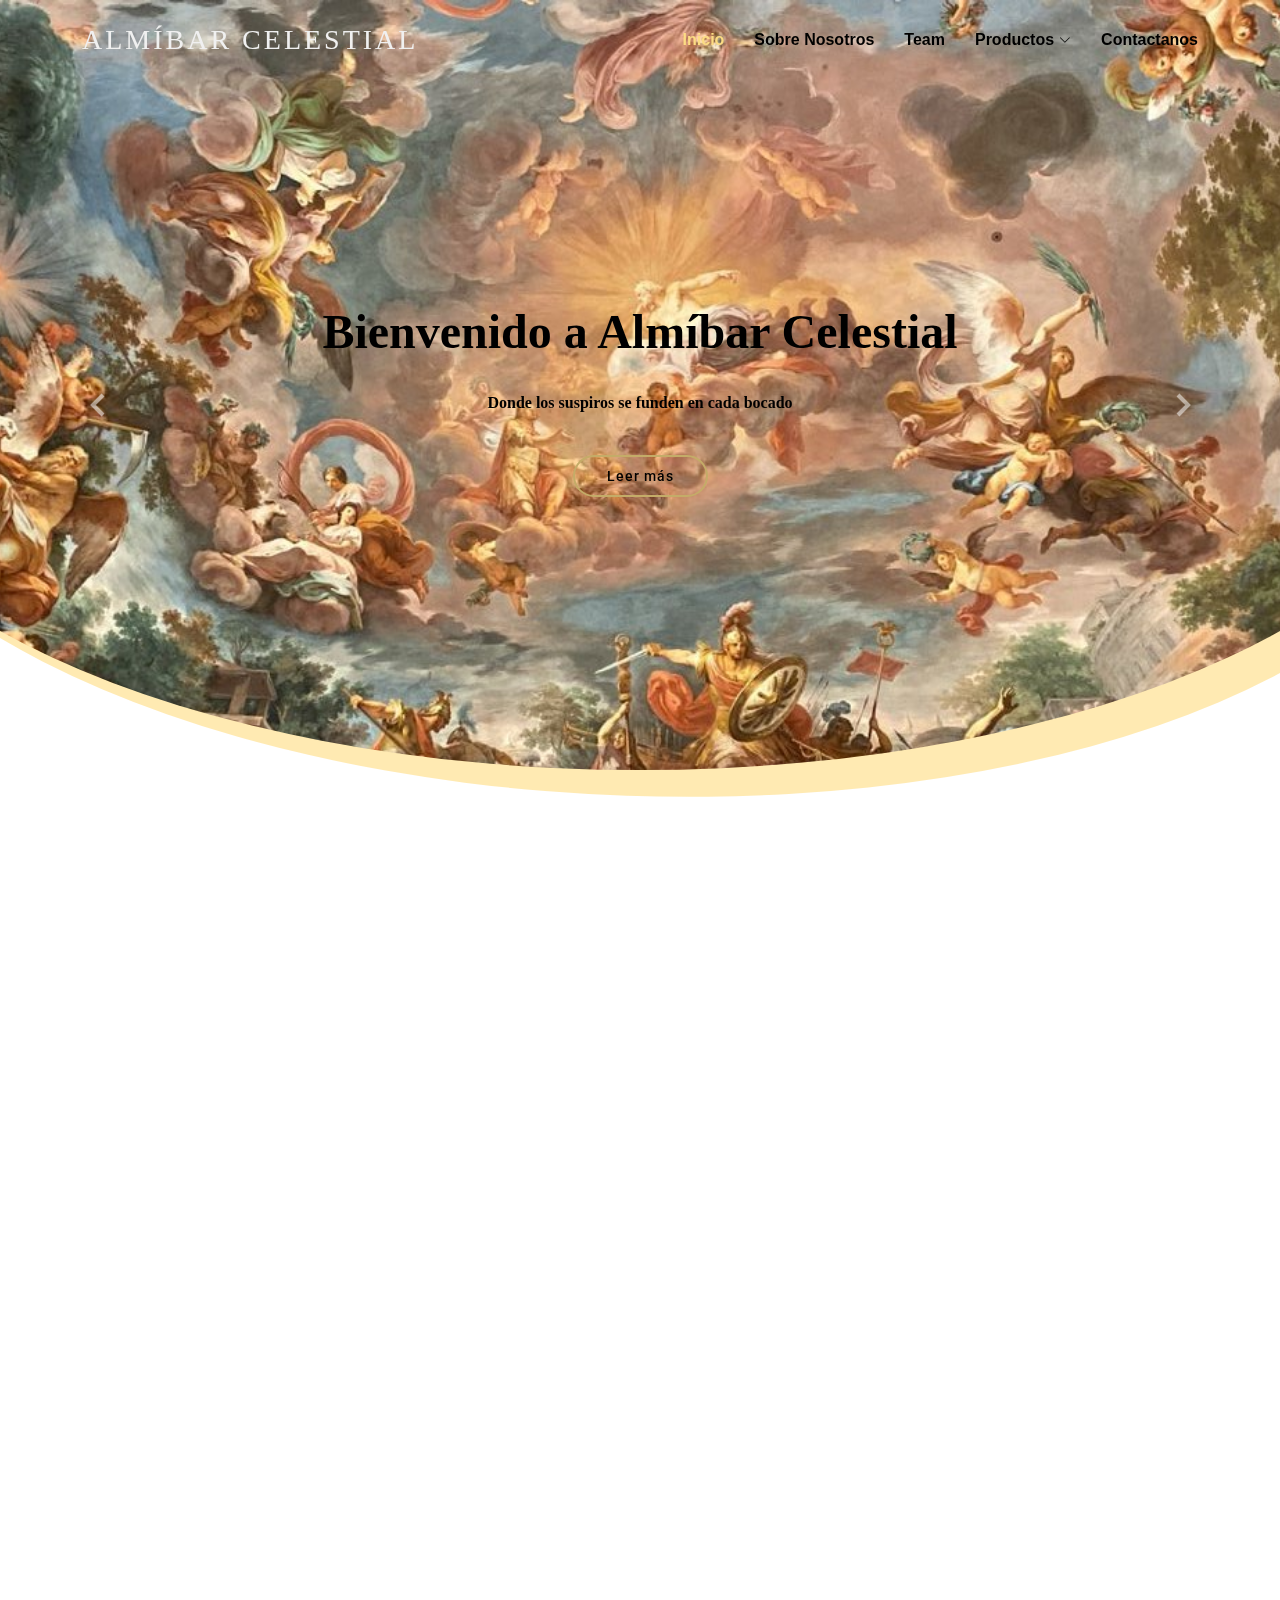
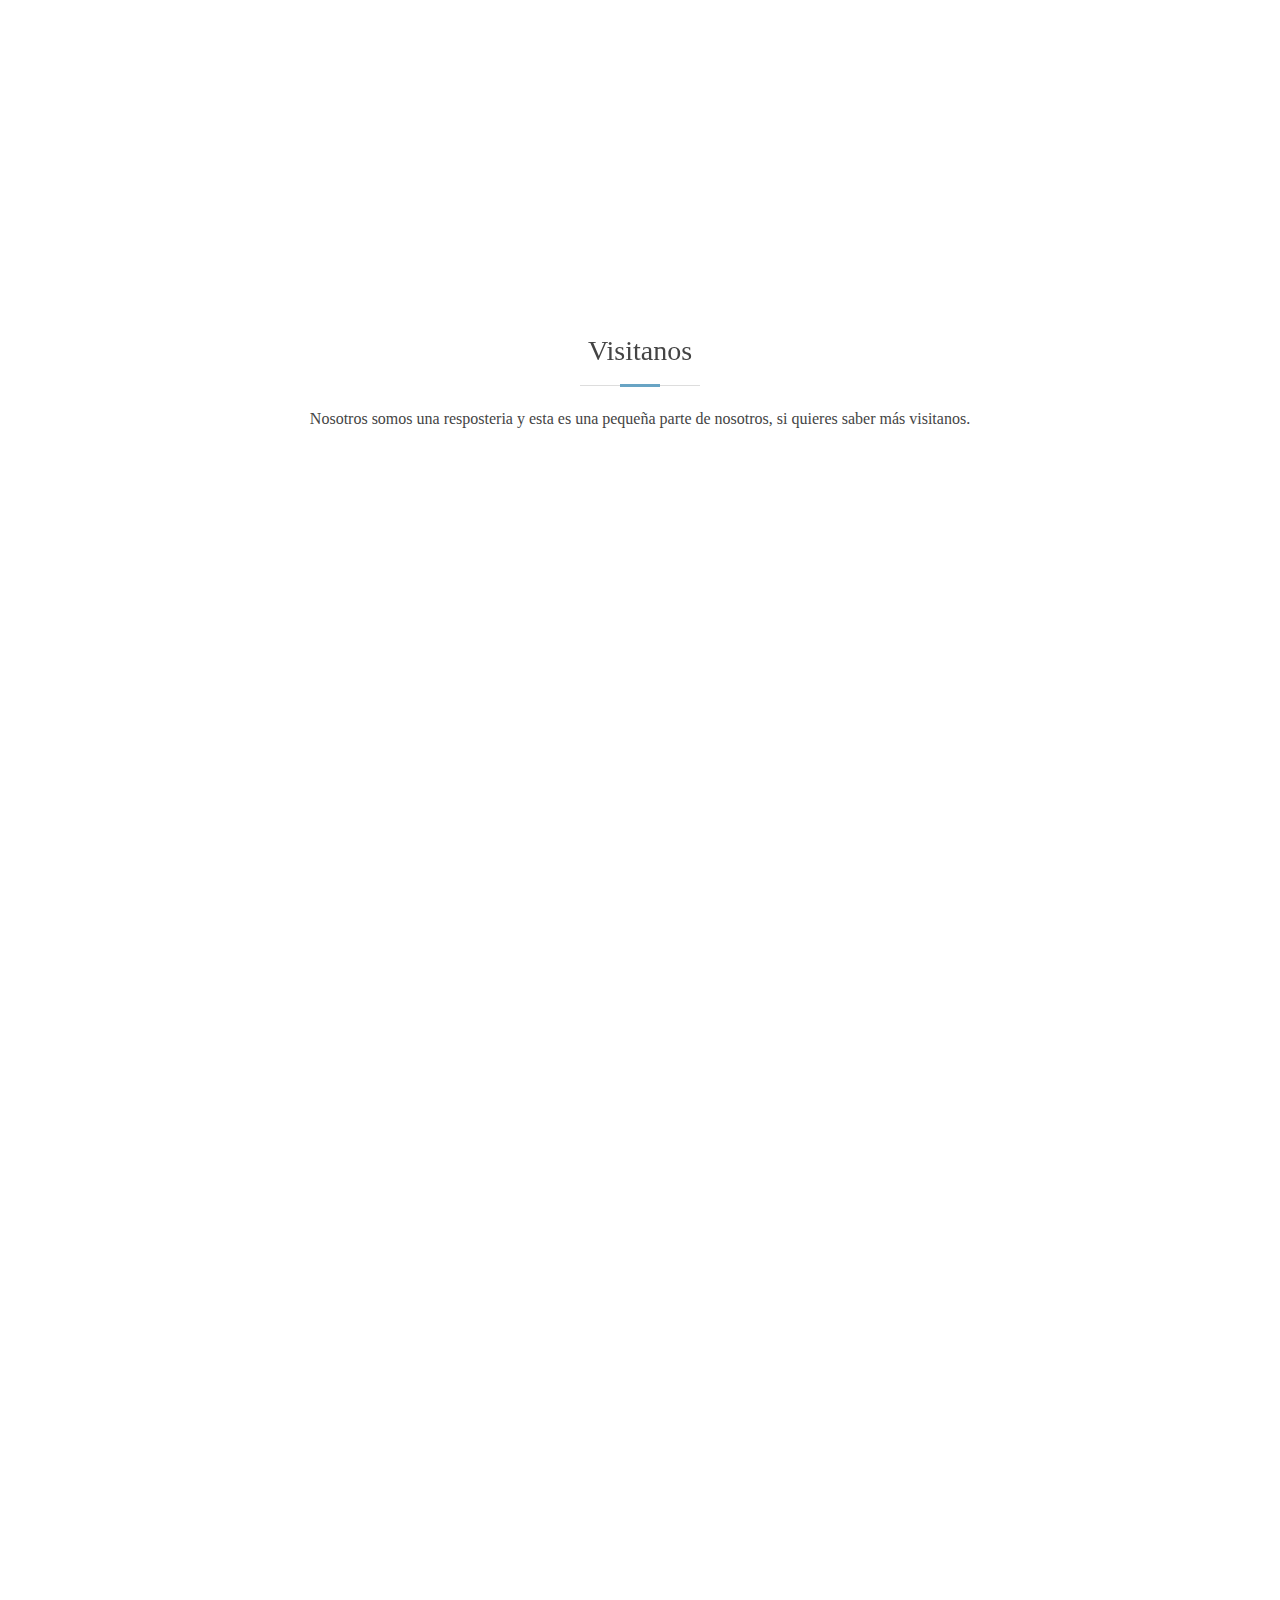
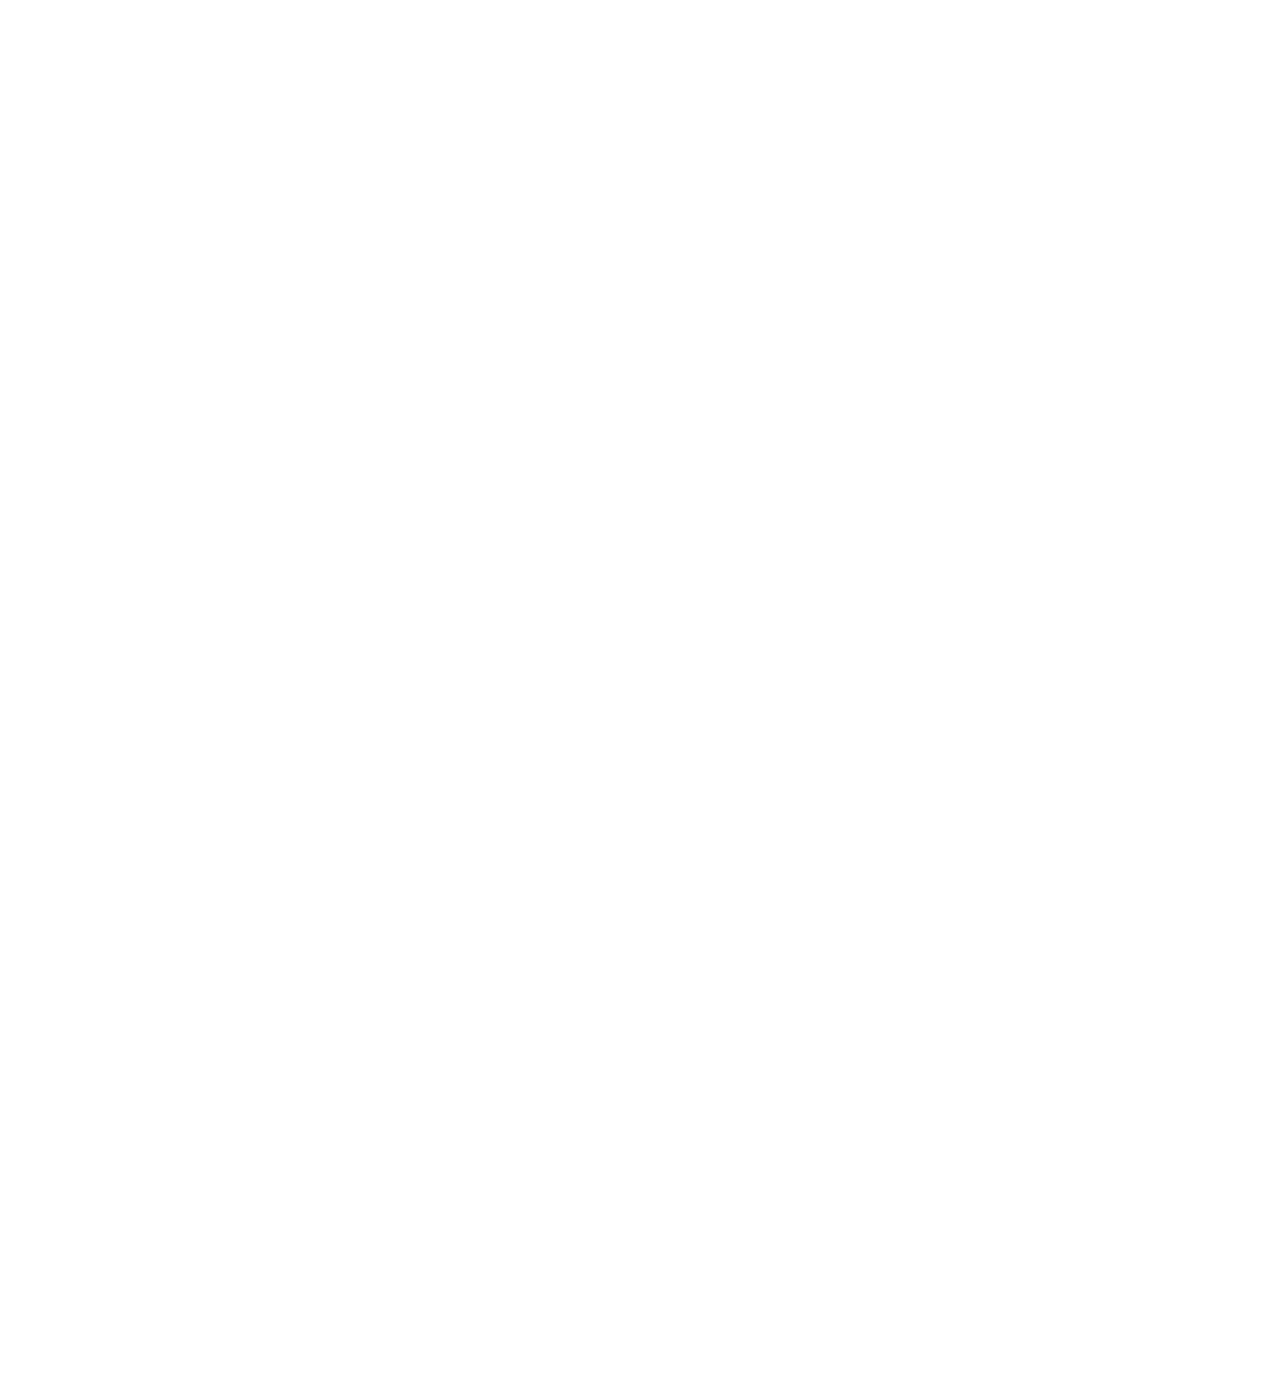
<file: index.html>
<!DOCTYPE html>
<html lang="en">

<head>
  <meta charset="utf-8">
  <meta content="width=device-width, initial-scale=1.0" name="viewport">

  <title>Almíbar Celestial</title>
  <meta content="" name="description">
  <meta content="" name="keywords">

  <!-- Favicons -->
  <link href="assets/img/logos/angel.png" rel="icon">
  <link href="assets/img/apple-touch-icon.png" rel="apple-touch-icon">

  <!-- Google Fonts -->
  <link href="https://fonts.googleapis.com/css?family=Open+Sans:300,300i,400,400i,600,600i,700,700i|Roboto:300,300i,400,400i,500,500i,700,700i&display=swap" rel="stylesheet">

  <!-- Vendor CSS Files -->
  <link href="assets/vendor/animate.css/animate.min.css" rel="stylesheet">
  <link href="assets/vendor/aos/aos.css" rel="stylesheet">
  <link href="assets/vendor/bootstrap/css/bootstrap.min.css" rel="stylesheet">
  <link href="assets/vendor/bootstrap-icons/bootstrap-icons.css" rel="stylesheet">
  <link href="assets/vendor/boxicons/css/boxicons.min.css" rel="stylesheet">
  <link href="assets/vendor/glightbox/css/glightbox.min.css" rel="stylesheet">
  <link href="assets/vendor/swiper/swiper-bundle.min.css" rel="stylesheet">

  <!-- Template Main CSS File -->
  <link href="assets/css/style.css" rel="stylesheet">

  <!-- =======================================================
  * Template Name: Moderna
  * Template URL: https://bootstrapmade.com/free-bootstrap-template-corporate-moderna/
  * Updated: May 7 2024 with Bootstrap v5.3.3
  * Author: BootstrapMade.com
  * License: https://bootstrapmade.com/license/
  ======================================================== -->
</head>

<body>

  <!-- ======= Header ======= -->
  <header id="header" class="fixed-top d-flex align-items-center header-transparent">
    <div class="container d-flex justify-content-between align-items-center">

      <div class="logo">
        <h1 class="text-light"><a href="index.html"><span>Almíbar Celestial</span></a></h1>
        <!-- Uncomment below if you prefer to use an image logo -->
        <!-- <a href="index.html"><img src="assets/img/logo.png" alt="" class="img-fluid"></a>-->
      </div>

      <nav id="navbar" class="navbar">
        <ul>
          <li><a class="active " href="index.html"><strong>Inicio</strong></a></li>
          <li><a href="about.html"><strong>Sobre Nosotros</strong></a></li>
          <li><a href="team.html"><strong>Team</strong></a></li>
          <li class="dropdown"><a href="#"><span><strong>Productos</strong></span> <i class="bi bi-chevron-down"></i></a>
            <ul>             
              <li><a href="reposteria.html">Reposteria</a></li>
              
              <li><a href="Bebidas.html">Bebidas</a></li>
            </ul>
          </li>
          <li><a href="contact.html"><strong>Contactanos</strong></a></li>
        </ul>
        <i class="bi bi-list mobile-nav-toggle"></i>
      </nav><!-- .navbar -->

    </div>
  </header><!-- End Header -->

  <!-- ======= Hero Section ======= -->
  <section id="hero" class="d-flex justify-cntent-center align-items-center">
    <div id="heroCarousel" class="container carousel carousel-fade" data-bs-ride="carousel" data-bs-interval="5000">

      <!-- Slide 1 -->
      <div class="carousel-item active">
        <div class="carousel-container">
          <h2 class="animate__animated animate__fadeInDown">Bienvenido a <span>Almíbar Celestial</span></h2>
          <p class="animate__animated animate__fadeInUp"><strong>Donde los suspiros se funden en cada bocado</strong></p>
          <a href="about.html" class="btn-get-started animate__animated animate__fadeInUp">Leer más<source><s></s></a>
        </div>
      </div>

      <!-- Slide 2 -->
      <div class="carousel-item">
        <div class="carousel-container">
          <h2 class="animate__animated animate__fadeInDown">¿Quién puede resistirse a su promesa de éxtasis en cada bocado?</h2>
          <p class="animate__animated animate__fadeInUp"><strong>Amante oscuro y apasionado, susurra secretos en cada mordisco. Sus capas, como hojas de un antiguo libro, cuentan historias de cacao y deseo</strong></p>
        
        </div>
      </div>

      <!-- Slide 3 -->
      <div class="carousel-item">
        <div class="carousel-container">
          <h2 class="animate__animated animate__fadeInDown">Memorias de la niñez</h2>
          <p class="animate__animated animate__fadeInUp"><strong>Pequeños tesoros dorados, crujen bajo la caricia de los dientes. Son como suspiros de la abuela, llenos de amor y nostalgia. Sus chispas de chocolate destellan como estrellas fugaces en la noche.</strong></p>
         
        </div>
      </div>

      <a class="carousel-control-prev" href="#heroCarousel" role="button" data-bs-slide="prev">
        <span class="carousel-control-prev-icon bx bx-chevron-left" aria-hidden="true"></span>
      </a>

      <a class="carousel-control-next" href="#heroCarousel" role="button" data-bs-slide="next">
        <span class="carousel-control-next-icon bx bx-chevron-right" aria-hidden="true"></span>
      </a>

    </div>
  </section><!-- End Hero -->

  <main id="main">

    <!-- ======= Services Section ======= -->
    <section class="services">
      <div class="container">

        <div class="row">
          <div class="col-md-6 col-lg-3 d-flex align-items-stretch" data-aos="fade-up">
            <div class="icon-box icon-box-pink">
              <div class="icon"><i class="bx bxl-dribbble"></i></div>
              <h4 class="title"><a href="">Experiencias inolvidables</a></h4>
              <p class="description">Cada plato tiene un sabor exótico todo gracias que nos basadmos en la cocina molecular</p>
            </div>
          </div>

          <div class="col-md-6 col-lg-3 d-flex align-items-stretch" data-aos="fade-up" data-aos-delay="100">
            <div class="icon-box icon-box-cyan">
              <div class="icon"><i class="bx bx-file"></i></div>
              <h4 class="title"><a href="">Excelente servio al cliente</a></h4>
              <p class="description">Contamos con los mejores profecioneles en la cocina que te haran sentir como un el Éden </p>
            </div>
          </div>

          <div class="col-md-6 col-lg-3 d-flex align-items-stretch" data-aos="fade-up" data-aos-delay="200">
            <div class="icon-box icon-box-green">
              <div class="icon"><i class="bx bx-tachometer"></i></div>
              <h4 class="title"><a href="">Lugares acondicionados para tracender en el tiempo</a></h4>
              <p class="description">Contamos con lugares únicos inspirados en la época del barroco donde más minimo detalle te sumerge en la temática</p>
            </div>
          </div>

          <div class="col-md-6 col-lg-3 d-flex align-items-stretch" data-aos="fade-up" data-aos-delay="200">
            <div class="icon-box icon-box-blue">
              <div class="icon"><i class="bx bx-world"></i></div>
              <h4 class="title"><a href="">Entretenimiento</a></h4>
              <p class="description">Ven y disfruta con toda tu familia un show donde podras apreciar obras de teatro, expocisión de arte y manualidades para todas las edades</p>
            </div>
          </div>

        </div>

      </div>
    </section><!-- End Services Section -->

    <!-- ======= Why Us Section ======= -->
    <section class="why-us section-bg" data-aos="fade-up" date-aos-delay="200">
      <div class="container">

        <div class="row">
          <div class="col-lg-6 video-box">
            <img src="assets/img/barroco.jpg" class="img-fluid" alt="">
            <a href="https://youtu.be/8EPg-bUF73I?si=EqlzN4CU5k4HfF-v" class="venobox play-btn mb-4" data-vbtype="video" data-autoplay="true"></a>
          </div>

          <div class="col-lg-6 d-flex flex-column justify-content-center p-5">

            <div class="icon-box">
              <div class="icon"><i class="bx bx-fingerprint"></i></div>
              <h4 class="title"><a href="">La historia</a></h4>
              <p class="description">Un mundo donde lo moderno y la época del barroco se unen para crear con el un combinación de sabores únicos, donde tu paladar viajara por el tiempo</p>
            </div>

            <div class="icon-box">
              <div class="icon"><i class="bx bx-gift"></i></div>
              <h4 class="title"><a href="">Diversión</a></h4>
              <p class="description">Nuestros postres no solo seran deliciosos sino tambien que te ensañaran de un pasado muy interesante, pues cada plato tiene su historia</p>
            </div>

          </div>
        </div>

      </div>
    </section><!-- End Why Us Section -->

    <!-- ======= Features Section ======= -->
    <section class="features">
      <div class="container">

        <div class="section-title">
          <h2>Visitanos</h2>
          <p>Nosotros somos una resposteria y esta es una pequeña parte de nosotros, si quieres saber más visitanos.</p>
        </div>

        <div class="row" data-aos="fade-up">
          <div class="col-md-5">
            <img src="assets/img/fondos/caracteristica1.jpg" class="img-fluid" alt="">
          </div>
          <div class="col-md-7 pt-4">
            <h3>El susurro del barroco</h3>
            <p class="fst-italic">
              En el corazón de Antioquia se alza un templo de dulzura,Almibar Celestial. Donde el arte se despierta en cada rincón,un oasis y cada espacio habla de un pasado BARROCO, un legado sin igual.Un lienzo de historia y pasión,donde nos bañamos de azúcar y creación.
            </p>
            <p>
              Con adornos unicos que te teletransporta y en cada bocado un relato despliega. Es el arte que despierta, que persiste, en el susurro del barroco, que nunca se entrega.
            </p>
          </div>
        </div>

        <div class="row" data-aos="fade-up">
          <div class="col-md-5 order-1 order-md-2">
            <img src="assets/img/productos/soufflé chocolate3.jpeg" class="img-fluid" alt="">
          </div>
          <div class="col-md-7 pt-5 order-2 order-md-1">
            <h3>Cielo divino</h3>
            <p class="fst-italic">
              Ángeles danzantes en el cielo bañado de cacao, con alas de chocolate,guiando a los amantes del dulce en una eterna felicidad. Las paredes cuentan historias, en cada detalle se esconde, un mundo de fantasía, donde el tiempo se suspende.Es un vals celestial, que los sueños alcanzan en un baile de sabores que el alma guía.
            </p>
            <p>
              Las paredes murmuran, de épocas doradas, y en cada esquina, un cuento de magia se teje. Es un cielo divino, de historias aladas, donde el tiempo se detiene, y el espíritu se regocija.

            </p>
                                                                                      
          </div>
        </div>

        <div class="row" data-aos="fade-up">
          <div class="col-md-5">
            <img src="assets/img/fondos/Aroma ninez.jpg" class="img-fluid" alt="">
          </div>
          <div class="col-md-7 pt-5">
            <h3>El aroma de mi niñez</h3>
            <p> El aroma de los pasteles, un himno a la tradición, invita a los sentidos a una dulce  devoción.
              Cada bocado es un viaje, por senderos de sabor, donde el alma se deleita y el corazón se enamora.
              </p>
            
          </div>
        </div>

        <div class="row" data-aos="fade-up">
          <div class="col-md-5 order-1 order-md-2">
            <img src="assets/img/fondos/resposteria.jpg" class="img-fluid" alt="">
          </div>
          <div class="col-md-7 pt-5 order-2 order-md-1">
            <h3>Santuarios de sueños</h3>
            <p class="fst-italic">
              Almibar Celestial, no es solo un lugar para comer,es un santuario de sueños, donde todos pueden soñar.Ven y descubre la magia, en cada rincón se respira, la historia y la belleza.
            </p>
             <p>
              En los jardines de la imaginación, donde las palabras florecen como rosas de versos, te ofrezco mis creaciones 
            </p>
          </div>
        </div>

      </div>
    </section><!-- End Features Section -->

  </main><!-- End #main -->

  <!-- ======= Footer ======= -->
  <footer id="footer" data-aos="fade-up" data-aos-easing="ease-in-out" data-aos-duration="500">

    <div class="footer-newsletter">
      <div class="container">
        <div class="row">
          <div class="col-lg-6">
            <h4>¿Quieres estar al tanto de nosotros?</h4>
            <p>Asi sabras de nuestros eventos especiales, productos exclusivos, descuentos y más.SOLO INGRESA TU CORREO</p>
          </div>
          <div class="col-lg-6">
            <form action="" method="post">
              <input type="email" name="email"><input type="submit" value="Suscribirse">
            </form>
          </div>
        </div>
      </div>
    </div>

    <div class="footer-top">
      <div class="container">
        <div class="row">

          <div class="col-lg-3 col-md-6 footer-links">
            <h4>Navegación</h4>
            <ul>
              <li><i class="bx bx-chevron-right"></i> <a href="index.html">Inicio</a></li>
              <li><i class="bx bx-chevron-right"></i> <a href="about.html">Sobre Nosotros</a></li>
              <li><i class="bx bx-chevron-right"></i> <a href="portfolio.html">Productos</a></li>
              <li><i class="bx bx-chevron-right"></i> <a href="contact.html">Contactanos</a></li>
              <li><i class="bx bx-chevron-right"></i> <a href="team.html">Servicios</a></li>
            </ul>
          </div>

          <div class="col-lg-3 col-md-6 footer-links">
            <h4>Nuestros Servicios</h4>
            <ul>
              <li><i class="bx bx-chevron-right"></i> <a href="#">Obras de teatro</a></li>
              <li><i class="bx bx-chevron-right"></i> <a href="#">Expocisón de arte</a></li>
              <li><i class="bx bx-chevron-right"></i> <a href="#">Manualidades en ceramica</a></li>
              <li><i class="bx bx-chevron-right"></i> <a href="#">Eventos especiales</a></li>
              <li><i class="bx bx-chevron-right"></i> <a href="#">Música en vivo</a></li>
            </ul>
          </div>

          <div class="col-lg-3 col-md-6 footer-contact">
            <h4>Contactanos</h4>
            <p>
              A108 Adam Street <br>
              New York, NY 535022<br>
              United States <br><br>
              <strong>Celular:</strong> 3233947760<br>
              <strong>Email:</strong> azapataric@cesde.net<br>
            </p>

          </div>

          <div class="col-lg-3 col-md-6 footer-info">
            <h3>Sobre Almíbar Celestial</h3>
            <p>Somos un lugar que quiere traer un poco del pasado en cada platillo presentado de manera única, todo esto pensado con un corazón emprendedor y detras de todo lo que ver hay una familia que quiere que te sientas en un palacio.</p>
            <div class="social-links mt-3">
              <a href="#" class="twitter"><i class="bx bxl-twitter"></i></a>
              <a href="#" class="facebook"><i class="bx bxl-facebook"></i></a>
              <a href="#" class="instagram"><i class="bx bxl-instagram"></i></a>
              <a href="#" class="linkedin"><i class="bx bxl-linkedin"></i></a>
            </div>
          </div>

        </div>
      </div>
    </div>

    <div class="container">
      <div class="copyright">
        &copy; Copyright <strong><span>Almíbar Celestial</span></strong>. All Rights Reserved
      </div>
      <div class="credits">
        <!-- All the links in the footer should remain intact. -->
        <!-- You can delete the links only if you purchased the pro version. -->
        <!-- Licensing information: https://bootstrapmade.com/license/ -->
        <!-- Purchase the pro version with working PHP/AJAX contact form: https://bootstrapmade.com/free-bootstrap-template-corporate-moderna/ -->
        Designed by <a href="https://bootstrapmade.com/">BootstrapMade</a>
      </div>
    </div>
  </footer><!-- End Footer -->

  <a href="#" class="back-to-top d-flex align-items-center justify-content-center"><i class="bi bi-arrow-up-short"></i></a>

  <!-- Vendor JS Files -->
  <script src="assets/vendor/purecounter/purecounter_vanilla.js"></script>
  <script src="assets/vendor/aos/aos.js"></script>
  <script src="assets/vendor/bootstrap/js/bootstrap.bundle.min.js"></script>
  <script src="assets/vendor/glightbox/js/glightbox.min.js"></script>
  <script src="assets/vendor/isotope-layout/isotope.pkgd.min.js"></script>
  <script src="assets/vendor/swiper/swiper-bundle.min.js"></script>
  <script src="assets/vendor/waypoints/noframework.waypoints.js"></script>
  <script src="assets/vendor/php-email-form/validate.js"></script>

  <!-- Template Main JS File -->
  <script src="assets/js/main.js"></script>

</body>

</html>
</file>
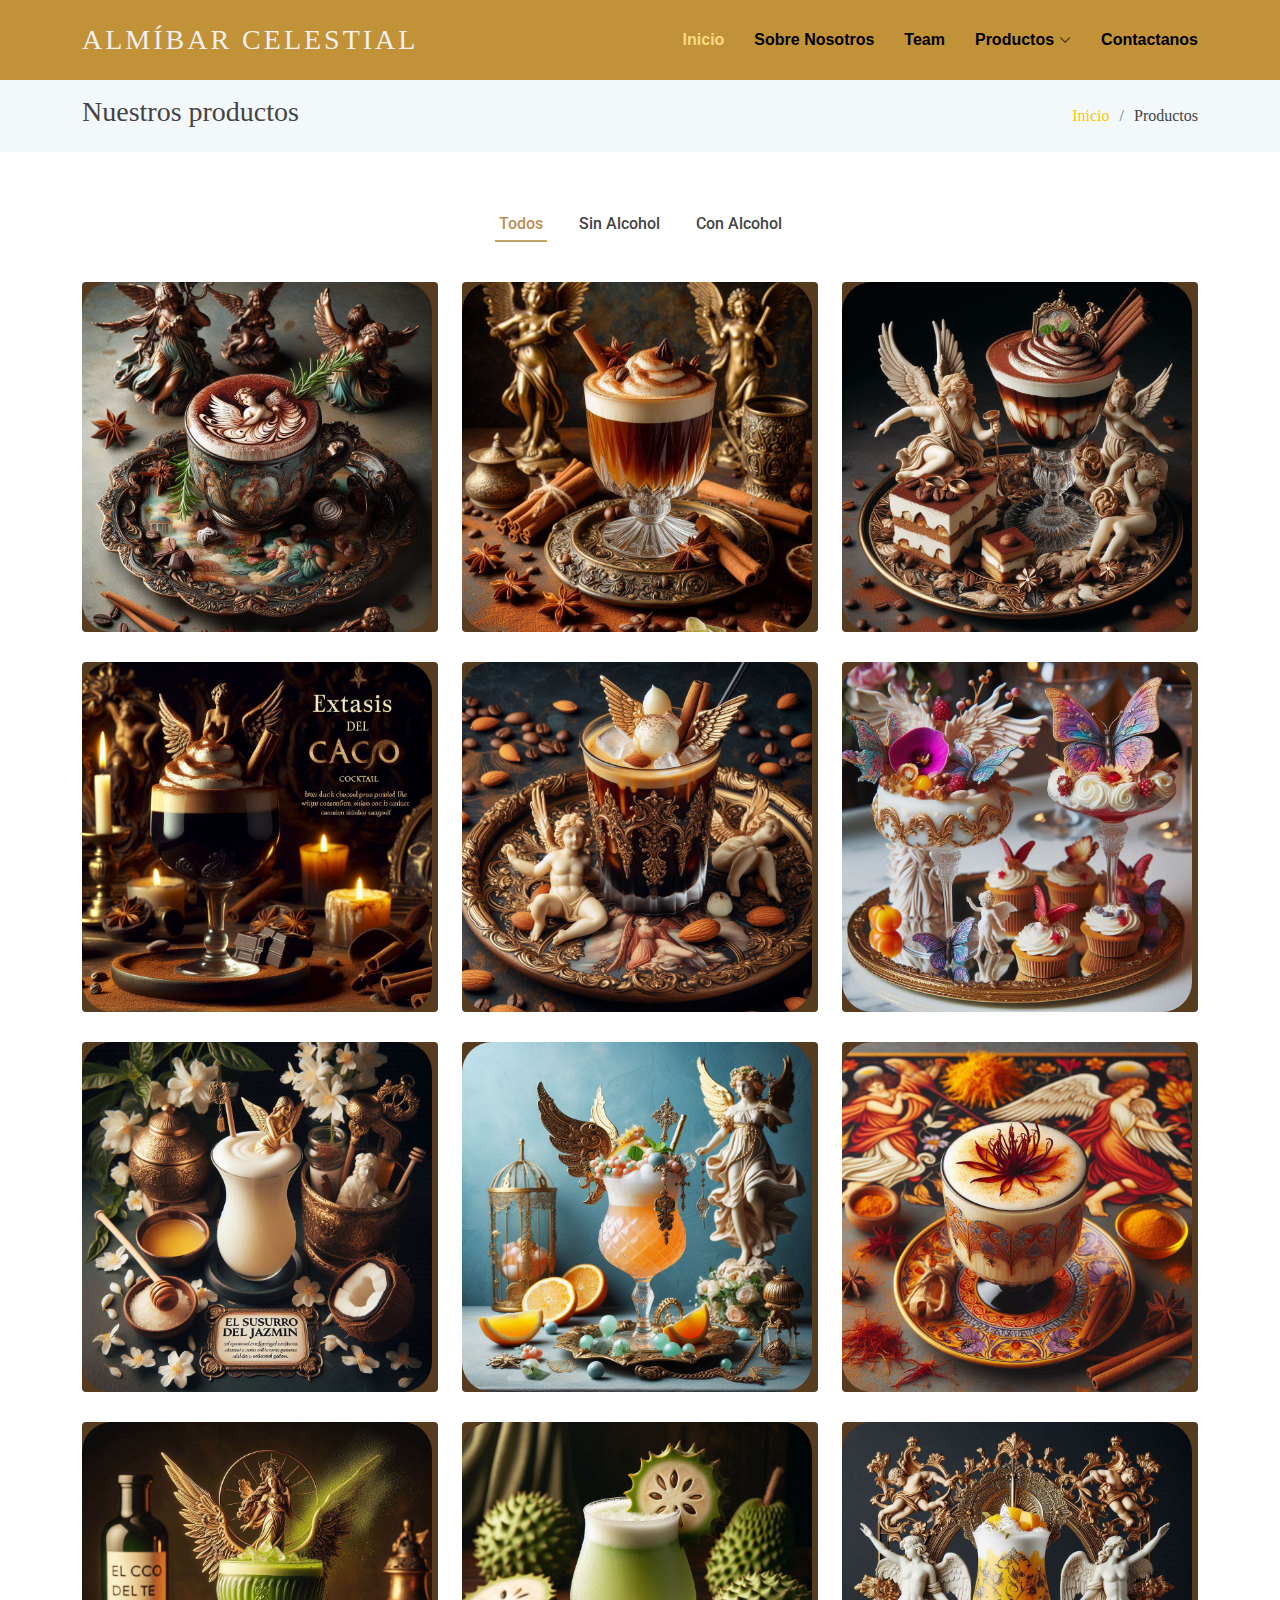
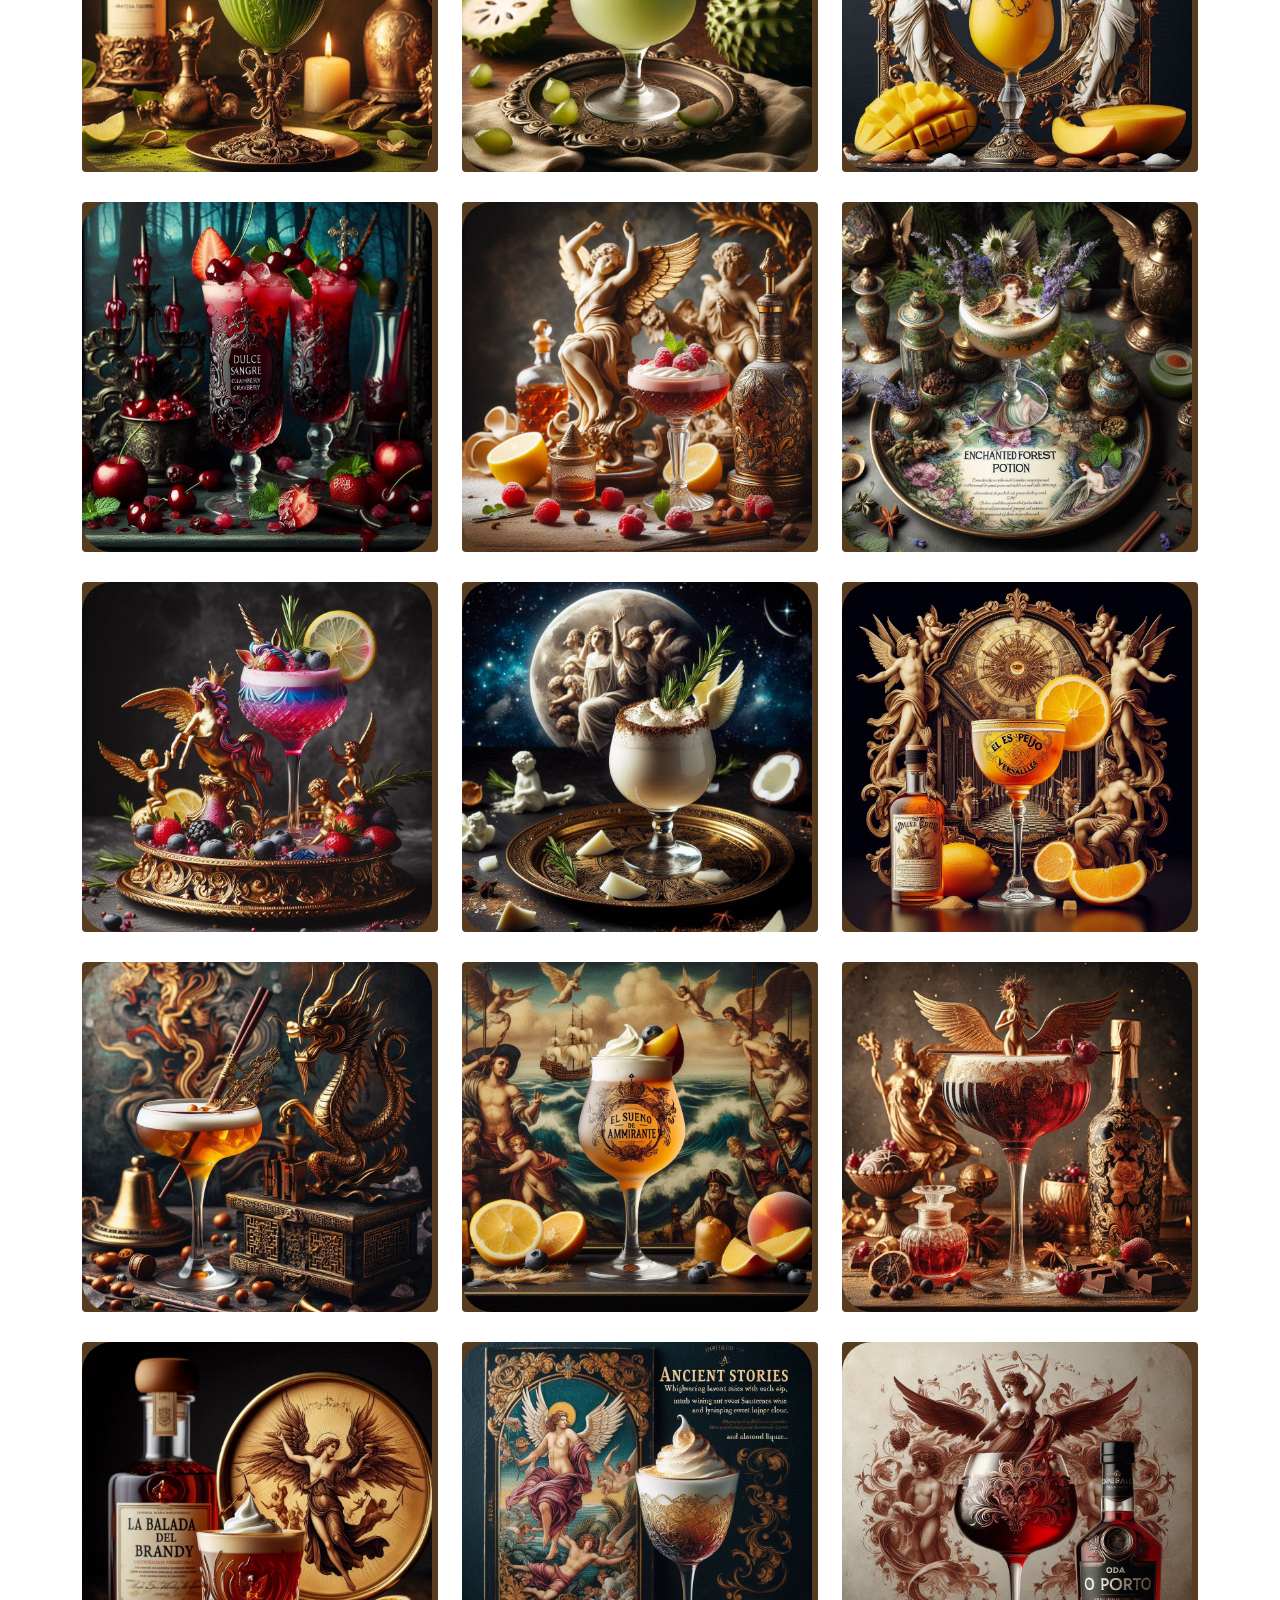
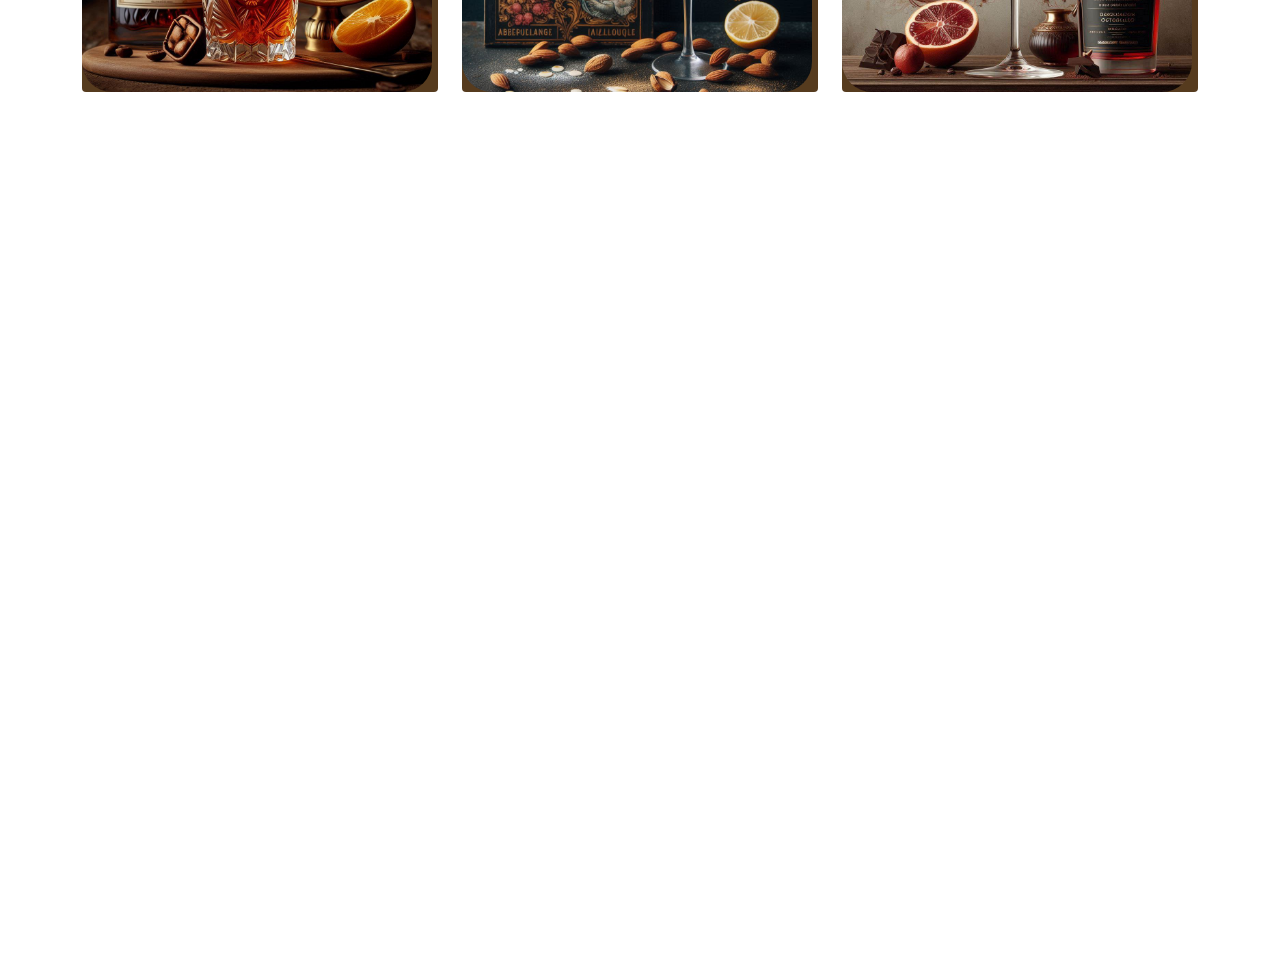
<file: Bebidas.html>
<!DOCTYPE html>
<html lang="en">

<head>
  <meta charset="utf-8">
  <meta content="width=device-width, initial-scale=1.0" name="viewport">

  <title>Reposteria - Almibar Celestial</title>
  <meta content="" name="description">
  <meta content="" name="keywords">

  <!-- Favicons -->
  <link href="assets/img/logos/angel.png" rel="icon">
  <link href="assets/img/apple-touch-icon.png" rel="apple-touch-icon">

  <!-- Google Fonts -->
  <link href="https://fonts.googleapis.com/css?family=Open+Sans:300,300i,400,400i,600,600i,700,700i|Roboto:300,300i,400,400i,500,500i,700,700i&display=swap" rel="stylesheet">

  <!-- Vendor CSS Files -->
  <link href="assets/vendor/animate.css/animate.min.css" rel="stylesheet">
  <link href="assets/vendor/aos/aos.css" rel="stylesheet">
  <link href="assets/vendor/bootstrap/css/bootstrap.min.css" rel="stylesheet">
  <link href="assets/vendor/bootstrap-icons/bootstrap-icons.css" rel="stylesheet">
  <link href="assets/vendor/boxicons/css/boxicons.min.css" rel="stylesheet">
  <link href="assets/vendor/glightbox/css/glightbox.min.css" rel="stylesheet">
  <link href="assets/vendor/swiper/swiper-bundle.min.css" rel="stylesheet">

  <!-- Template Main CSS File -->
  <link href="assets/css/style.css" rel="stylesheet">

  <!-- =======================================================
  * Template Name: Moderna
  * Template URL: https://bootstrapmade.com/free-bootstrap-template-corporate-moderna/
  * Updated: May 7 2024 with Bootstrap v5.3.3
  * Author: BootstrapMade.com
  * License: https://bootstrapmade.com/license/
  ======================================================== -->
</head>

<body>

  <!-- ======= Header ======= -->
  <header id="header" class="fixed-top d-flex align-items-center ">
    <div class="container d-flex justify-content-between align-items-center">

      <div class="logo">
        <h1 class="text-light"><a href="index.html"><span>Almíbar Celestial</span></a></h1>
        <!-- Uncomment below if you prefer to use an image logo -->
        <!-- <a href="index.html"><img src="assets/img/logo.png" alt="" class="img-fluid"></a>-->
      </div>

      <nav id="navbar" class="navbar">
        <ul>
          <li><a class="active " href="index.html"><strong>Inicio</strong></a></li>
          <li><a href="about.html"><strong>Sobre Nosotros</strong></a></li>
          <li><a href="team.html"><strong>Team</strong></a></li>
          <li class="dropdown"><a href="#"><span><strong>Productos</strong></span> <i class="bi bi-chevron-down"></i></a>
            <ul>             
              <li><a href="reposteria.html">Reposteria</a></li>
              
              <li><a href="Bebidas.html">Bebidas</a></li>
            </ul>
          </li>
          <li><a href="contact.html"><strong>Contactanos</strong></a></li>
        </ul>
        <i class="bi bi-list mobile-nav-toggle"></i>
      </nav><!-- .navbar -->
    </div>
  </header><!-- End Header -->

  <main id="main">

    <!-- ======= Our Portfolio Section ======= -->
    <section class="breadcrumbs">
      <div class="container">

        <div class="d-flex justify-content-between align-items-center">
          <h2>Nuestros productos</h2>
          <ol>
            <li><a href="index.html">Inicio</a></li>
            <li>Productos</li>
          </ol>
        </div>

      </div>
    </section><!-- End Our Portfolio Section -->

    <!-- ======= Portfolio Section ======= -->
    <section class="portfolio">
      <div class="container">

        <div class="row">
          <div class="col-lg-12">
            <ul id="portfolio-flters">
              <li data-filter="*" class="filter-active">Todos</li>
              <li data-filter=".filter-app">Sin Alcohol</li>
              <li data-filter=".filter-card">Con Alcohol</li>
             
            </ul>
          </div>
        </div>

        <div class="row portfolio-container" data-aos="fade-up" data-aos-easing="ease-in-out" data-aos-duration="500">

          <div class="col-lg-4 col-md-6 portfolio-wrap filter-app">
            <div class="portfolio-item">
              <img src="assets/img/productos/cafe mocha1.jpeg" class="img-fluid" alt="">
              <div class="portfolio-info">
                <h3>Café Mocha De Coco</h3>
                <div>
                  <a href="assets/img/productos/cafe mocha1.jpeg" data-gallery="portfolioGallery" class="portfolio-lightbox" title="Un café con leche caliente mezclado con chocolate y leche de coco."><i class="bx bx-plus"></i></a>
                  <a href="portfolio-details.html" title="Portfolio Details"><i class="bx bx-link"></i></a>
                </div>
              </div>
            </div>
          </div>

          <div class="col-lg-4 col-md-6 portfolio-wrap filter-app">
            <div class="portfolio-item">
              <img src="assets/img/productos/café especias1.jpeg" class="img-fluid" alt="">
              <div class="portfolio-info">
                <h3>Café De Especias</h3>
                <div>
                  <a href="assets/img/productos/café especias1.jpeg" data-gallery="portfolioGallery" class="portfolio-lightbox" title="o	Un café con leche caliente mezclado con chocolate y leche de coco."><i class="bx bx-plus"></i></a>
                  <a href="portfolio-details.html" title="Portfolio Details"><i class="bx bx-link"></i></a>
                </div>
              </div>
            </div>
          </div>

          <div class="col-lg-4 col-md-6 portfolio-wrap filter-app">
            <div class="portfolio-item">
              <img src="assets/img/productos/café tiramisu.jpeg" class="img-fluid" alt="">
              <div class="portfolio-info">
                <h3>Café de Tiramisú</h3>
                <div>
                  <a href="assets/img/productos/café tiramisu.jpeg" data-gallery="portfolioGallery" class="portfolio-lightbox" title="Una bebida inspirada en el famoso postre italiano, con café, licor de café y crema batida."><i class="bx bx-plus"></i></a>
                  <a href="portfolio-details.html" title="Portfolio Details"><i class="bx bx-link"></i></a>
                </div>
              </div>
            </div>
          </div>

          <div class="col-lg-4 col-md-6 portfolio-wrap filter-app">
            <div class="portfolio-item">
              <img src="assets/img/productos/cacao.jpg" class="img-fluid" alt="">
              <div class="portfolio-info">
                <h3>Éxtasis Del Cacao</h3>
                <div>
                  <a href="assets/img/productos/cacao.jpg" data-gallery="portfolioGallery" class="portfolio-lightbox" title="Un trago oscuro y profundo, como si estuvieras bebiendo la noche misma. El chocolate negro amargo se mezcla con la crema batida para crear una textura sedosa. La canela añade una calidez que recuerda a las velas encendidas en una velada barroca."><i class="bx bx-plus"></i></a>
                  <a href="portfolio-details.html" title="Portfolio Details"><i class="bx bx-link"></i></a>
                </div>
              </div>
            </div>
          </div>

          <div class="col-lg-4 col-md-6 portfolio-wrap filter-app">
            <div class="portfolio-item">
              <img src="assets/img/productos/cafe vainilla.jpeg" class="img-fluid" alt="">
              <div class="portfolio-info">
                <h3>Café Helado </h3>
                <div>
                  <a href="assets/img/productos/cafe vainilla.jpeg" data-gallery="portfolioGallery" class="portfolio-lightbox" title="Un café frío con sabor a vainilla y un toque de almendra"><i class="bx bx-plus"></i></a>
                  <a href="portfolio-details.html" title="Portfolio Details"><i class="bx bx-link"></i></a>
                </div>
              </div>
            </div>
          </div>

          <div class="col-lg-4 col-md-6 portfolio-wrap filter-app">
            <div class="portfolio-item">
              <img src="assets/img/productos/Mariposa.jpg" class="img-fluid" alt="">
              <div class="portfolio-info">
                <h3>Sinfonía De Mariposas</h3>
                <div>
                  <a href="assets/img/productos/Mariposa.jpg" data-gallery="portfolioGallery" class="portfolio-lightbox" title="La dulzura del maracuyá se entrelaza con la suavidad de la leche de almendras, mientras que la miel de agave añade un dulzor natural. La esencia de vainilla y el agua de rosas dan un toque floral que evoca los jardines barrocos."><i class="bx bx-plus"></i></a>
                  <a href="portfolio-details.html" title="Portfolio Details"><i class="bx bx-link"></i></a>
                </div>
              </div>
            </div>
          </div>

          <div class="col-lg-4 col-md-6 portfolio-wrap filter-app">
            <div class="portfolio-item">
              <img src="assets/img/productos/Jazmin.jpg" class="img-fluid" alt="">
              <div class="portfolio-info">
                <h3>El Susurro Del Jazmín</h3>
                <div>
                  <a href="assets/img/productos/Jazmin.jpg" data-gallery="portfolioGallery" class="portfolio-lightbox" title="Un té suave y refrescante que susurra secretos de los jardines orientales. La leche de coco aporta una textura cremosa, mientras que la miel de agave y la esencia de jazmín añaden un dulzor floral que evoca la elegancia barroca."><i class="bx bx-plus"></i></a>
                  <a href="portfolio-details.html" title="Portfolio Details"><i class="bx bx-link"></i></a>
                </div>
              </div>
            </div>
          </div>

          <div class="col-lg-4 col-md-6 portfolio-wrap filter-app">
            <div class="portfolio-item">
              <img src="assets/img/productos/limonada.jpg" class="img-fluid" alt="">
              <div class="portfolio-info">
                <h3>La Melodía del Limoncello</h3>
                <div>
                  <a href="assets/img/productos/limonada.jpg" data-gallery="portfolioGallery" class="portfolio-lightbox" title="Una bebida refrescante que resuena con la alegría de una melodía barroca. La limonada casera es el corazón de esta bebida, complementada por el burbujeo del agua mineral y la frescura del limón"><i class="bx bx-plus"></i></a>
                  <a href="portfolio-details.html" title="Portfolio Details"><i class="bx bx-link"></i></a>
                </div>
              </div>
            </div>
          </div>

          <div class="col-lg-4 col-md-6 portfolio-wrap filter-app">
            <div class="portfolio-item">
              <img src="assets/img/productos/azafran.jpg" class="img-fluid" alt="">
              <div class="portfolio-info">
                <h3>Misterio Del Azafrán</h3>
                <div>
                  <a href="assets/img/productos/azafran.jpg" data-gallery="portfolioGallery" class="portfolio-lightbox" title="Un de azafrán cálido y aromático que evoca los colores vibrantes y los patrones intrincados del arte barroco. La leche de soja añade una textura suave, mientras que la miel de agave y la canela proporcionan un dulzor y una calidez reconfortante."><i class="bx bx-plus"></i></a>
                  <a href="portfolio-details.html" title="Portfolio Details"><i class="bx bx-link"></i></a>
                </div>
              </div>
            </div>
          </div>

          <div class="col-lg-4 col-md-6 portfolio-wrap filter-app">
            <div class="portfolio-item">
              <img src="assets/img/productos/te.jpg" class="img-fluid" alt="">
              <div class="portfolio-info">
                <h3>El Eco del Té Matcha</h3>
                <div>
                  <a href="assets/img/productos/te.jpg" data-gallery="portfolioGallery" class="portfolio-lightbox" title="Un té verde intenso y energizante que resuena con la sofisticación del barroco. La miel de agave endulza el sabor natural del matcha, y la naranja aporta un toque cítrico fresco."><i class="bx bx-plus"></i></a>
                  <a href="portfolio-details.html" title="Portfolio Details"><i class="bx bx-link"></i></a>
                </div>
              </div>
            </div>
          </div>

          <div class="col-lg-4 col-md-6 portfolio-wrap filter-app">
            <div class="portfolio-item">
              <img src="assets/img/productos/guanabana.jpg" class="img-fluid" alt="">
              <div class="portfolio-info">
                <h3>Nevado</h3>
                <div>
                  <a href="assets/img/productos/guanabana.jpg" data-gallery="portfolioGallery" class="portfolio-lightbox" title=""><i class="bx bx-plus"></i></a>
                  <a href="portfolio-details.html" title="Portfolio Details"><i class="bx bx-link"></i></a>
                </div>
              </div>
            </div>
          </div>

          <div class="col-lg-4 col-md-6 portfolio-wrap filter-app">
            <div class="portfolio-item">
              <img src="assets/img/productos/cielo1.jpg" class="img-fluid" alt="">
              <div class="portfolio-info">
                <h3>Cielo En Mi Paladar</h3>
                <div>
                  <a href="assets/img/productos/cielo1.jpg" data-gallery="portfolioGallery" class="portfolio-lightbox" title="Un refresco que invita a explorar los sabores tropicales. El jugo de mango es el protagonista, con su sabor dulce y jugoso. Agua de coco añade una textura ligera y refrescante, mientras que la leche de almendras proporciona una cremosidad suave. La miel de agave y el cardamomo añaden un toque de dulzura y especias, creando una bebida que es tanto un deleite para los sentidos como un homenaje a la diversidad del mundo tropical."><i class="bx bx-plus"></i></a>
                  <a href="portfolio-details.html" title="Portfolio Details"><i class="bx bx-link"></i></a>
                </div>
              </div>
            </div>
          </div>

          <div class="col-lg-4 col-md-6 portfolio-wrap filter-app">
            <div class="portfolio-item">
              <img src="assets/img/productos/sangre1.jpg" class="img-fluid" alt="">
              <div class="portfolio-info">
                <h3>Dulce Sangre</h3>
                <div>
                  <a href="assets/img/productos/sangre1.jpg" data-gallery="portfolioGallery" class="portfolio-lightbox" title="Imagina un bosque encantado donde cada paso te lleva a descubrir nuevos sabores. El jugo de fresa es el cómo sorbo de sangre para un vampiro, con su dulzura y aroma intenso. La cereza añade un toque rojo vibrante y un sabor ligeramente ácido. El jugo de arándano contribuye con su sabor refrescante y su color oscuro. La menta fresca son los toques finales que completan esta bebida mágica"><i class="bx bx-plus"></i></a>
                  <a href="portfolio-details.html" title="Portfolio Details"><i class="bx bx-link"></i></a>
                </div>
              </div>
            </div>
          </div>
         
          <div class="col-lg-4 col-md-6 portfolio-wrap filter-card">
            <div class="portfolio-item">
              <img src="assets/img/productos/cognac1.jpg" class="img-fluid" alt="">
              <div class="portfolio-info">
                <h3>EL Canto Del Cognac</h3>
                <div>
                  <a href="assets/img/productos/cognac1.jpg" data-gallery="portfolioGallery" class="portfolio-lightbox" title="Mezcla el cognac y el licor de frambuesa. Agrega el jugo fresco de limón Un coctel que resuena con la elegancia del Barroco, donde cada sorbo es un verso que celebra la vida."><i class="bx bx-plus"></i></a>
                  <a href="portfolio-details.html" title="Portfolio Details"><i class="bx bx-link"></i></a>
                </div>
              </div>
            </div>
          </div>
       
          <div class="col-lg-4 col-md-6 portfolio-wrap filter-card">
            <div class="portfolio-item">
              <img src="assets/img/productos/posion del bosque.jpeg" class="img-fluid" alt="">
              <div class="portfolio-info">
                <h3>Poción De Bosque Encantado</h3>
                <div>
                  <a href="assets/img/productos/posion del bosque.jpeg" data-gallery="portfolioGallery" class="portfolio-lightbox" title="Una infusión de hierbas y especias con sabor a menta, lavanda y cardamomo."><i class="bx bx-plus"></i></a>
                  <a href="portfolio-details.html" title="Portfolio Details"><i class="bx bx-link"></i></a>
                </div>
              </div>
            </div>
          </div>

          <div class="col-lg-4 col-md-6 portfolio-wrap filter-card">
            <div class="portfolio-item">
              <img src="assets/img/productos/Coctel Unicornio1.jpeg" class="img-fluid" alt="">
              <div class="portfolio-info">
                <h3>Coctel De Unicornio</h3>
                <div>
                  <a href="assets/img/productos/Coctel Unicornio1.jpeg" data-gallery="portfolioGallery" class="portfolio-lightbox" title="Un cóctel vibrante con sabor a frutas del bosque, limón y un toque de ginebra."><i class="bx bx-plus"></i></a>
                  <a href="portfolio-details.html" title="Portfolio Details"><i class="bx bx-link"></i></a>
                </div>
              </div>
            </div>
          </div>

          <div class="col-lg-4 col-md-6 portfolio-wrap filter-card">
            <div class="portfolio-item">
              <img src="assets/img/productos/luna llena3.jpeg" class="img-fluid" alt="">
              <div class="portfolio-info">
                <h3>Brebaje De Luna Llena</h3>
                <div>
                  <a href="assets/img/productos/luna llena3.jpeg" data-gallery="portfolioGallery" class="portfolio-lightbox" title="Una bebida suave y cremosa con sabor a coco, chocolate blanco y ron."><i class="bx bx-plus"></i></a>
                  <a href="portfolio-details.html" title="Portfolio Details"><i class="bx bx-link"></i></a>
                </div>
              </div>
            </div>
          </div>

          
          <div class="col-lg-4 col-md-6 portfolio-wrap filter-card">
            <div class="portfolio-item">
              <img src="assets/img/productos/Espejo2.jpg" class="img-fluid" alt="">
              <div class="portfolio-info">
                <h3>Espejo Versalles</h3>
                <div>
                  <a href="assets/img/productos/Espejo2.jpg" data-gallery="portfolioGallery" class="portfolio-lightbox" title="Un reflejo dorado del licor de naranja con un opulento estilo barroco, este coctel te transportará a los salones lujosos con su toque de ron añejo donde la luz danzaba entre las sombras de granadina."><i class="bx bx-plus"></i></a>
                  <a href="portfolio-details.html" title="Portfolio Details"><i class="bx bx-link"></i></a>
                </div>
              </div>
            </div>
          </div>

          
          <div class="col-lg-4 col-md-6 portfolio-wrap filter-card">
            <div class="portfolio-item">
              <img src="assets/img/productos/dragon1.jpg" class="img-fluid" alt="">
              <div class="portfolio-info">
                <h3>La Danza Del Dragón</h3>
                <div>
                  <a href="assets/img/productos/dragon1.jpg" data-gallery="portfolioGallery" class="portfolio-lightbox" title="Donde el tequila domina, este coctel es una danza entre sabores exóticos del licor cereza negra y lo tropical la piña, un baile mortal entre lo dulce y picante."><i class="bx bx-plus"></i></a>
                  <a href="portfolio-details.html" title="Portfolio Details"><i class="bx bx-link"></i></a>
                </div>
              </div>
            </div>
          </div>

          
          <div class="col-lg-4 col-md-6 portfolio-wrap filter-card">
            <div class="portfolio-item">
              <img src="assets/img/productos/Admirante2.jpg" class="img-fluid" alt="">
              <div class="portfolio-info">
                <h3>El Sueño Del Almirate</h3>
                <div>
                  <a href="assets/img/productos/Admirante2.jpg" data-gallery="portfolioGallery" class="portfolio-lightbox" title="Un viaje por los mares lejanos de vodka en busca del tesoro más preciado: un coctel que combina la frescura del limón con la suavidad del licor de melocotón y la riqueza del mar con una tormenta de crema irlandesa."><i class="bx bx-plus"></i></a>
                  <a href="portfolio-details.html" title="Portfolio Details"><i class="bx bx-link"></i></a>
                </div>
              </div>
            </div>
          </div>

          
          <div class="col-lg-4 col-md-6 portfolio-wrap filter-card">
            <div class="portfolio-item">
              <img src="assets/img/productos/Vino dorado2.jpg" class="img-fluid" alt="">
              <div class="portfolio-info">
                <h3>El Verso Del Vino Dorado</h3>
                <div>
                  <a href="assets/img/productos/Vino dorado2.jpg" data-gallery="portfolioGallery" class="portfolio-lightbox" title="Mezcla el vino tinto espumoso y el licor de chocolate Un coctel que celebra la opulencia del Barroco con un toque de dulzura y un aroma a especias que evoca los banquetes reales"><i class="bx bx-plus"></i></a>
                  <a href="portfolio-details.html" title="Portfolio Details"><i class="bx bx-link"></i></a>
                </div>
              </div>
            </div>
          </div>

          <div class="col-lg-4 col-md-6 portfolio-wrap filter-card">
            <div class="portfolio-item">
              <img src="assets/img/productos/Balada1.jpg" class="img-fluid" alt="">
              <div class="portfolio-info">
                <h3>Balada Del Brandy</h3>
                <div>
                  <a href="assets/img/productos/Balada1.jpg" data-gallery="portfolioGallery" class="portfolio-lightbox" title="Un coctel que combina la riqueza del brandy con la intensidad del café y la dulzura del arce, como una melodía que fluye a través del tiempo."><i class="bx bx-plus"></i></a>
                  <a href="portfolio-details.html" title="Portfolio Details"><i class="bx bx-link"></i></a>
                </div>
              </div>
            </div>
          </div>

          <div class="col-lg-4 col-md-6 portfolio-wrap filter-card">
            <div class="portfolio-item">
              <img src="assets/img/productos/susurro2.jpg" class="img-fluid" alt="">
              <div class="portfolio-info">
                <h3>Susurro</h3>
                <div>
                  <a href="assets/img/productos/susurro2.jpg" data-gallery="portfolioGallery" class="portfolio-lightbox" title="Un coctel que susurra historias antiguas con cada sorbo, donde los sabores se entrelazan en una danza lírica donde mezcla el vino Sauternes dulce y el licor de almendras. Agrega la crema batida espesa."><i class="bx bx-plus"></i></a>
                  <a href="portfolio-details.html" title="Portfolio Details"><i class="bx bx-link"></i></a>
                </div>
              </div>
            </div>
          </div>

          <div class="col-lg-4 col-md-6 portfolio-wrap filter-card">
            <div class="portfolio-item">
              <img src="assets/img/productos/Oporto.jpg" class="img-fluid" alt="">
              <div class="portfolio-info">
                <h3>La Oda Al Oporto</h3>
                <div>
                  <a href="assets/img/productos/Oporto.jpg" data-gallery="portfolioGallery" class="portfolio-lightbox" title="Un coctel que rinde homenaje a los poetas barrocos con un sabor profundo y complejo que te envuelve en un abrazo cálido mezclando el Oporto tinto dulce y el licor de chocolate negro."><i class="bx bx-plus"></i></a>
                  <a href="portfolio-details.html" title="Portfolio Details"><i class="bx bx-link"></i></a>
                </div>
              </div>
            </div>
          </div>
         
        </div>

      </div>
    </section><!-- End Portfolio Section -->

  </main><!-- End #main -->

  <!-- ======= Footer ======= -->
  <footer id="footer" data-aos="fade-up" data-aos-easing="ease-in-out" data-aos-duration="500">

    <div class="footer-newsletter">
      <div class="container">
        <div class="row">
          <div class="col-lg-6">
            <h4>¿Quieres estar al tanto de nosotros?</h4>
            <p>Asi sabras de nuestros eventos especiales, productos exclusivos, descuentos y más.SOLO INGRESA TU CORREO</p>
          </div>
          <div class="col-lg-6">
            <form action="" method="post">
              <input type="email" name="email"><input type="submit" value="Suscribirse">
            </form>
          </div>
        </div>
      </div>
    </div>

    <div class="footer-top">
      <div class="container">
        <div class="row">

          <div class="col-lg-3 col-md-6 footer-links">
            <h4>Navegación</h4>
            <ul>
              <li><i class="bx bx-chevron-right"></i> <a href="index.html">Inicio</a></li>
              <li><i class="bx bx-chevron-right"></i> <a href="about.html">Sobre Nosotros</a></li>
              <li><i class="bx bx-chevron-right"></i> <a href="portfolio.html">Productos</a></li>
              <li><i class="bx bx-chevron-right"></i> <a href="contact.html">Contactanos</a></li>
              <li><i class="bx bx-chevron-right"></i> <a href="team.html">Servicios</a></li>
            </ul>
          </div>

          <div class="col-lg-3 col-md-6 footer-links">
            <h4>Nuestros Servicios</h4>
            <ul>
              <li><i class="bx bx-chevron-right"></i> <a href="#">Obras de teatro</a></li>
              <li><i class="bx bx-chevron-right"></i> <a href="#">Expocisón de arte</a></li>
              <li><i class="bx bx-chevron-right"></i> <a href="#">Manualidades en ceramica</a></li>
              <li><i class="bx bx-chevron-right"></i> <a href="#">Eventos especiales</a></li>
              <li><i class="bx bx-chevron-right"></i> <a href="#">Música en vivo</a></li>
            </ul>
          </div>

          <div class="col-lg-3 col-md-6 footer-contact">
            <h4>Contactanos</h4>
            <p>
              A108 Adam Street <br>
              New York, NY 535022<br>
              United States <br><br>
              <strong>Celular:</strong> 3233947760<br>
              <strong>Email:</strong> azapataric@cesde.net<br>
            </p>

          </div>

          <div class="col-lg-3 col-md-6 footer-info">
            <h3>Sobre Almíbar Celestial</h3>
            <p>Somos un lugar que quiere traer un poco del pasado en cada platillo presentado de manera única, todo esto pensado con un corazón emprendedor y detras de todo lo que ver hay una familia que quiere que te sientas en un palacio.</p>
            <div class="social-links mt-3">
              <a href="#" class="twitter"><i class="bx bxl-twitter"></i></a>
              <a href="#" class="facebook"><i class="bx bxl-facebook"></i></a>
              <a href="#" class="instagram"><i class="bx bxl-instagram"></i></a>
              <a href="#" class="linkedin"><i class="bx bxl-linkedin"></i></a>
            </div>
          </div>

        </div>
      </div>
    </div>

    <div class="container">
      <div class="copyright">
        &copy; Copyright <strong><span>Almíbar Celestial</span></strong>. All Rights Reserved
      </div>
      <div class="credits">
        <!-- All the links in the footer should remain intact. -->
        <!-- You can delete the links only if you purchased the pro version. -->
        <!-- Licensing information: https://bootstrapmade.com/license/ -->
        <!-- Purchase the pro version with working PHP/AJAX contact form: https://bootstrapmade.com/free-bootstrap-template-corporate-moderna/ -->
        Designed by <a href="https://bootstrapmade.com/">BootstrapMade</a>
      </div>
    </div>
  </footer><!-- End Footer -->

  <a href="#" class="back-to-top d-flex align-items-center justify-content-center"><i class="bi bi-arrow-up-short"></i></a>

  <!-- Vendor JS Files -->
  <script src="assets/vendor/purecounter/purecounter_vanilla.js"></script>
  <script src="assets/vendor/aos/aos.js"></script>
  <script src="assets/vendor/bootstrap/js/bootstrap.bundle.min.js"></script>
  <script src="assets/vendor/glightbox/js/glightbox.min.js"></script>
  <script src="assets/vendor/isotope-layout/isotope.pkgd.min.js"></script>
  <script src="assets/vendor/swiper/swiper-bundle.min.js"></script>
  <script src="assets/vendor/waypoints/noframework.waypoints.js"></script>
  <script src="assets/vendor/php-email-form/validate.js"></script>

  <!-- Template Main JS File -->
  <script src="assets/js/main.js"></script>

</body>

</html>
</file>
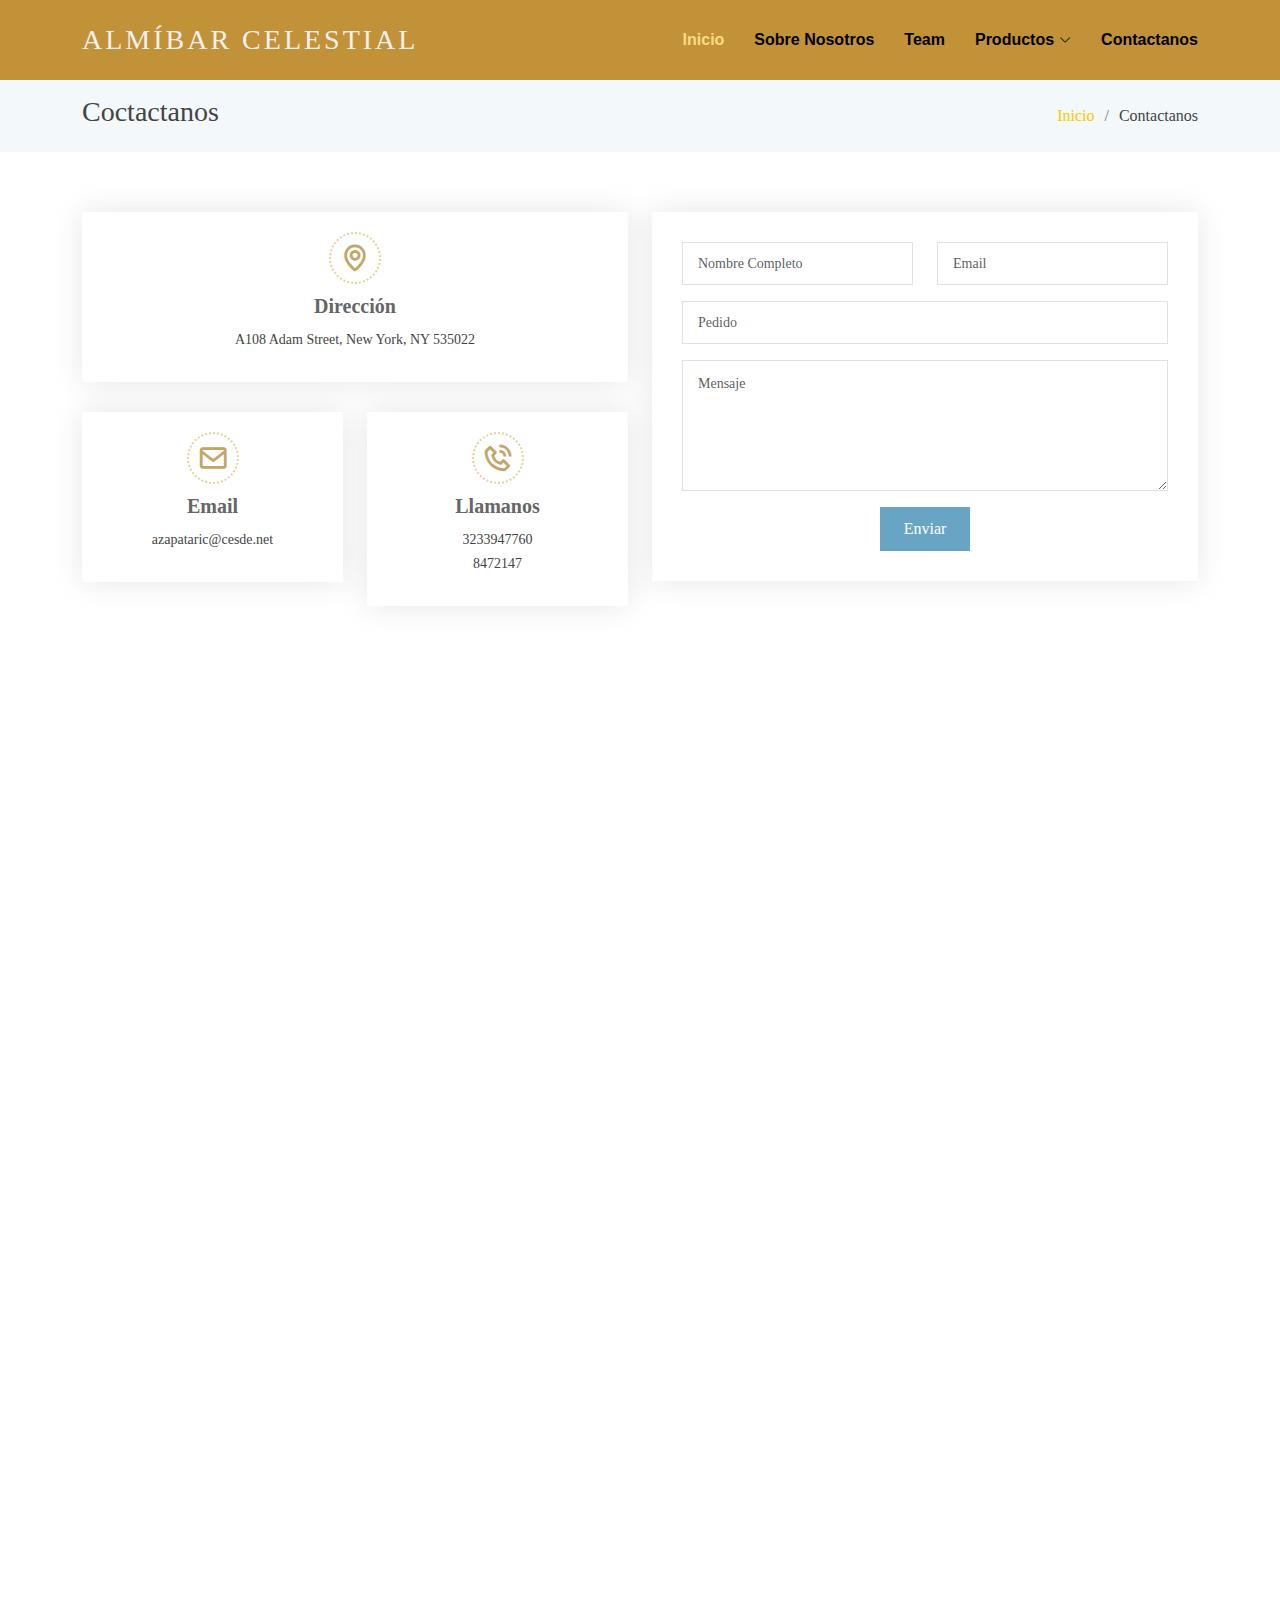
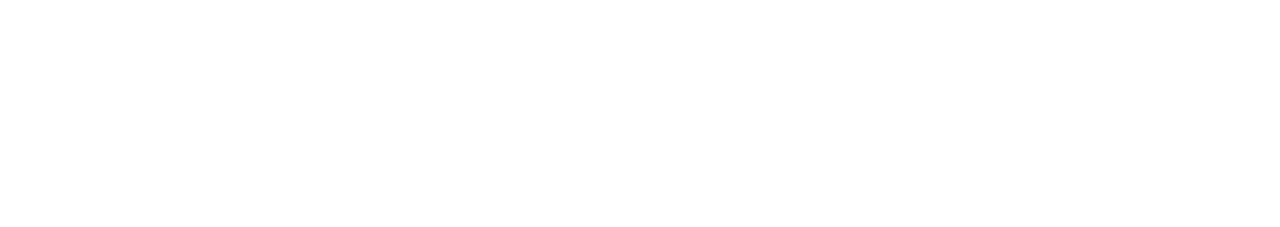
<file: contact.html>
<!DOCTYPE html>
<html lang="en">

<head>
  <meta charset="utf-8">
  <meta content="width=device-width, initial-scale=1.0" name="viewport">

  <title>Contactanos - Almibar Celestial</title>
  <meta content="" name="description">
  <meta content="" name="keywords">

  <!-- Favicons -->
  <link href="assets/img/logos/angel.png" rel="icon">
  <link href="assets/img/apple-touch-icon.png" rel="apple-touch-icon">

  <!-- Google Fonts -->
  <link href="https://fonts.googleapis.com/css?family=Open+Sans:300,300i,400,400i,600,600i,700,700i|Roboto:300,300i,400,400i,500,500i,700,700i&display=swap" rel="stylesheet">

  <!-- Vendor CSS Files -->
  <link href="assets/vendor/animate.css/animate.min.css" rel="stylesheet">
  <link href="assets/vendor/aos/aos.css" rel="stylesheet">
  <link href="assets/vendor/bootstrap/css/bootstrap.min.css" rel="stylesheet">
  <link href="assets/vendor/bootstrap-icons/bootstrap-icons.css" rel="stylesheet">
  <link href="assets/vendor/boxicons/css/boxicons.min.css" rel="stylesheet">
  <link href="assets/vendor/glightbox/css/glightbox.min.css" rel="stylesheet">
  <link href="assets/vendor/swiper/swiper-bundle.min.css" rel="stylesheet">

  <!-- Template Main CSS File -->
  <link href="assets/css/style.css" rel="stylesheet">

  <!-- =======================================================
  * Template Name: Moderna
  * Template URL: https://bootstrapmade.com/free-bootstrap-template-corporate-moderna/
  * Updated: May 7 2024 with Bootstrap v5.3.3
  * Author: BootstrapMade.com
  * License: https://bootstrapmade.com/license/
  ======================================================== -->
</head>

<body>

  <!-- ======= Header ======= -->
  <header id="header" class="fixed-top d-flex align-items-center ">
    <div class="container d-flex justify-content-between align-items-center">

      <div class="logo">
        <h1 class="text-light"><a href="index.html"><span>Almíbar Celestial</span></a></h1>
        <!-- Uncomment below if you prefer to use an image logo -->
        <!-- <a href="index.html"><img src="assets/img/logo.png" alt="" class="img-fluid"></a>-->
      </div>
      <nav id="navbar" class="navbar">
        <ul>
          <li><a class="active " href="index.html"><strong>Inicio</strong></a></li>
          <li><a href="about.html"><strong>Sobre Nosotros</strong></a></li>
          <li><a href="team.html"><strong>Team</strong></a></li>

          <li class="dropdown"><a href="#"><span><strong>Productos</strong></span> <i class="bi bi-chevron-down"></i></a>
            <ul>             
              <li><a href="reposteria.html">Reposteria</a></li>
             
              <li><a href="Bebidas.html">Bebidas</a></li>
            </ul>
          </li>
          <li><a href="contact.html"><strong>Contactanos</strong></a></li>
        </ul>
        <i class="bi bi-list mobile-nav-toggle"></i>
      </nav><!-- .navbar -->

    </div>
  </header><!-- End Header -->

  <main id="main">

    <!-- ======= Contact Section ======= -->
    <section class="breadcrumbs">
      <div class="container">

        <div class="d-flex justify-content-between align-items-center">
          <h2>Coctactanos</h2>
          <ol>
            <li><a href="index.html">Inicio</a></li>
            <li>Contactanos</li>
          </ol>
        </div>

      </div>
    </section><!-- End Contact Section -->

    <!-- ======= Contact Section ======= -->
    <section class="contact" data-aos="fade-up" data-aos-easing="ease-in-out" data-aos-duration="500">
      <div class="container">

        <div class="row">

          <div class="col-lg-6">

            <div class="row">
              <div class="col-md-12">
                <div class="info-box">
                  <i class="bx bx-map"></i>
                  <h3>Dirección</h3>
                  <p>A108 Adam Street, New York, NY 535022</p>
                </div>
              </div>
              <div class="col-md-6">
                <div class="info-box">
                  <i class="bx bx-envelope"></i>
                  <h3>Email </h3>
                  <p> azapataric@cesde.net
                </div>
              </div>
              <div class="col-md-6">
                <div class="info-box">
                  <i class="bx bx-phone-call"></i>
                  <h3>Llamanos</h3>
                  <p>3233947760<br>8472147</p>
                </div>
              </div>
            </div>

          </div>

          <div class="col-lg-6">
            <form action="forms/contact.php" method="post" role="form" class="php-email-form">
              <div class="row">
                <div class="col-md-6 form-group">
                  <input type="text" name="name" class="form-control" id="name" placeholder="Nombre Completo" required>
                </div>
                <div class="col-md-6 form-group mt-3 mt-md-0">
                  <input type="email" class="form-control" name="email" id="email" placeholder="Email" required>
                </div>
              </div>
              <div class="form-group mt-3">
                <input type="text" class="form-control" name="subject" id="subject" placeholder="Pedido" required>
              </div>
              <div class="form-group mt-3">
                <textarea class="form-control" name="message" rows="5" placeholder="Mensaje" required></textarea>
              </div>
              <div class="my-3">
                <div class="loading">Cargando</div>
                <div class="error-message"></div>
                <div class="sent-message">Su mensaje a sido enviado,gracias por escogernos!</div>
              </div>
              <div class="text-center"><button type="submit">Enviar</button></div>
            </form>
          </div>

        </div>

      </div>
    </section><!-- End Contact Section -->

    <!-- ======= Map Section ======= -->
    <section class="map mt-2">
      <div class="container-fluid p-0">
        <iframe src="https://www.google.com/maps/embed?pb=!1m18!1m12!1m3!1d3024.2219901290355!2d-74.00369368400567!3d40.71312937933185!2m3!1f0!2f0!3f0!3m2!1i1024!2i768!4f13.1!3m3!1m2!1s0x89c25a23e28c1191%3A0x49f75d3281df052a!2s150%20Park%20Row%2C%20New%20York%2C%20NY%2010007%2C%20USA!5e0!3m2!1sen!2sbg!4v1579767901424!5m2!1sen!2sbg" frameborder="0" style="border:0;" allowfullscreen=""></iframe>
      </div>
    </section><!-- End Map Section -->

  </main><!-- End #main -->

  <footer id="footer" data-aos="fade-up" data-aos-easing="ease-in-out" data-aos-duration="500">

    <div class="footer-newsletter">
      <div class="container">
        <div class="row">
          <div class="col-lg-6">
            <h4>¿Quieres estar al tanto de nosotros?</h4>
            <p>Asi sabras de nuestros eventos especiales, productos exclusivos, descuentos y más.SOLO INGRESA TU CORREO</p>
          </div>
          <div class="col-lg-6">
            <form action="" method="post">
              <input type="email" name="email"><input type="submit" value="Suscribirse">
            </form>
          </div>
        </div>
      </div>
    </div>

    <div class="footer-top">
      <div class="container">
        <div class="row">

          <div class="col-lg-3 col-md-6 footer-links">
            <h4>Navegación</h4>
            <ul>
              <li><i class="bx bx-chevron-right"></i> <a href="index.html">Inicio</a></li>
              <li><i class="bx bx-chevron-right"></i> <a href="about.html">Sobre Nosotros</a></li>
              <li><i class="bx bx-chevron-right"></i> <a href="portfolio.html">Productos</a></li>
              <li><i class="bx bx-chevron-right"></i> <a href="contact.html">Contactanos</a></li>
              <li><i class="bx bx-chevron-right"></i> <a href="team.html">Servicios</a></li>
            </ul>
          </div>

          <div class="col-lg-3 col-md-6 footer-links">
            <h4>Nuestros Servicios</h4>
            <ul>
              <li><i class="bx bx-chevron-right"></i> <a href="#">Obras de teatro</a></li>
              <li><i class="bx bx-chevron-right"></i> <a href="#">Expocisón de arte</a></li>
              <li><i class="bx bx-chevron-right"></i> <a href="#">Manualidades en ceramica</a></li>
              <li><i class="bx bx-chevron-right"></i> <a href="#">Eventos especiales</a></li>
              <li><i class="bx bx-chevron-right"></i> <a href="#">Música en vivo</a></li>
            </ul>
          </div>

          <div class="col-lg-3 col-md-6 footer-contact">
            <h4>Contactanos</h4>
            <p>
              A108 Adam Street <br>
              New York, NY 535022<br>
              United States <br><br>
              <strong>Celular:</strong> 3233947760<br>
              <strong>Email:</strong> azapataric@cesde.net<br>
            </p>

          </div>

          <div class="col-lg-3 col-md-6 footer-info">
            <h3>Sobre Almíbar Celestial</h3>
            <p>Somos un lugar que quiere traer un poco del pasado en cada platillo presentado de manera única, todo esto pensado con un corazón emprendedor y detras de todo lo que ver hay una familia que quiere que te sientas en un palacio.</p>
            <div class="social-links mt-3">
              <a href="#" class="twitter"><i class="bx bxl-twitter"></i></a>
              <a href="#" class="facebook"><i class="bx bxl-facebook"></i></a>
              <a href="#" class="instagram"><i class="bx bxl-instagram"></i></a>
              <a href="#" class="linkedin"><i class="bx bxl-linkedin"></i></a>
            </div>
          </div>

        </div>
      </div>
    </div>

    <div class="container">
      <div class="copyright">
        &copy; Copyright <strong><span>Almíbar Celestial</span></strong>. All Rights Reserved
      </div>
      <div class="credits">
        <!-- All the links in the footer should remain intact. -->
        <!-- You can delete the links only if you purchased the pro version. -->
        <!-- Licensing information: https://bootstrapmade.com/license/ -->
        <!-- Purchase the pro version with working PHP/AJAX contact form: https://bootstrapmade.com/free-bootstrap-template-corporate-moderna/ -->
        Designed by <a href="https://bootstrapmade.com/">BootstrapMade</a>
      </div>
    </div>
  </footer><!-- End Footer -->

  <a href="#" class="back-to-top d-flex align-items-center justify-content-center"><i class="bi bi-arrow-up-short"></i></a>

  <!-- Vendor JS Files -->
  <script src="assets/vendor/purecounter/purecounter_vanilla.js"></script>
  <script src="assets/vendor/aos/aos.js"></script>
  <script src="assets/vendor/bootstrap/js/bootstrap.bundle.min.js"></script>
  <script src="assets/vendor/glightbox/js/glightbox.min.js"></script>
  <script src="assets/vendor/isotope-layout/isotope.pkgd.min.js"></script>
  <script src="assets/vendor/swiper/swiper-bundle.min.js"></script>
  <script src="assets/vendor/waypoints/noframework.waypoints.js"></script>
  <script src="assets/vendor/php-email-form/validate.js"></script>

  <!-- Template Main JS File -->
  <script src="assets/js/main.js"></script>

</body>

</html>
</file>
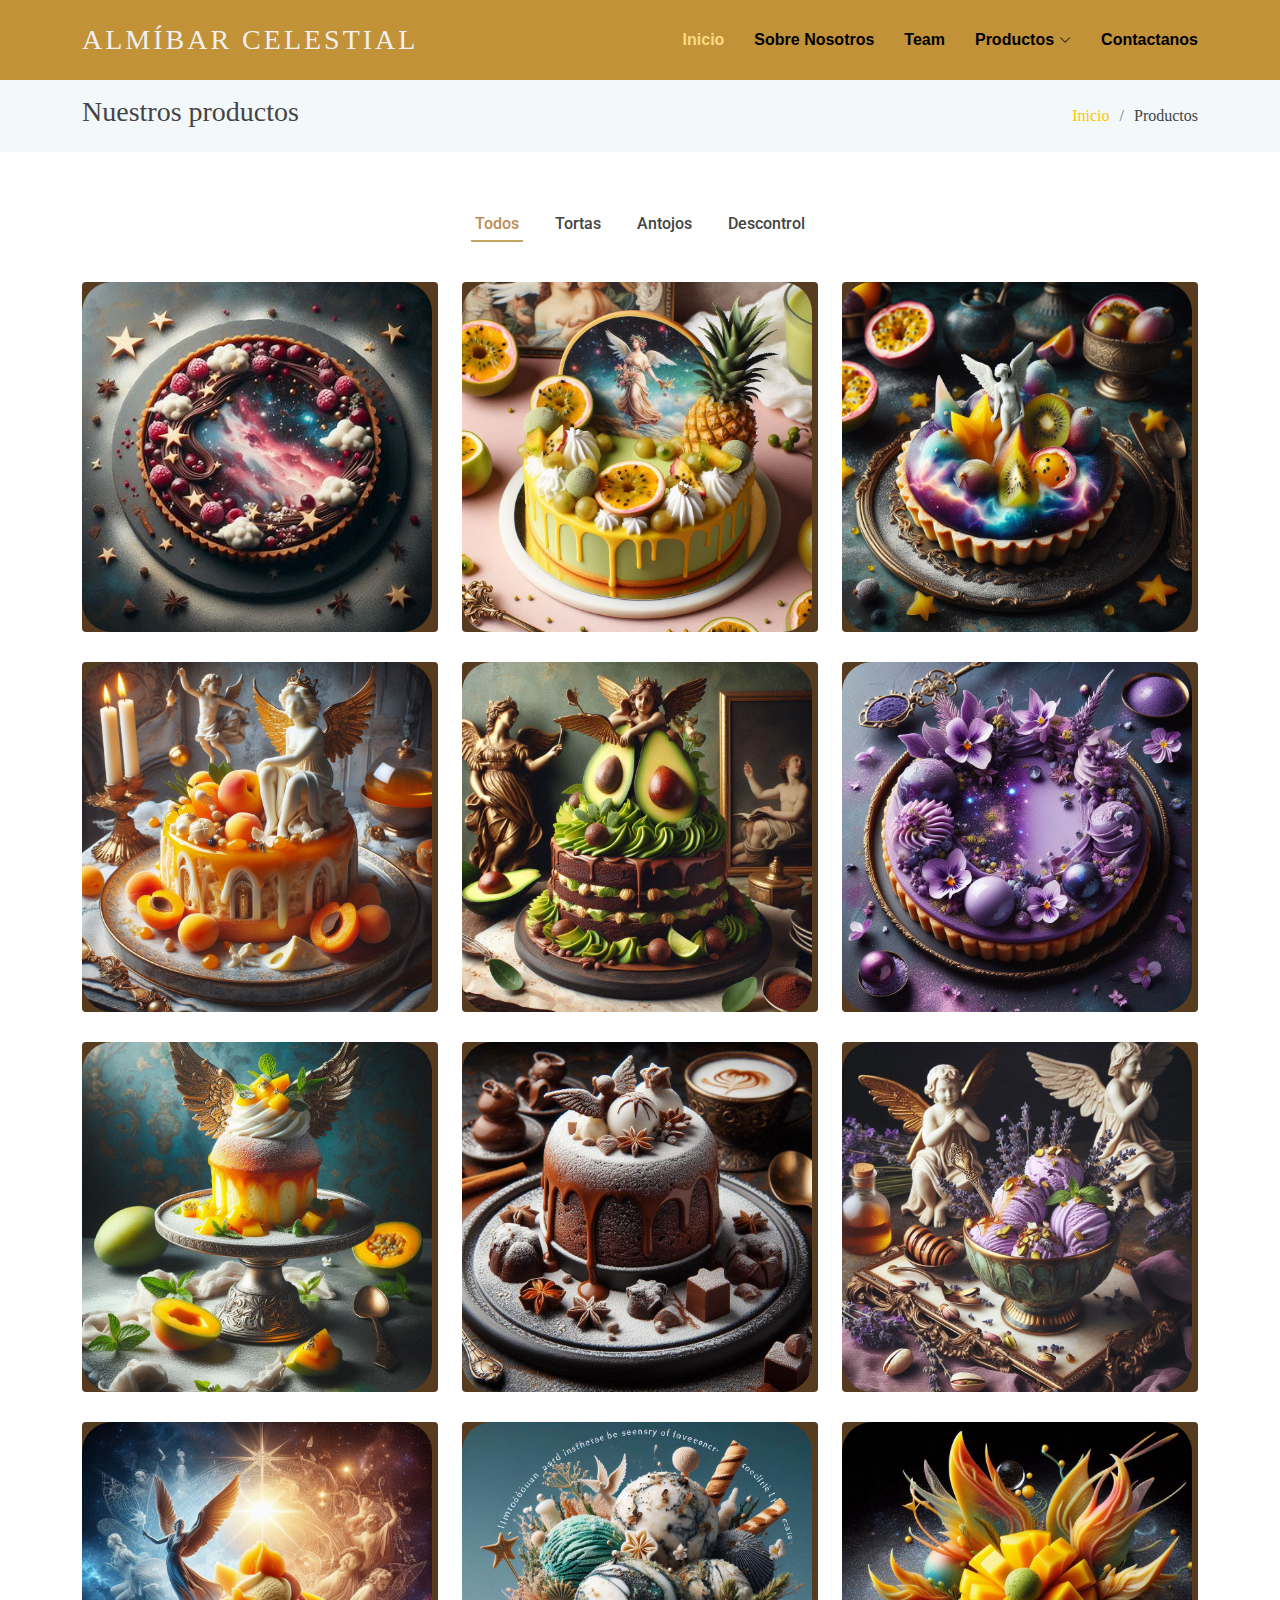
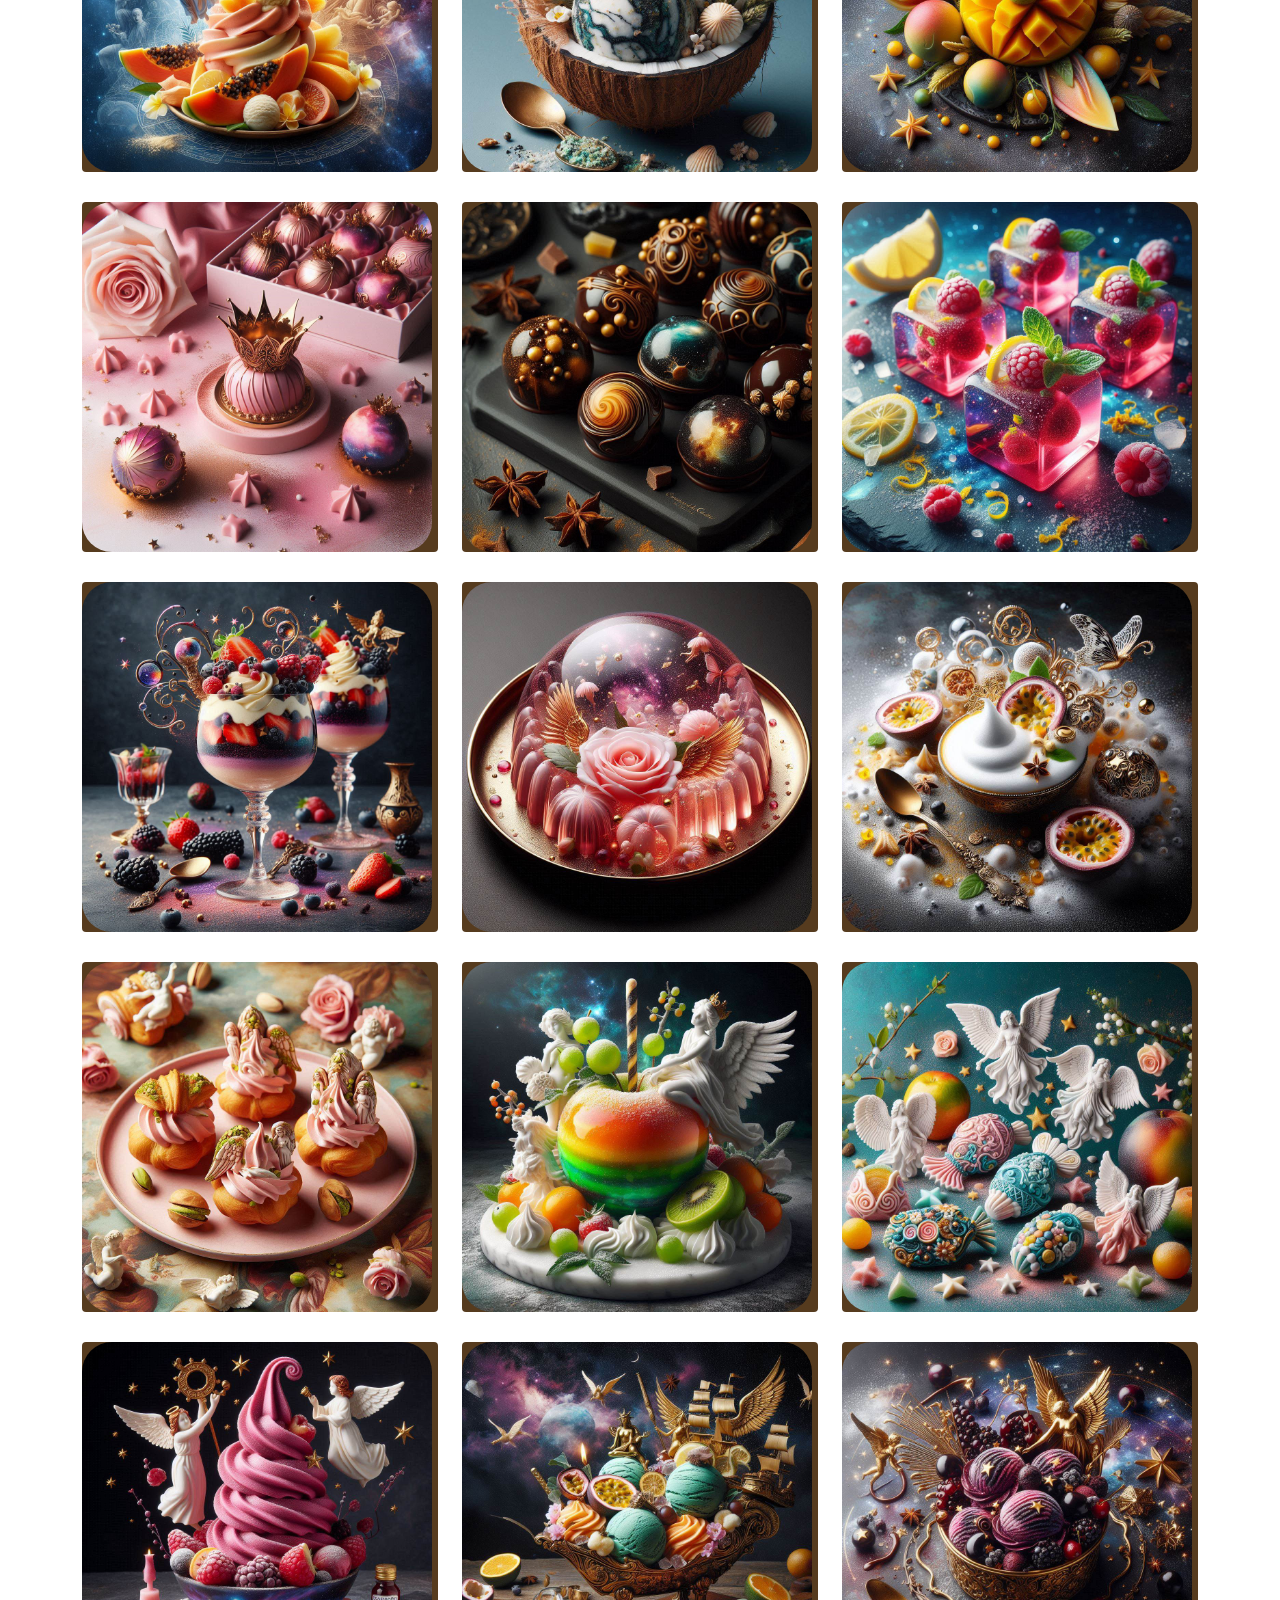
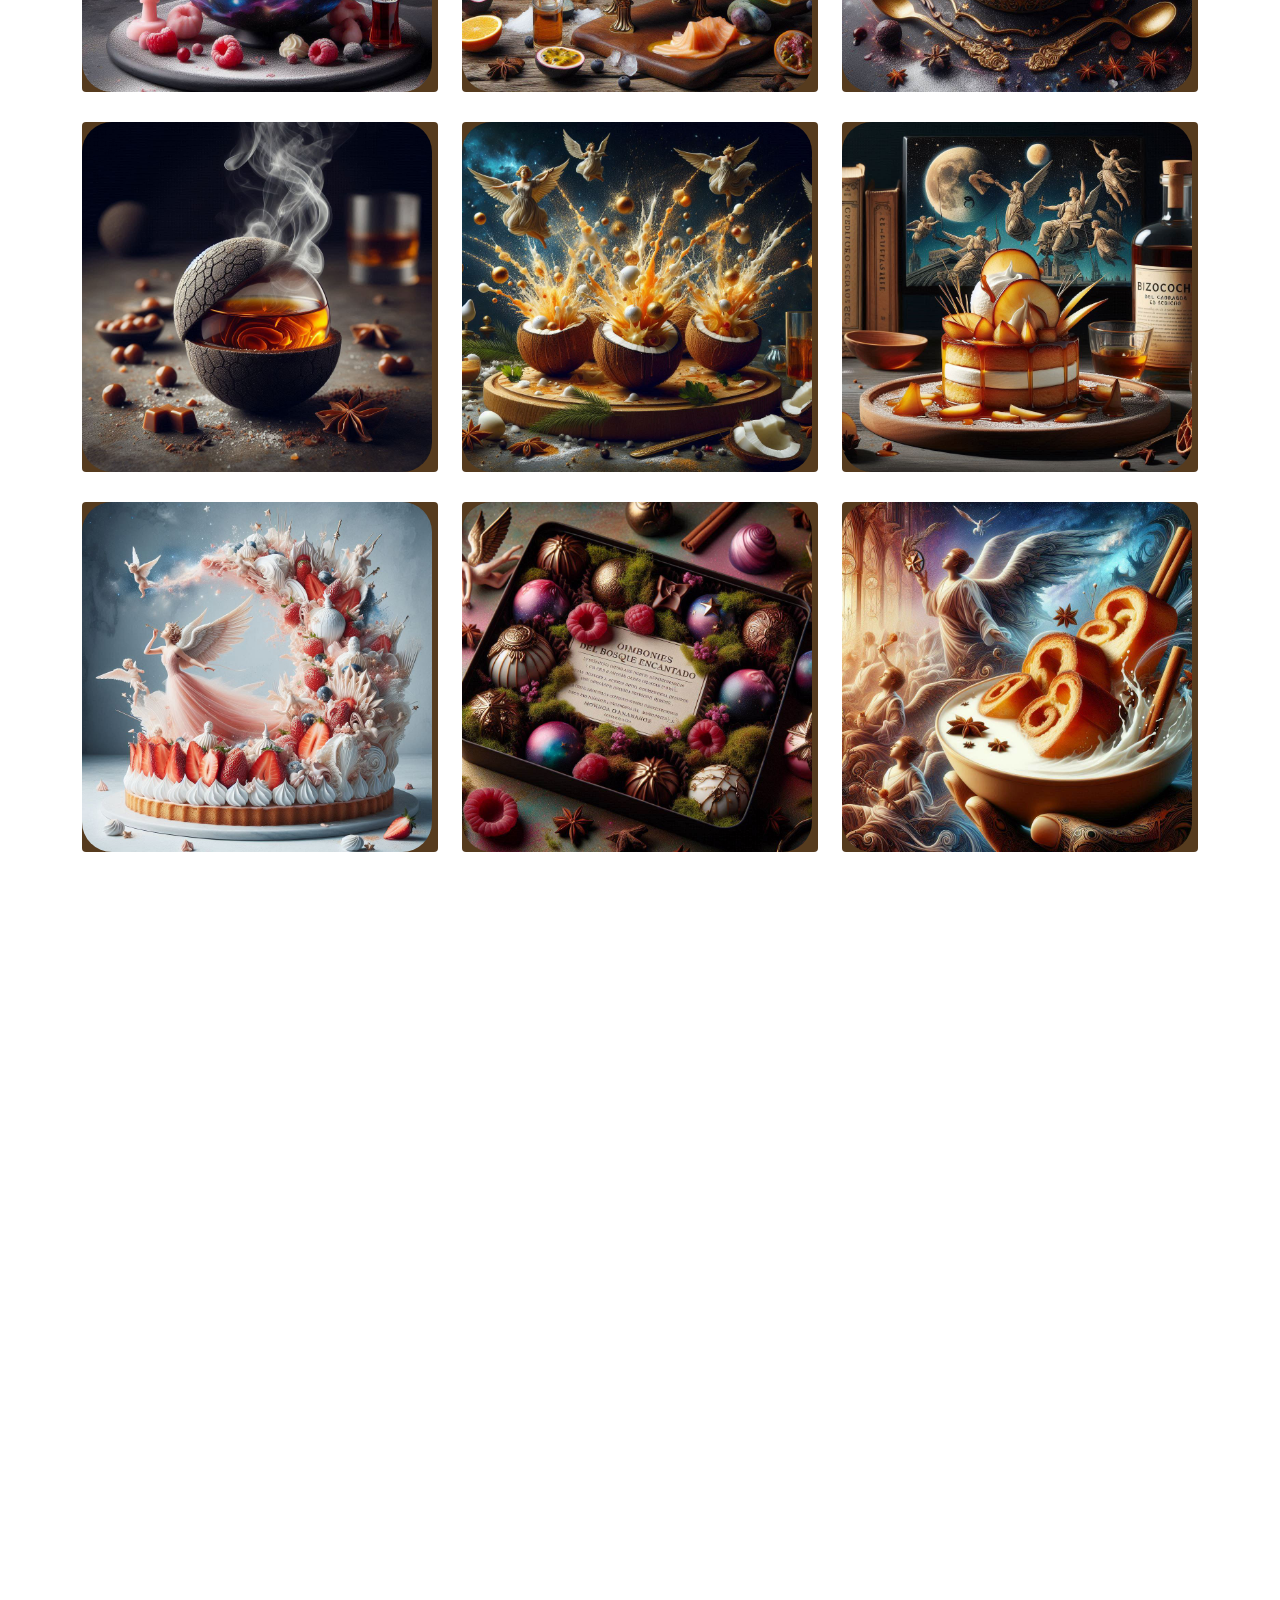
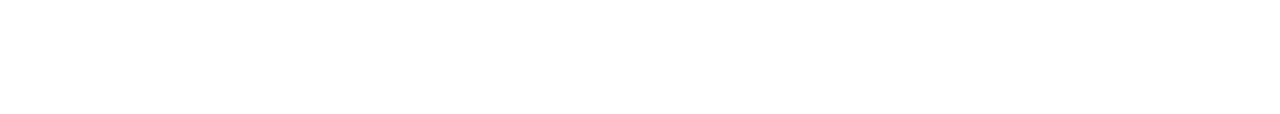
<file: reposteria.html>
<!DOCTYPE html>
<html lang="en">

<head>
  <meta charset="utf-8">
  <meta content="width=device-width, initial-scale=1.0" name="viewport">

  <title>Reposteria - Almibar Celestial</title>
  <meta content="" name="description">
  <meta content="" name="keywords">

  <!-- Favicons -->
  <link href="assets/img/logos/angel.png" rel="icon">
  <link href="assets/img/apple-touch-icon.png" rel="apple-touch-icon">

  <!-- Google Fonts -->
  <link href="https://fonts.googleapis.com/css?family=Open+Sans:300,300i,400,400i,600,600i,700,700i|Roboto:300,300i,400,400i,500,500i,700,700i&display=swap" rel="stylesheet">

  <!-- Vendor CSS Files -->
  <link href="assets/vendor/animate.css/animate.min.css" rel="stylesheet">
  <link href="assets/vendor/aos/aos.css" rel="stylesheet">
  <link href="assets/vendor/bootstrap/css/bootstrap.min.css" rel="stylesheet">
  <link href="assets/vendor/bootstrap-icons/bootstrap-icons.css" rel="stylesheet">
  <link href="assets/vendor/boxicons/css/boxicons.min.css" rel="stylesheet">
  <link href="assets/vendor/glightbox/css/glightbox.min.css" rel="stylesheet">
  <link href="assets/vendor/swiper/swiper-bundle.min.css" rel="stylesheet">

  <!-- Template Main CSS File -->
  <link href="assets/css/style.css" rel="stylesheet">

  <!-- =======================================================
  * Template Name: Moderna
  * Template URL: https://bootstrapmade.com/free-bootstrap-template-corporate-moderna/
  * Updated: May 7 2024 with Bootstrap v5.3.3
  * Author: BootstrapMade.com
  * License: https://bootstrapmade.com/license/
  ======================================================== -->
</head>

<body>

  <!-- ======= Header ======= -->
  <header id="header" class="fixed-top d-flex align-items-center ">
    <div class="container d-flex justify-content-between align-items-center">

      <div class="logo">
        <h1 class="text-light"><a href="index.html"><span>Almíbar Celestial</span></a></h1>
        <!-- Uncomment below if you prefer to use an image logo -->
        <!-- <a href="index.html"><img src="assets/img/logo.png" alt="" class="img-fluid"></a>-->
      </div>

      <nav id="navbar" class="navbar">
        <ul>
          <li><a class="active " href="index.html"><strong>Inicio</strong></a></li>
          <li><a href="about.html"><strong>Sobre Nosotros</strong></a></li>
          <li><a href="team.html"><strong>Team</strong></a></li>
    
          <li class="dropdown"><a href="#"><span><strong>Productos</strong></span> <i class="bi bi-chevron-down"></i></a>
            <ul>             
              <li><a href="reposteria.html">Reposteria</a></li>
              
              <li><a href="Bebidas.html">Bebidas</a></li>
            </ul>
          </li>
          <li><a href="contact.html"><strong>Contactanos</strong></a></li>
        </ul>
        <i class="bi bi-list mobile-nav-toggle"></i>
      </nav><!-- .navbar -->
    </div>
  </header><!-- End Header -->

  <main id="main">

    <!-- ======= Our Portfolio Section ======= -->
    <section class="breadcrumbs">
      <div class="container">

        <div class="d-flex justify-content-between align-items-center">
          <h2>Nuestros productos</h2>
          <ol>
            <li><a href="index.html">Inicio</a></li>
            <li>Productos</li>
          </ol>
        </div>

      </div>
    </section><!-- End Our Portfolio Section -->

    <!-- ======= Portfolio Section ======= -->
    <section class="portfolio">
      <div class="container">

        <div class="row">
          <div class="col-lg-12">
            <ul id="portfolio-flters">
              <li data-filter="*" class="filter-active">Todos</li>
              <li data-filter=".filter-app">Tortas</li>
              <li data-filter=".filter-card">Antojos</li>
              <li data-filter=".filter-web">Descontrol</li>
            </ul>
          </div>
        </div>

        <div class="row portfolio-container" data-aos="fade-up" data-aos-easing="ease-in-out" data-aos-duration="500">

          <div class="col-lg-4 col-md-6 portfolio-wrap filter-app">
            <div class="portfolio-item">
              <img src="assets/img/productos/tarta chocolate2.jpeg" class="img-fluid" alt="">
              <div class="portfolio-info">
                <h3>Dulces Destellos</h3>
                <div>
                  <a href="assets/img/productos/tarta chocolate2.jpeg" data-gallery="portfolioGallery" class="portfolio-lightbox" title="Una base de bizcocho de chocolate intenso, rellena con una mermelada de frambuesa con un toque de pimienta rosa"><i class="bx bx-plus"></i></a>
                  <a href="portfolio-details.html" title="Portfolio Details"><i class="bx bx-link"></i></a>
                </div>
              </div>
            </div>
          </div>

          <div class="col-lg-4 col-md-6 portfolio-wrap filter-app">
            <div class="portfolio-item">
              <img src="assets/img/productos/Pastel de Té Macha1.jpeg" class="img-fluid" alt="">
              <div class="portfolio-info">
                <h3>Angel Tropical</h3>
                <div>
                  <a href="assets/img/productos/Pastel de Té Macha1.jpeg" data-gallery="portfolioGallery" class="portfolio-lightbox" title="Un pastel verde vibrante de té matcha, cubierto con una crema de coco suave y decorado con trozos de piña, maracuyá y lichis. Una explosión de sabores y colores1."><i class="bx bx-plus"></i></a>
                  <a href="portfolio-details.html" title="Portfolio Details"><i class="bx bx-link"></i></a>
                </div>
              </div>
            </div>
          </div>

          <div class="col-lg-4 col-md-6 portfolio-wrap filter-app">
            <div class="portfolio-item">
              <img src="assets/img/productos/nebulosa 1.jpeg" class="img-fluid" alt="">
              <div class="portfolio-info">
                <h3>Nebulosa</h3>
                <div>
                  <a href="assets/img/productos/nebulosa 1.jpeg" data-gallery="portfolioGallery" class="portfolio-lightbox" title="Pequeñas tartaletas con un relleno de frutas exóticas y un glaseado brillante que evoca los colores de una nebulosa."><i class="bx bx-plus"></i></a>
                  <a href="portfolio-details.html" title="Portfolio Details"><i class="bx bx-link"></i></a>
                </div>
              </div>
            </div>
          </div>

          <div class="col-lg-4 col-md-6 portfolio-wrap filter-app">
            <div class="portfolio-item">
              <img src="assets/img/productos/Torta queso1.jpeg" class="img-fluid" alt="">
              <div class="portfolio-info">
                <h3>Queso Celestial</h3>
                <div>
                  <a href="assets/img/productos/Torta queso1.jpeg" data-gallery="portfolioGallery" class="portfolio-lightbox" title="Una torta con un sabor único gracias a la combinación del queso de cabra y los albaricoques."><i class="bx bx-plus"></i></a>
                  <a href="portfolio-details.html" title="Portfolio Details"><i class="bx bx-link"></i></a>
                </div>
              </div>
            </div>
          </div>

          <div class="col-lg-4 col-md-6 portfolio-wrap filter-app">
            <div class="portfolio-item">
              <img src="assets/img/productos/torta aguacate1.jpeg" class="img-fluid" alt="">
              <div class="portfolio-info">
                <h3>No todo es lo que parece</h3>
                <div>
                  <a href="assets/img/productos/torta aguacate1.jpeg" data-gallery="portfolioGallery" class="portfolio-lightbox" title="Una torta húmeda y rica en sabor con la cremosidad del aguacate y el intenso sabor del chocolate."><i class="bx bx-plus"></i></a>
                  <a href="portfolio-details.html" title="Portfolio Details"><i class="bx bx-link"></i></a>
                </div>
              </div>
            </div>
          </div>

          <div class="col-lg-4 col-md-6 portfolio-wrap filter-app">
            <div class="portfolio-item">
              <img src="assets/img/productos/tarta violeta.jpeg" class="img-fluid" alt="">
              <div class="portfolio-info">
                <h3>Mundo Violeta</h3>
                <div>
                  <a href="assets/img/productos/tarta violeta.jpeg" data-gallery="portfolioGallery" class="portfolio-lightbox" title="Una tarta de violeta con un toque de pistacho en la masa y una crema de violeta suave."><i class="bx bx-plus"></i></a>
                  <a href="portfolio-details.html" title="Portfolio Details"><i class="bx bx-link"></i></a>
                </div>
              </div>
            </div>
          </div>

          <div class="col-lg-4 col-md-6 portfolio-wrap filter-app">
            <div class="portfolio-item">
              <img src="assets/img/productos/Soufflé Maracuya 1.jpeg" class="img-fluid" alt="">
              <div class="portfolio-info">
                <h3>soufflé Tropical</h3>
                <div>
                  <a href="assets/img/productos/Soufflé Maracuya 1.jpeg" data-gallery="portfolioGallery" class="portfolio-lightbox" title="Un soufflé ligero y aireado de maracuyá, servido con una salsa de mango fresco y hojas de albahaca. La acidez del maracuyá se equilibra con la dulzura del mango y la frescura de la albahaca."><i class="bx bx-plus"></i></a>
                  <a href="portfolio-details.html" title="Portfolio Details"><i class="bx bx-link"></i></a>
                </div>
              </div>
            </div>
          </div>

          <div class="col-lg-4 col-md-6 portfolio-wrap filter-app">
            <div class="portfolio-item">
              <img src="assets/img/productos/soufflé chocolate1.jpeg" class="img-fluid" alt="">
              <div class="portfolio-info">
                <h3>Soufflé chocolatoso airado</h3>
                <div>
                  <a href="assets/img/productos/soufflé chocolate1.jpeg" data-gallery="portfolioGallery" class="portfolio-lightbox" title="Un soufflé suave y cremoso con un aire helado de chocolate que se derrite al contacto con la lengua."><i class="bx bx-plus"></i></a>
                  <a href="portfolio-details.html" title="Portfolio Details"><i class="bx bx-link"></i></a>
                </div>
              </div>
            </div>
          </div>

         
          <div class="col-lg-4 col-md-6 portfolio-wrap filter-card">
            <div class="portfolio-item">
              <img src="assets/img/productos/helado lavanda.jpeg" class="img-fluid" alt="">
              <div class="portfolio-info">
                <h3>Helado Lavanda</h3>
                <div>
                  <a href="assets/img/productos/helado lavanda.jpeg" data-gallery="portfolioGallery" class="portfolio-lightbox" title="Un helado suave y floral de lavanda, endulzado con miel de abeja y adornado con pistachos tostados. Una combinación delicada y sofisticada."><i class="bx bx-plus"></i></a>
                  <a href="portfolio-details.html" title="Portfolio Details"><i class="bx bx-link"></i></a>
                </div>
              </div>
            </div>
          </div>
       
          <div class="col-lg-4 col-md-6 portfolio-wrap filter-card">
            <div class="portfolio-item">
              <img src="assets/img/productos/Helado papaya.jpg" class="img-fluid" alt="">
              <div class="portfolio-info">
                <h3>Resplandor del Sol Naciente</h3>
                <div>
                  <a href="assets/img/productos/Helado papaya.jpg" data-gallery="portfolioGallery" class="portfolio-lightbox" title="Experimenta el renacer diario con este helado que combina la dulzura tropical de la papaya con el sabor ácido y refrescante del tamarindo, simbolizando la luz y esperanza del nuevo día."><i class="bx bx-plus"></i></a>
                  <a href="portfolio-details.html" title="Portfolio Details"><i class="bx bx-link"></i></a>
                </div>
              </div>
            </div>
          </div>

          <div class="col-lg-4 col-md-6 portfolio-wrap filter-card">
            <div class="portfolio-item">
              <img src="assets/img/productos/Sinfonia1.jpg" class="img-fluid" alt="">
              <div class="portfolio-info">
                <h3>Sinfonía del Mar Profundo</h3>
                <div>
                  <a href="assets/img/productos/Sinfonia1.jpg" data-gallery="portfolioGallery" class="portfolio-lightbox" title="Sumérgete en las profundidades del océano con este helado que combina el dulzor tropical del coco con el sabor salado y terroso de las algas marinas, creando una experiencia sensorial inolvidable."><i class="bx bx-plus"></i></a>
                  <a href="portfolio-details.html" title="Portfolio Details"><i class="bx bx-link"></i></a>
                </div>
              </div>
            </div>
          </div>

          <div class="col-lg-4 col-md-6 portfolio-wrap filter-card">
            <div class="portfolio-item">
              <img src="assets/img/productos/mango y wasabi1.jpeg" class="img-fluid" alt="">
              <div class="portfolio-info">
                <h3>Spicy Mango</h3>
                <div>
                  <a href="assets/img/productos/mango y wasabi1.jpeg" data-gallery="portfolioGallery" class="portfolio-lightbox" title="Pequeñas esferas de mango con un toque picante de wasabi en el centro."><i class="bx bx-plus"></i></a>
                  <a href="portfolio-details.html" title="Portfolio Details"><i class="bx bx-link"></i></a>
                </div>
              </div>
            </div>
          </div>

          
          <div class="col-lg-4 col-md-6 portfolio-wrap filter-card">
            <div class="portfolio-item">
              <img src="assets/img/productos/Trufas de Rosa Real.jpeg" class="img-fluid" alt="">
              <div class="portfolio-info">
                <h3>Rosa Real</h3>
                <div>
                  <a href="assets/img/productos/Trufas de Rosa Real.jpeg" data-gallery="portfolioGallery" class="portfolio-lightbox" title="Pequeñas esferas de mango con un toque picante de wasabi en el centro."><i class="bx bx-plus"></i></a>
                  <a href="portfolio-details.html" title="Portfolio Details"><i class="bx bx-link"></i></a>
                </div>
              </div>
            </div>
          </div>

          
          <div class="col-lg-4 col-md-6 portfolio-wrap filter-card">
            <div class="portfolio-item">
              <img src="assets/img/productos/bombon negro4.jpeg" class="img-fluid" alt="">
              <div class="portfolio-info">
                <h3>Trufas De Jengibre</h3>
                <div>
                  <a href="assets/img/productos/bombon negro4.jpeg" data-gallery="portfolioGallery" class="portfolio-lightbox" title="Trufas rellenas de una ganache de jengibre y cubiertos con chocolate negro."><i class="bx bx-plus"></i></a>
                  <a href="portfolio-details.html" title="Portfolio Details"><i class="bx bx-link"></i></a>
                </div>
              </div>
            </div>
          </div>

          
          <div class="col-lg-4 col-md-6 portfolio-wrap filter-card">
            <div class="portfolio-item">
              <img src="assets/img/productos/Cristales de Fambuesa 1.jpeg" class="img-fluid" alt="">
              <div class="portfolio-info">
                <h3>Cristales de Frambuesa</h3>
                <div>
                  <a href="assets/img/productos/Cristales de Fambuesa 1.jpeg" data-gallery="portfolioGallery" class="portfolio-lightbox" title="Pequeños cristales de frambuesa con un toque de menta y un centro líquido de limón y de ralladura para decorar."><i class="bx bx-plus"></i></a>
                  <a href="portfolio-details.html" title="Portfolio Details"><i class="bx bx-link"></i></a>
                </div>
              </div>
            </div>
          </div>

          
          <div class="col-lg-4 col-md-6 portfolio-wrap filter-card">
            <div class="portfolio-item">
              <img src="assets/img/productos/frutas del bosque.jpeg" class="img-fluid" alt="">
              <div class="portfolio-info">
                <h3>Bosque Balsamico</h3>
                <div>
                  <a href="assets/img/productos/frutas del bosque.jpeg" data-gallery="portfolioGallery" class="portfolio-lightbox" title="Una espuma ligera y aireada con sabor a frutas del bosque y un toque de vinagre balsámico"><i class="bx bx-plus"></i></a>
                  <a href="portfolio-details.html" title="Portfolio Details"><i class="bx bx-link"></i></a>
                </div>
              </div>
            </div>
          </div>

          <div class="col-lg-4 col-md-6 portfolio-wrap filter-card">
            <div class="portfolio-item">
              <img src="assets/img/productos/gelatina rosa1.jpeg" class="img-fluid" alt="">
              <div class="portfolio-info">
                <h3>Rosas Mágicas</h3>
                <div>
                  <a href="assets/img/productos/gelatina rosa1.jpeg" data-gallery="portfolioGallery" class="portfolio-lightbox" title="Una gelatina delicada con sabor a rosas y un toque de pimienta rosa"><i class="bx bx-plus"></i></a>
                  <a href="portfolio-details.html" title="Portfolio Details"><i class="bx bx-link"></i></a>
                </div>
              </div>
            </div>
          </div>

          <div class="col-lg-4 col-md-6 portfolio-wrap filter-card">
            <div class="portfolio-item">
              <img src="assets/img/productos/espuma maracuya1.jpeg" class="img-fluid" alt="">
              <div class="portfolio-info">
                <h3>Espuma Marauya</h3>
                <div>
                  <a href="assets/img/productos/espuma maracuya1.jpeg" data-gallery="portfolioGallery" class="portfolio-lightbox" title="Una espuma ligera con sabor a maracuyá y un toque de cardamomo"><i class="bx bx-plus"></i></a>
                  <a href="portfolio-details.html" title="Portfolio Details"><i class="bx bx-link"></i></a>
                </div>
              </div>
            </div>
          </div>

          <div class="col-lg-4 col-md-6 portfolio-wrap filter-card">
            <div class="portfolio-item">
              <img src="assets/img/productos/profiteroles 1.jpeg" class="img-fluid" alt="">
              <div class="portfolio-info">
                <h3>Profiterol</h3>
                <div>
                  <a href="assets/img/productos/profiteroles 1.jpeg" data-gallery="portfolioGallery" class="portfolio-lightbox" title="Pequeños profiteroles rellenos de crema de rosas y decorados con pistachos picados. Una combinación floral y crujiente que te transportará a un jardín de ensueño"><i class="bx bx-plus"></i></a>
                  <a href="portfolio-details.html" title="Portfolio Details"><i class="bx bx-link"></i></a>
                </div>
              </div>
            </div>
          </div>
          
          <div class="col-lg-4 col-md-6 portfolio-wrap filter-card">
            <div class="portfolio-item">
              <img src="assets/img/productos/amanecer1.jpg" class="img-fluid" alt="">
              <div class="portfolio-info">
                <h3>Amanecer Tropical</h3>
                <div>
                  <a href="assets/img/productos/amanecer1.jpg" data-gallery="portfolioGallery" class="portfolio-lightbox" title="El confite de Kiwi y Naranja es como el amanecer en una isla paradisíaca. El kiwi con su sabor ácido se mezcla con la dulzura natural de la naranja, resultando en un confite que despierta tus sentidos"><i class="bx bx-plus"></i></a>
                  <a href="portfolio-details.html" title="Portfolio Details"><i class="bx bx-link"></i></a>
                </div>
              </div>
            </div>
          </div>

          <div class="col-lg-4 col-md-6 portfolio-wrap filter-card">
            <div class="portfolio-item">
              <img src="assets/img/productos/vacaciones.jpg" class="img-fluid" alt="">
              <div class="portfolio-info">
                <h3>Vacaciones</h3>
                <div>
                  <a href="assets/img/productos/vacaciones.jpg" data-gallery="portfolioGallery" class="portfolio-lightbox" title="Un confite de Piña y Limón que invita a un viaje a las playas tropicales con cada bocado. La piña dulce y jugosa se combina con el cítrico fresco del limón, y un toque de menta añade una brisa refrescante."><i class="bx bx-plus"></i></a>
                  <a href="portfolio-details.html" title="Portfolio Details"><i class="bx bx-link"></i></a>
                </div>
              </div>
            </div>
          </div>

          <div class="col-lg-4 col-md-6 portfolio-wrap filter-web">
            <div class="portfolio-item">
              <img src="assets/img/productos/helado frambuesa.jpeg" class="img-fluid" alt="">
              <div class="portfolio-info">
                <h3>Helado De Frambuesa</h3>
                <div>
                  <a href="assets/img/productos/helado frambuesa1.jpeg" data-gallery="portfolioGallery" class="portfolio-lightbox" title="Helado suave con sabor a frambuesa y un toque de licor de frambuesa Chambord"><i class="bx bx-plus"></i></a>
                  <a href="portfolio-details.html" title="Portfolio Details"><i class="bx bx-link"></i></a>
                </div>
              </div>
            </div>
          </div>

          <div class="col-lg-4 col-md-6 portfolio-wrap filter-web">
            <div class="portfolio-item">
              <img src="assets/img/productos/siete mares.jpg" class="img-fluid" alt="">
              <div class="portfolio-info">
                <h3>Bebida De Los Sietes Mares</h3>
                <div>
                  <a href="assets/img/productos/siete mares.jpg" data-gallery="portfolioGallery" class="portfolio-lightbox" title="Navega por los mares tropicales con este helado que combina el dulzor intenso del licor de maracuyá con el sabor salado y terroso del salmón, creando una experiencia sensorial única."><i class="bx bx-plus"></i></a>
                  <a href="portfolio-details.html" title="Portfolio Details"><i class="bx bx-link"></i></a>
                </div>
              </div>
            </div>
          </div>

          <div class="col-lg-4 col-md-6 portfolio-wrap filter-web">
            <div class="portfolio-item">
              <img src="assets/img/productos/noche estelar.jpg" class="img-fluid" alt="">
              <div class="portfolio-info">
                <h3>Elixir De La Noche Estelar</h3>
                <div>
                  <a href="assets/img/productos/noche estelar.jpg" data-gallery="portfolioGallery" class="portfolio-lightbox" title="Sumérgete en la oscuridad del cielo nocturno con este helado que combina el sabor profundo del licor de cereza negra con el rico y decadente chocolate negro."><i class="bx bx-plus"></i></a>
                  <a href="portfolio-details.html" title="Portfolio Details"><i class="bx bx-link"></i></a>
                </div>
              </div>
            </div>
          </div>

          <div class="col-lg-4 col-md-6 portfolio-wrap filter-web">
            <div class="portfolio-item">
              <img src="assets/img/productos/esfera de whisky1.jpeg" class="img-fluid" alt="">
              <div class="portfolio-info">
                <h3>Whisky Ahumado</h3>
                <div>
                  <a href="assets/img/productos/esfera de whisky1.jpeg" data-gallery="portfolioGallery" class="portfolio-lightbox" title="Pequeñas esferas de chocolate con whisky ahumado con un centro líquido de caramelo salado."><i class="bx bx-plus"></i></a>
                  <a href="portfolio-details.html" title="Portfolio Details"><i class="bx bx-link"></i></a>
                </div>
              </div>
            </div>
          </div>

          <div class="col-lg-4 col-md-6 portfolio-wrap filter-web">
            <div class="portfolio-item">
              <img src="assets/img/productos/coco explosión2.jpeg" class="img-fluid" alt="">
              <div class="portfolio-info">
                <h3>Coco Explosivo</h3>
                <div>
                  <a href="assets/img/productos/coco explosión2.jpeg" data-gallery="portfolioGallery" class="portfolio-lightbox" title="Web 1"><i class="bx bx-plus"></i></a>
                  <a href="portfolio-details.html" title="Portfolio Details"><i class="bx bx-link"></i></a>
                </div>
              </div>
            </div>
          </div>

          <div class="col-lg-4 col-md-6 portfolio-wrap filter-web">
            <div class="portfolio-item">
              <img src="assets/img/productos/bebida del sabio2.jpg" class="img-fluid" alt="">
              <div class="portfolio-info">
                <h3>Bebida Del Sabio</h3>
                <div>
                  <a href="assets/img/productos/bebida del sabio2.jpg" data-gallery="portfolioGallery" class="portfolio-lightbox" title="Un bizcocho Borracho con Mascarpon y Manzana Caramelezada que invita a saborear la sabiduría de los antiguos. El jarabe de ron infunde cada mordisco con un toque de historia, mientras que el queso mascarpone y la manzana caramelizada añaden una dulzura que resuena en el alma."><i class="bx bx-plus"></i></a>
                  <a href="portfolio-details.html" title="Portfolio Details"><i class="bx bx-link"></i></a>
                </div>
              </div>
            </div>
          </div>

          <div class="col-lg-4 col-md-6 portfolio-wrap filter-web">
            <div class="portfolio-item">
              <img src="assets/img/productos/Danza1.jpg" class="img-fluid" alt="">
              <div class="portfolio-info">
                <h3>Danza De La Rosa</h3>
                <div>
                  <a href="assets/img/productos/Danza1.jpg" data-gallery="portfolioGallery" class="portfolio-lightbox" title="La tarta Fraisier es una danza delicada entre el bizcocho genovés y el almíbar de Kirsch, con fresas frescas y merengue italiano que bailan en tu paladar, dejando un sabor que perdura en el recuerdo"><i class="bx bx-plus"></i></a>
                  <a href="portfolio-details.html" title="Portfolio Details"><i class="bx bx-link"></i></a>
                </div>
              </div>
            </div>
          </div>

          <div class="col-lg-4 col-md-6 portfolio-wrap filter-web">
            <div class="portfolio-item">
              <img src="assets/img/productos/Licor Moho.jpg" class="img-fluid" alt="">
              <div class="portfolio-info">
                <h3>Licor De Moho</h3>
                <div>
                  <a href="assets/img/productos/Licor Moho.jpg" data-gallery="portfolioGallery" class="portfolio-lightbox" title="Los Bombones de Frambuesa al Aroma de Licor de Moho son como pequeños regalos del bosque encantado. La frambuesa y el licor de moho se fusionan en un dulce misterioso que despierta la imaginación."><i class="bx bx-plus"></i></a>
                  <a href="portfolio-details.html" title="Portfolio Details"><i class="bx bx-link"></i></a>
                </div>
              </div>
            </div>
          </div>
          
          <div class="col-lg-4 col-md-6 portfolio-wrap filter-web">
            <div class="portfolio-item">
              <img src="assets/img/productos/legado.jpg" class="img-fluid" alt="">
              <div class="portfolio-info">
                <h3>Legado de la Torrijas</h3>
                <div>
                  <a href="assets/img/productos/legado.jpg" data-gallery="portfolioGallery" class="portfolio-lightbox" title="Las Torrijas de Leche y Vino son un legado ancestral que se renueva con cada generación. Bañadas en leche y vino, con canela y cardamomo, estas torrijas son un homenaje a la tradición culinaria"><i class="bx bx-plus"></i></a>
                  <a href="portfolio-details.html" title="Portfolio Details"><i class="bx bx-link"></i></a>
                </div>
              </div>
            </div>
          </div>

        </div>

      </div>
    </section><!-- End Portfolio Section -->

  </main><!-- End #main -->

  <!-- ======= Footer ======= -->
  <footer id="footer" data-aos="fade-up" data-aos-easing="ease-in-out" data-aos-duration="500">

    <div class="footer-newsletter">
      <div class="container">
        <div class="row">
          <div class="col-lg-6">
            <h4>¿Quieres estar al tanto de nosotros?</h4>
            <p>Asi sabras de nuestros eventos especiales, productos exclusivos, descuentos y más.SOLO INGRESA TU CORREO</p>
          </div>
          <div class="col-lg-6">
            <form action="" method="post">
              <input type="email" name="email"><input type="submit" value="Suscribirse">
            </form>
          </div>
        </div>
      </div>
    </div>

    <div class="footer-top">
      <div class="container">
        <div class="row">

          <div class="col-lg-3 col-md-6 footer-links">
            <h4>Navegación</h4>
            <ul>
              <li><i class="bx bx-chevron-right"></i> <a href="index.html">Inicio</a></li>
              <li><i class="bx bx-chevron-right"></i> <a href="about.html">Sobre Nosotros</a></li>
              <li><i class="bx bx-chevron-right"></i> <a href="portfolio.html">Productos</a></li>
              <li><i class="bx bx-chevron-right"></i> <a href="contact.html">Contactanos</a></li>
              <li><i class="bx bx-chevron-right"></i> <a href="team.html">Servicios</a></li>
            </ul>
          </div>

          <div class="col-lg-3 col-md-6 footer-links">
            <h4>Nuestros Servicios</h4>
            <ul>
              <li><i class="bx bx-chevron-right"></i> <a href="#">Obras de teatro</a></li>
              <li><i class="bx bx-chevron-right"></i> <a href="#">Expocisón de arte</a></li>
              <li><i class="bx bx-chevron-right"></i> <a href="#">Manualidades en ceramica</a></li>
              <li><i class="bx bx-chevron-right"></i> <a href="#">Eventos especiales</a></li>
              <li><i class="bx bx-chevron-right"></i> <a href="#">Música en vivo</a></li>
            </ul>
          </div>

          <div class="col-lg-3 col-md-6 footer-contact">
            <h4>Contactanos</h4>
            <p>
              A108 Adam Street <br>
              New York, NY 535022<br>
              United States <br><br>
              <strong>Celular:</strong> 3233947760<br>
              <strong>Email:</strong> azapataric@cesde.net<br>
            </p>

          </div>

          <div class="col-lg-3 col-md-6 footer-info">
            <h3>Sobre Almíbar Celestial</h3>
            <p>Somos un lugar que quiere traer un poco del pasado en cada platillo presentado de manera única, todo esto pensado con un corazón emprendedor y detras de todo lo que ver hay una familia que quiere que te sientas en un palacio.</p>
            <div class="social-links mt-3">
              <a href="#" class="twitter"><i class="bx bxl-twitter"></i></a>
              <a href="#" class="facebook"><i class="bx bxl-facebook"></i></a>
              <a href="#" class="instagram"><i class="bx bxl-instagram"></i></a>
              <a href="#" class="linkedin"><i class="bx bxl-linkedin"></i></a>
            </div>
          </div>

        </div>
      </div>
    </div>

    <div class="container">
      <div class="copyright">
        &copy; Copyright <strong><span>Almíbar Celestial</span></strong>. All Rights Reserved
      </div>
      <div class="credits">
        <!-- All the links in the footer should remain intact. -->
        <!-- You can delete the links only if you purchased the pro version. -->
        <!-- Licensing information: https://bootstrapmade.com/license/ -->
        <!-- Purchase the pro version with working PHP/AJAX contact form: https://bootstrapmade.com/free-bootstrap-template-corporate-moderna/ -->
        Designed by <a href="https://bootstrapmade.com/">BootstrapMade</a>
      </div>
    </div>
  </footer><!-- End Footer -->

  <a href="#" class="back-to-top d-flex align-items-center justify-content-center"><i class="bi bi-arrow-up-short"></i></a>

  <!-- Vendor JS Files -->
  <script src="assets/vendor/purecounter/purecounter_vanilla.js"></script>
  <script src="assets/vendor/aos/aos.js"></script>
  <script src="assets/vendor/bootstrap/js/bootstrap.bundle.min.js"></script>
  <script src="assets/vendor/glightbox/js/glightbox.min.js"></script>
  <script src="assets/vendor/isotope-layout/isotope.pkgd.min.js"></script>
  <script src="assets/vendor/swiper/swiper-bundle.min.js"></script>
  <script src="assets/vendor/waypoints/noframework.waypoints.js"></script>
  <script src="assets/vendor/php-email-form/validate.js"></script>

  <!-- Template Main JS File -->
  <script src="assets/js/main.js"></script>

</body>

</html>
</file>
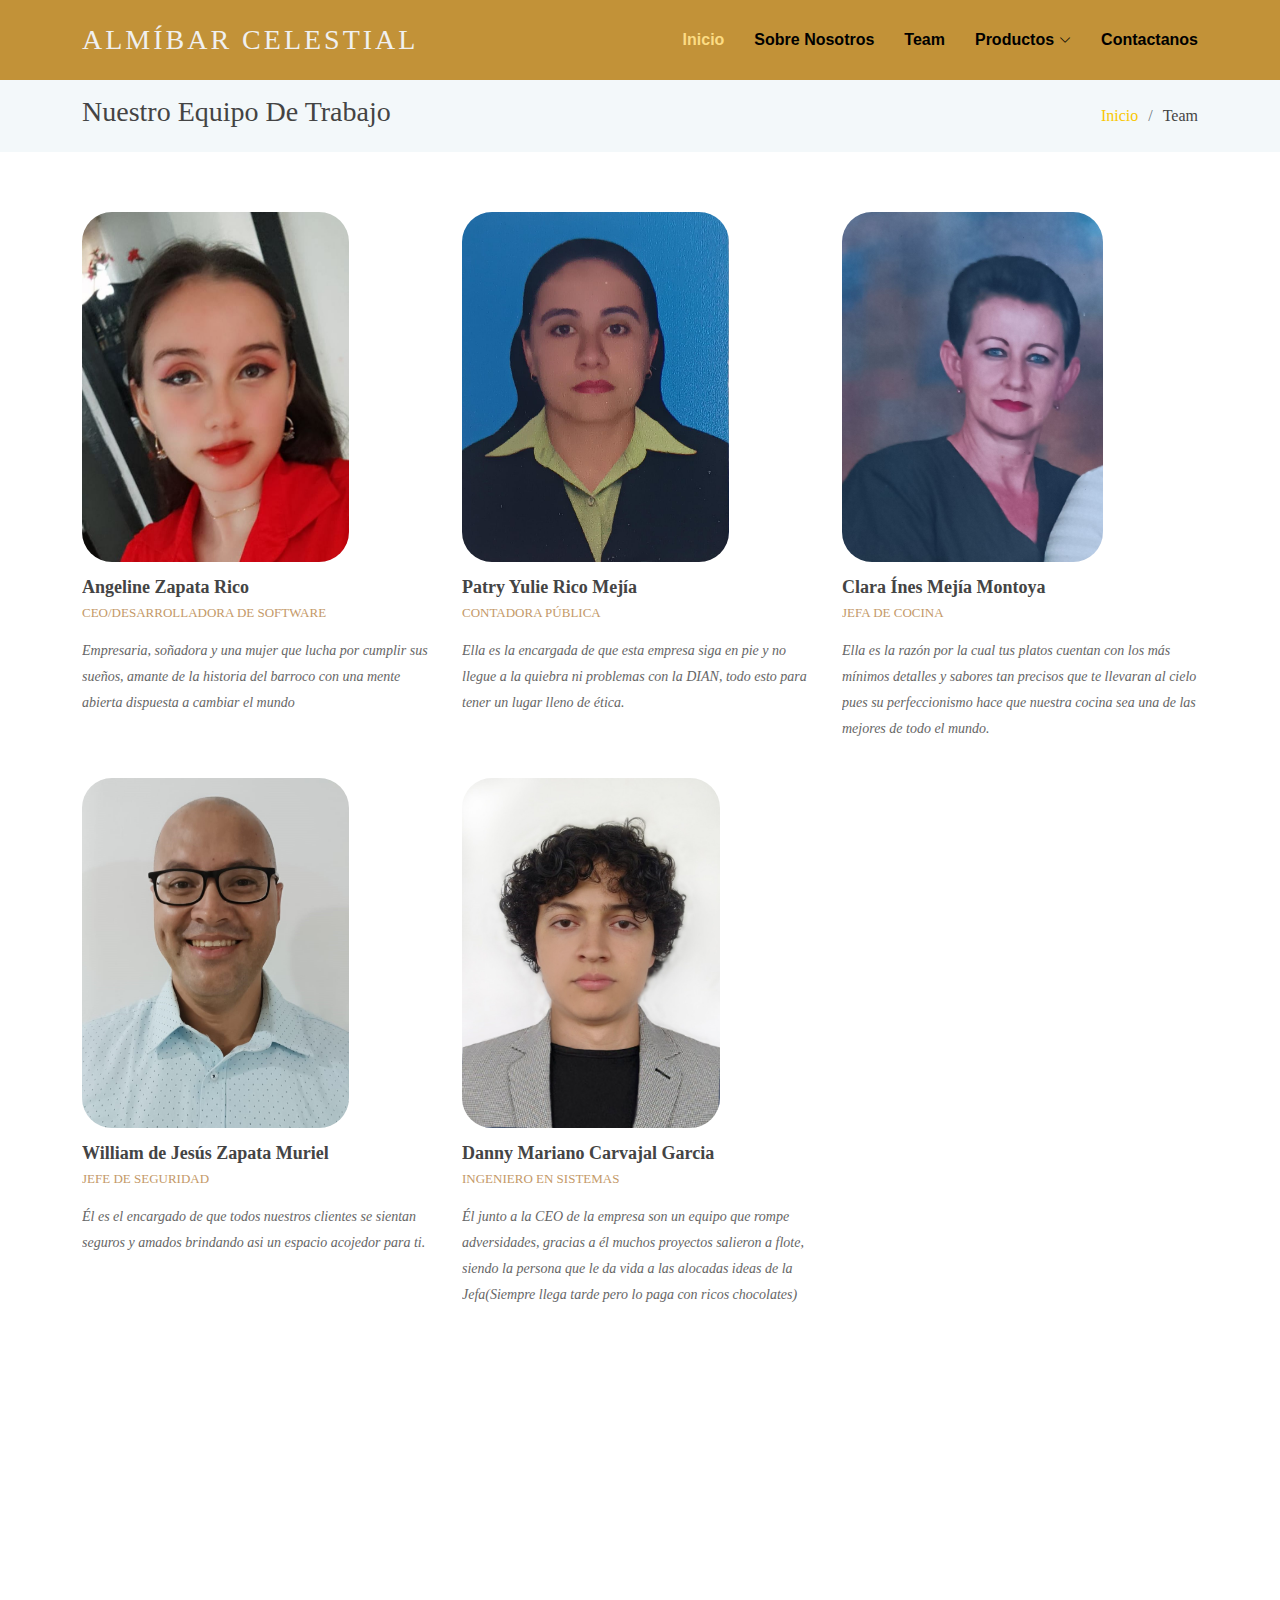
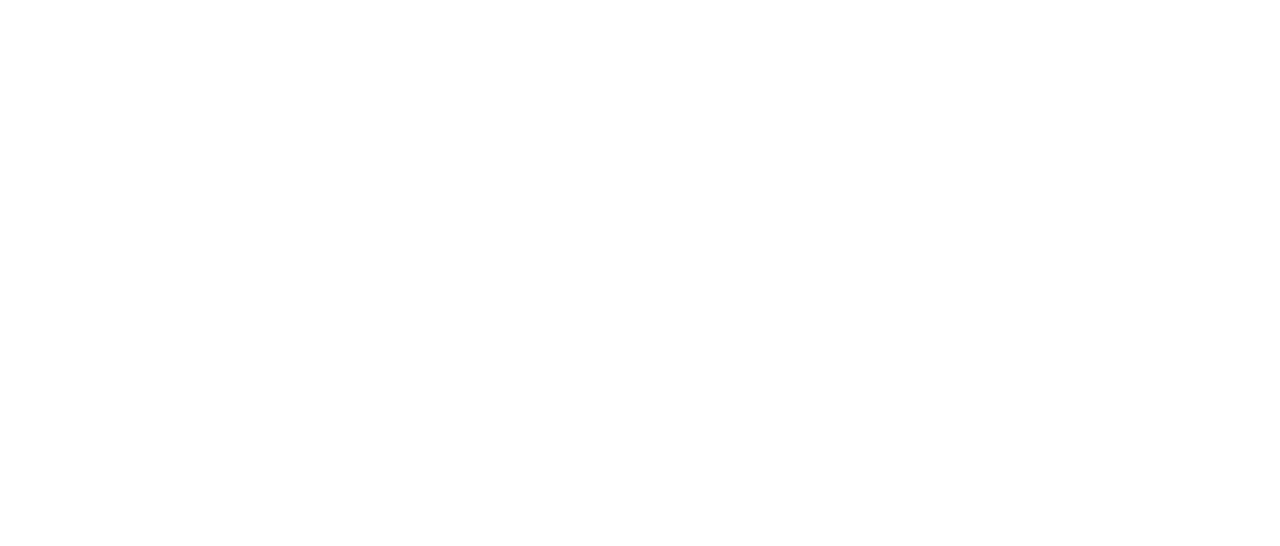
<file: team.html>
<!DOCTYPE html>
<html lang="en">

<head>
  <meta charset="utf-8">
  <meta content="width=device-width, initial-scale=1.0" name="viewport">

  <title>Team - Almíbar Celestial</title>
  <meta content="" name="description">
  <meta content="" name="keywords">

  <!-- Favicons -->
  <link href="assets/img/favicon.png" rel="icon">
  <link href="assets/img/apple-touch-icon.png" rel="apple-touch-icon">

  <!-- Google Fonts -->
  <link href="https://fonts.googleapis.com/css?family=Open+Sans:300,300i,400,400i,600,600i,700,700i|Roboto:300,300i,400,400i,500,500i,700,700i&display=swap" rel="stylesheet">

  <!-- Vendor CSS Files -->
  <link href="assets/vendor/animate.css/animate.min.css" rel="stylesheet">
  <link href="assets/vendor/aos/aos.css" rel="stylesheet">
  <link href="assets/vendor/bootstrap/css/bootstrap.min.css" rel="stylesheet">
  <link href="assets/vendor/bootstrap-icons/bootstrap-icons.css" rel="stylesheet">
  <link href="assets/vendor/boxicons/css/boxicons.min.css" rel="stylesheet">
  <link href="assets/vendor/glightbox/css/glightbox.min.css" rel="stylesheet">
  <link href="assets/vendor/swiper/swiper-bundle.min.css" rel="stylesheet">

  <!-- Template Main CSS File -->
  <link href="assets/css/style.css" rel="stylesheet">

  <!-- =======================================================
  * Template Name: Moderna
  * Template URL: https://bootstrapmade.com/free-bootstrap-template-corporate-moderna/
  * Updated: May 7 2024 with Bootstrap v5.3.3
  * Author: BootstrapMade.com
  * License: https://bootstrapmade.com/license/
  ======================================================== -->
</head>

<body>

  <!-- ======= Header ======= -->
  <header id="header" class="fixed-top d-flex align-items-center ">
    <div class="container d-flex justify-content-between align-items-center">

      <div class="logo">
        <h1 class="text-light"><a href="index.html"><span>Almíbar Celestial</span></a></h1>
        <!-- Uncomment below if you prefer to use an image logo -->
        <!-- <a href="index.html"><img src="assets/img/logo.png" alt="" class="img-fluid"></a>-->
      </div>

      <nav id="navbar" class="navbar">
        <ul>
          <li><a class="active " href="index.html"><strong>Inicio</strong></a></li>
          <li><a href="about.html"><strong>Sobre Nosotros</strong></a></li>
          <li><a href="team.html"><strong>Team</strong></a></li>
          <li class="dropdown"><a href="#"><span><strong>Productos</strong></span> <i class="bi bi-chevron-down"></i></a>
            <ul>             
              <li><a href="reposteria.html">Reposteria</a></li>
              
              <li><a href="Bebidas.html">Bebidas</a></li>
            </ul>
          </li>
          <li><a href="contact.html"><strong>Contactanos</strong></a></li>
        </ul>
        <i class="bi bi-list mobile-nav-toggle"></i>
      </nav><!-- .navbar -->

    </div>
  </header><!-- End Header -->

  <main id="main">

    <!-- ======= Our Team Section ======= -->
    <section class="breadcrumbs">
      <div class="container">

        <div class="d-flex justify-content-between align-items-center">
          <h2>Nuestro Equipo De Trabajo</h2>
          <ol>
            <li><a href="index.html">Inicio</a></li>
            <li>Team</li>
          </ol>
        </div>

      </div>
    </section><!-- End Our Team Section -->

    <!-- ======= Team Section ======= -->
    <section class="team" data-aos="fade-up" data-aos-easing="ease-in-out" data-aos-duration="500">
      <div class="container">

        <div class="row">

          <div class="col-lg-4 col-md-6 d-flex align-items-stretch">
            <div class="member">
              <div class="member-img">
                <img src="assets/img/team/CEO.jpg" class="img-fluid" alt="">
                <div class="social">
                  <a href=""><i class="bi bi-twitter"></i></a>
                  <a href=""><i class="bi bi-facebook"></i></a>
                  <a href=""><i class="bi bi-instagram"></i></a>
                  <a href=""><i class="bi bi-linkedin"></i></a>
                </div>
              </div>
              <div class="member-info">
                <h4>Angeline Zapata Rico</h4>
                <span>CEO/Desarrolladora De Software</span>
                <p>Empresaria, soñadora y una mujer que lucha por cumplir sus sueños, amante de la historia del barroco con una mente abierta dispuesta a cambiar el mundo</p>
              </div>
            </div>
          </div>

          <div class="col-lg-4 col-md-6 d-flex align-items-stretch">
            <div class="member">
              <div class="member-img">
                <img src="assets/img/team/mami.jpg" class="img-fluid" alt="">
                <div class="social">
                  <a href=""><i class="bi bi-twitter"></i></a>
                  <a href=""><i class="bi bi-facebook"></i></a>
                  <a href=""><i class="bi bi-instagram"></i></a>
                  <a href=""><i class="bi bi-linkedin"></i></a>
                </div>
              </div>
              <div class="member-info">
                <h4>Patry Yulie Rico Mejía</h4>
                <span>Contadora Pública</span>
                <p>Ella es la encargada de que esta empresa siga en pie y no llegue a la quiebra ni problemas con la DIAN, todo esto para tener un lugar lleno de ética.</p>
              </div>
            </div>
          </div>

          <div class="col-lg-4 col-md-6 d-flex align-items-stretch">
            <div class="member">
              <div class="member-img">
                <img src="assets/img/team/abue.jpg" class="img-fluid" alt="">
                <div class="social">
                  <a href=""><i class="bi bi-twitter"></i></a>
                  <a href=""><i class="bi bi-facebook"></i></a>
                  <a href=""><i class="bi bi-instagram"></i></a>
                  <a href=""><i class="bi bi-linkedin"></i></a>
                </div>
              </div>
              <div class="member-info">
                <h4>Clara Ínes Mejía Montoya</h4>
                <span>Jefa de cocina</span>
                <p>Ella es la razón por la cual tus platos cuentan con los más mínimos detalles y sabores tan precisos que te llevaran al cielo pues su perfeccionismo hace que nuestra cocina sea una de las mejores de todo el mundo.</p>
              </div>
            </div>
          </div>

          <div class="col-lg-4 col-md-6 d-flex align-items-stretch">
            <div class="member">
              <div class="member-img">
                <img src="assets/img/team/Daddy.jpg" class="img-fluid" alt="">
                <div class="social">
                  <a href=""><i class="bi bi-twitter"></i></a>
                  <a href=""><i class="bi bi-facebook"></i></a>
                  <a href=""><i class="bi bi-instagram"></i></a>
                  <a href=""><i class="bi bi-linkedin"></i></a>
                </div>
              </div>
              <div class="member-info">
                <h4>William de Jesús Zapata Muriel</h4>
                <span>Jefe de Seguridad</span>
                <p>Él es el encargado de que todos nuestros clientes se sientan seguros y amados brindando asi un espacio acojedor para ti.</p>
              </div>
            </div>
          </div>

          <div class="col-lg-4 col-md-6 d-flex align-items-stretch">
            <div class="member">
              <div class="member-img">
                <img src="assets/img/team/Danny.jpg" class="img-fluid" alt="">
                <div class="social">
                  <a href=""><i class="bi bi-twitter"></i></a>
                  <a href=""><i class="bi bi-facebook"></i></a>
                  <a href=""><i class="bi bi-instagram"></i></a>
                  <a href=""><i class="bi bi-linkedin"></i></a>
                </div>
              </div>
              <div class="member-info">
                <h4>Danny Mariano Carvajal Garcia</h4>
                <span>Ingeniero En Sistemas</span>
                <p>Él junto a la CEO de la empresa son un equipo que rompe adversidades, gracias a él muchos proyectos salieron a flote, siendo la persona que le da vida a las alocadas ideas de la Jefa(Siempre llega tarde pero lo paga con ricos chocolates)</p>
              </div>
            </div>
          </div>

          </div>

      </div>
    </section><!-- End Team Section -->

  </main><!-- End #main -->

   <!-- ======= Footer ======= -->
   <footer id="footer" data-aos="fade-up" data-aos-easing="ease-in-out" data-aos-duration="500">

    <div class="footer-newsletter">
      <div class="container">
        <div class="row">
          <div class="col-lg-6">
            <h4>¿Quieres estar al tanto de nosotros?</h4>
            <p>Asi sabras de nuestros eventos especiales, productos exclusivos, descuentos y más.SOLO INGRESA TU CORREO</p>
          </div>
          <div class="col-lg-6">
            <form action="" method="post">
              <input type="email" name="email"><input type="submit" value="Suscribirse">
            </form>
          </div>
        </div>
      </div>
    </div>

    <div class="footer-top">
      <div class="container">
        <div class="row">

          <div class="col-lg-3 col-md-6 footer-links">
            <h4>Navegación</h4>
            <ul>
              <li><i class="bx bx-chevron-right"></i> <a href="index.html">Inicio</a></li>
              <li><i class="bx bx-chevron-right"></i> <a href="about.html">Sobre Nosotros</a></li>
              <li><i class="bx bx-chevron-right"></i> <a href="portfolio.html">Productos</a></li>
              <li><i class="bx bx-chevron-right"></i> <a href="contact.html">Contactanos</a></li>
              <li><i class="bx bx-chevron-right"></i> <a href="team.html">Servicios</a></li>
            </ul>
          </div>

          <div class="col-lg-3 col-md-6 footer-links">
            <h4>Nuestros Servicios</h4>
            <ul>
              <li><i class="bx bx-chevron-right"></i> <a href="#">Obras de teatro</a></li>
              <li><i class="bx bx-chevron-right"></i> <a href="#">Expocisón de arte</a></li>
              <li><i class="bx bx-chevron-right"></i> <a href="#">Manualidades en ceramica</a></li>
              <li><i class="bx bx-chevron-right"></i> <a href="#">Eventos especiales</a></li>
              <li><i class="bx bx-chevron-right"></i> <a href="#">Música en vivo</a></li>
            </ul>
          </div>

          <div class="col-lg-3 col-md-6 footer-contact">
            <h4>Contactanos</h4>
            <p>
              A108 Adam Street <br>
              New York, NY 535022<br>
              United States <br><br>
              <strong>Celular:</strong> 3233947760<br>
              <strong>Email:</strong> azapataric@cesde.net<br>
            </p>

          </div>

          <div class="col-lg-3 col-md-6 footer-info">
            <h3>Sobre Almíbar Celestial</h3>
            <p>Somos un lugar que quiere traer un poco del pasado en cada platillo presentado de manera única, todo esto pensado con un corazón emprendedor y detras de todo lo que ver hay una familia que quiere que te sientas en un palacio.</p>
            <div class="social-links mt-3">
              <a href="#" class="twitter"><i class="bx bxl-twitter"></i></a>
              <a href="#" class="facebook"><i class="bx bxl-facebook"></i></a>
              <a href="#" class="instagram"><i class="bx bxl-instagram"></i></a>
              <a href="#" class="linkedin"><i class="bx bxl-linkedin"></i></a>
            </div>
          </div>

        </div>
      </div>
    </div>

    <div class="container">
      <div class="copyright">
        &copy; Copyright <strong><span>Almíbar Celestial</span></strong>. All Rights Reserved
      </div>
      <div class="credits">
        <!-- All the links in the footer should remain intact. -->
        <!-- You can delete the links only if you purchased the pro version. -->
        <!-- Licensing information: https://bootstrapmade.com/license/ -->
        <!-- Purchase the pro version with working PHP/AJAX contact form: https://bootstrapmade.com/free-bootstrap-template-corporate-moderna/ -->
        Designed by <a href="https://bootstrapmade.com/">BootstrapMade</a>
      </div>
    </div>
  </footer><!-- End Footer -->

  <a href="#" class="back-to-top d-flex align-items-center justify-content-center"><i class="bi bi-arrow-up-short"></i></a>

  <!-- Vendor JS Files -->
  <script src="assets/vendor/purecounter/purecounter_vanilla.js"></script>
  <script src="assets/vendor/aos/aos.js"></script>
  <script src="assets/vendor/bootstrap/js/bootstrap.bundle.min.js"></script>
  <script src="assets/vendor/glightbox/js/glightbox.min.js"></script>
  <script src="assets/vendor/isotope-layout/isotope.pkgd.min.js"></script>
  <script src="assets/vendor/swiper/swiper-bundle.min.js"></script>
  <script src="assets/vendor/waypoints/noframework.waypoints.js"></script>
  <script src="assets/vendor/php-email-form/validate.js"></script>

  <!-- Template Main JS File -->
  <script src="assets/js/main.js"></script>

</body>

</html>
</file>
<file: assets/css/style.css>
/**
* Template Name: Moderna
* Template URL: https://bootstrapmade.com/free-bootstrap-template-corporate-moderna/
* Updated: May 7 2024 with Bootstrap v5.3.3
* Author: BootstrapMade.com
* License: https://bootstrapmade.com/license/
*/

/*--------------------------------------------------------------
# General
--------------------------------------------------------------*/
body {
  font-family: Georgia, 'Times New Roman', Times, serif;
  color: #444;
}

a {
  color: #f9c700;
  text-decoration: none;
}

a:hover {
  color: #b46535;
  text-decoration: none;
}

h1,
h2,
h3,
h4,
h5,
h6,
.font-primary {
  font-family: Georgia, 'Times New Roman', Times, serif;
}

/*--------------------------------------------------------------
# Back to top button
--------------------------------------------------------------*/
.back-to-top {
  position: fixed;
  visibility: hidden;
  opacity: 0;
  right: 15px;
  bottom: 15px;
  z-index: 99999;
  background: #c49268;
  width: 40px;
  height: 40px;
  border-radius: 4px;
  transition: all 0.4s;
}

.back-to-top i {
  font-size: 24px;
  color: #fff;
  line-height: 0;
}

.back-to-top:hover {
  background: #85b6cf;
  color: #fff;
}

.back-to-top.active {
  visibility: visible;
  opacity: 1;
}

/*--------------------------------------------------------------
# Header
--------------------------------------------------------------*/
#header {
  height: 80px;
  transition: all 0.5s;
  z-index: 997;
  transition: all 0.5s;
  background: #c29238;
}

#header.header-transparent {
  background: none;
}

#header.header-scrolled {
  background: rgba(148, 111, 0, 0.82);
  height: 60px;
}

#header .logo h1 {
  font-size: 28px;
  margin: 0;
  padding: 4px 0;
  line-height: 1;
  font-weight: 400;
  letter-spacing: 3px;
  text-transform: uppercase;
}

#header .logo h1 a,
#header .logo h1 a:hover {
  color: #f0f0f0;
  text-decoration: none;
}

#header .logo img {
  padding: 0;
  margin: 0;
  max-height: 40px;
}

#main {
  margin-top: 80px;
}

/*--------------------------------------------------------------
# Navigation Menu
--------------------------------------------------------------*/
/**
* Desktop Navigation 
*/
.navbar {
  padding: 0;
}

.navbar ul {
  margin: 0;
  padding: 0;
  display: flex;
  list-style: none;
  align-items: center;
}

.navbar li {
  position: relative;
}

.navbar a,
.navbar a:focus {
  display: flex;
  align-items: center;
  justify-content: space-between;
  padding: 10px 0 10px 30px;
  font-family: 'Gill Sans', 'Gill Sans MT', Calibri, 'Trebuchet MS', sans-serif;
  font-size: 16px;
  color: #000000;
  white-space: nowrap;
  transition: 0.3s;
  
}

.navbar a i,
.navbar a:focus i {
  font-size: 12px;
  line-height: 0;
  margin-left: 5px;
}

.navbar a:hover,
.navbar .active,
.navbar .active:focus,
.navbar li:hover>a {
  color: #fcdc83;
}

.navbar .dropdown ul {
  display: block;
  position: absolute;
  left: 14px;
  top: calc(100% + 30px);
  margin: 0;
  padding: 10px 0;
  z-index: 99;
  opacity: 0;
  visibility: hidden;
  background: #fff;
  box-shadow: 0px 0px 30px rgba(161, 147, 127, 0.25);
  transition: 0.3s;
}

.navbar .dropdown ul li {
  min-width: 200px;
}

.navbar .dropdown ul a {
  padding: 10px 20px;
  font-size: 14px;
  text-transform: none;
  color: #272310;
}

.navbar .dropdown ul a i {
  font-size: 12px;
}

.navbar .dropdown ul a:hover,
.navbar .dropdown ul .active:hover,
.navbar .dropdown ul li:hover>a {
  color: #c4a968;
}

.navbar .dropdown:hover>ul {
  opacity: 1;
  top: 100%;
  visibility: visible;
}

.navbar .dropdown .dropdown ul {
  top: 0;
  left: calc(100% - 30px);
  visibility: hidden;
}

.navbar .dropdown .dropdown:hover>ul {
  opacity: 1;
  top: 0;
  left: 100%;
  visibility: visible;
}

@media (max-width: 1366px) {
  .navbar .dropdown .dropdown ul {
    left: -90%;
  }

  .navbar .dropdown .dropdown:hover>ul {
    left: -100%;
  }
}

/**
* Mobile Navigation 
*/
.mobile-nav-toggle {
  color: #fff;
  font-size: 28px;
  cursor: pointer;
  display: none;
  line-height: 0;
  transition: 0.5s;
}

@media (max-width: 991px) {
  .mobile-nav-toggle {
    display: block;
  }

  .navbar ul {
    display: none;
  }
}

.navbar-mobile {
  position: fixed;
  overflow: hidden;
  top: 0;
  right: 0;
  left: 0;
  bottom: 0;
  background: rgba(17, 38, 48, 0.9);
  transition: 0.3s;
}

.navbar-mobile .mobile-nav-toggle {
  position: absolute;
  top: 15px;
  right: 15px;
}

.navbar-mobile ul {
  display: block;
  position: absolute;
  top: 55px;
  right: 15px;
  bottom: 15px;
  left: 15px;
  padding: 10px 0;
  background-color: #fff;
  overflow-y: auto;
  transition: 0.3s;
}

.navbar-mobile a,
.navbar-mobile a:focus {
  padding: 10px 20px;
  font-size: 15px;
  color: #56371e;
}

.navbar-mobile a:hover,
.navbar-mobile .active,
.navbar-mobile li:hover>a {
  color: #c4a168;
}

.navbar-mobile .getstarted,
.navbar-mobile .getstarted:focus {
  margin: 15px;
}

.navbar-mobile .dropdown ul {
  position: static;
  display: none;
  margin: 10px 20px;
  padding: 10px 0;
  z-index: 99;
  opacity: 1;
  visibility: visible;
  background: #fff;
  box-shadow: 0px 0px 30px rgba(127, 137, 161, 0.25);
}

.navbar-mobile .dropdown ul li {
  min-width: 200px;
}

.navbar-mobile .dropdown ul a {
  padding: 10px 20px;
}

.navbar-mobile .dropdown ul a i {
  font-size: 12px;
}

.navbar-mobile .dropdown ul a:hover,
.navbar-mobile .dropdown ul .active:hover,
.navbar-mobile .dropdown ul li:hover>a {
  color: #c49268;
}

.navbar-mobile .dropdown>.dropdown-active {
  display: block;
}

/*--------------------------------------------------------------
# Hero Section
--------------------------------------------------------------*/
#hero {
  width: 100%;
  height: 90vh;
  overflow: hidden;
  position: relative;
}

#hero::after {
  content: "";
  position: absolute;
  left: 50%;
  top: 0;
  width: 130%;
  height: 95%;
  background: url("../img/fondos/Este\ si.jpeg") center top no-repeat;
  z-index: 0;
  background-size: cover;
  border-radius: 0 0 50% 50%;
  transform: translateX(-50%) rotate(0deg);
}

#hero::before {
  content: "";
  position: absolute;
  left: 50%;
  top: 0;
  width: 130%;
  height: 96%;
  background: #ffbb00;
  opacity: 0.3;
  z-index: 0;
  border-radius: 0 0 50% 50%;
  transform: translateX(-50%) translateY(18px) rotate(2deg);
}

#hero .carousel-container {
  display: flex;
  justify-content: center;
  align-items: center;
  flex-direction: column;
  text-align: center;
  bottom: 0;
  top: 0;
  left: 0;
  right: 0;
}

#hero h2 {
  color: #000000;
  margin-bottom: 30px;
  font-size: 48px;
  font-weight: 700;
}

#hero p {
  width: 80%;
  animation-delay: 0.4s;
  margin: 0 auto 30px auto;
  color: #000000;
}

#hero .carousel-control-prev,
#hero .carousel-control-next {
  width: 10%;
}

#hero .carousel-control-next-icon,
#hero .carousel-control-prev-icon {
  background: none;
  font-size: 48px;
  line-height: 1;
  width: auto;
  height: auto;
}

#hero .btn-get-started {
  font-family: "Roboto", sans-serif;
  font-weight: 500;
  font-size: 14px;
  letter-spacing: 1px;
  display: inline-block;
  padding: 12px 32px;
  border-radius: 50px;
  transition: 0.5s;
  line-height: 1;
  margin: 10px;
  color: #000000;
  animation-delay: 0.8s;
  border: 2px solid #c4ac68;
}

#hero .btn-get-started:hover {
  background: #c4b368;
  color: #fff;
  text-decoration: none;
}

@media (min-width: 1024px) {
  #hero p {
    width: 60%;
  }

  #hero .carousel-control-prev,
  #hero .carousel-control-next {
    width: 5%;
  }
}

@media (max-width: 768px) {
  #hero::after {
    width: 180%;
    height: 95%;
    border-radius: 0 0 50% 50%;
    transform: translateX(-50%) rotate(0deg);
  }

  #hero::before {
    top: 0;
    width: 180%;
    height: 94%;
    border-radius: 0 0 50% 50%;
    transform: translateX(-50%) translateY(20px) rotate(4deg);
  }
}

@media (max-width: 575px) {
  #hero h2 {
    font-size: 30px;
  }

  #hero::after {
    left: 40%;
    top: 0;
    width: 200%;
    height: 95%;
    border-radius: 0 0 50% 50%;
    transform: translateX(-50%) rotate(0deg);
  }

  #hero::before {
    left: 50%;
    top: 0;
    width: 200%;
    height: 94%;
    border-radius: 0 0 50% 50%;
    transform: translateX(-50%) translateY(20px) rotate(4deg);
  }
}

/*--------------------------------------------------------------
# Hero No Slider Section
--------------------------------------------------------------*/
#hero-no-slider {
  width: 100%;
  height: 100vh;
  overflow: hidden;
  position: relative;
  text-align: center;
}

#hero-no-slider::before {
  content: "";
  position: absolute;
  left: 0;
  top: 0;
  right: 0;
  bottom: 0;
  background: linear-gradient(to right, rgba(86, 63, 30, 0.8), rgba(30, 67, 86, 0.6)), url("../img/hero-bg.jpg") center top no-repeat;
}

#hero-no-slider h2 {
  color: #000000;
  margin-bottom: 15px;
  font-size: 48px;
  font-weight: 700;
}

#hero-no-slider p {
  color: #fff;
}

#hero-no-slider .btn-get-started {
  font-family: "Roboto", sans-serif;
  font-weight: 500;
  font-size: 14px;
  letter-spacing: 1px;
  display: inline-block;
  padding: 12px 32px;
  border-radius: 50px;
  transition: 0.5s;
  line-height: 1;
  margin: 10px;
  color: #fff;
  animation-delay: 0.8s;
  border: 2px solid #8a6746;
}

#hero-no-slider .btn-get-started:hover {
  background: #c49068;
  color: #fff;
  text-decoration: none;
}

@media (max-width: 575px) {
  #hero-no-slider h2 {
    font-size: 30px;
  }
}

/*--------------------------------------------------------------
# Sections General
--------------------------------------------------------------*/
section {
  padding: 60px 0;
}

.section-bg {
  background-color: #f3f8fa;
}

.section-title {
  text-align: center;
  padding-bottom: 30px;
}

.section-title h2 {
  font-size: 28px;
  font-weight: 400;
  margin-bottom: 20px;
  padding-bottom: 20px;
  position: relative;
}

.section-title h2::before {
  content: "";
  position: absolute;
  display: block;
  width: 120px;
  height: 1px;
  background: #ddd;
  bottom: 1px;
  left: calc(50% - 60px);
}

.section-title h2::after {
  content: "";
  position: absolute;
  display: block;
  width: 40px;
  height: 3px;
  background: #68A4C4;
  bottom: 0;
  left: calc(50% - 20px);
}

.section-title p {
  margin-bottom: 0;
}

/*--------------------------------------------------------------
# Breadcrumbs
--------------------------------------------------------------*/
.breadcrumbs {
  padding: 15px 0;
  background-color: #f3f8fa;
  min-height: 40px;
}

.breadcrumbs h2 {
  font-size: 28px;
  font-weight: 300;
}

.breadcrumbs ol {
  display: flex;
  flex-wrap: wrap;
  list-style: none;
  padding: 0;
  margin: 0;
}

.breadcrumbs ol li+li {
  padding-left: 10px;
}

.breadcrumbs ol li+li::before {
  display: inline-block;
  padding-right: 10px;
  color: #6c757d;
  content: "/";
}

@media (max-width: 768px) {
  .breadcrumbs .d-flex {
    display: block !important;
  }

  .breadcrumbs ol {
    display: block;
  }

  .breadcrumbs ol li {
    display: inline-block;
  }
}

/*--------------------------------------------------------------
# Our Services
--------------------------------------------------------------*/
.services {
  padding-bottom: 20px;
}

.services .icon-box {
  padding: 30px;
  position: relative;
  overflow: hidden;
  margin: 0 0 40px 0;
  background: #fff;
  box-shadow: 0 5px 26px 0 rgba(68, 88, 144, 0.14);
  transition: all 0.3s ease-in-out;
  text-align: center;
  border: 1px solid #fff;
}

.services .icon {
  margin: 0 auto 20px auto;
  padding-top: 17px;
  display: inline-block;
  text-align: center;
  border-radius: 50%;
  width: 72px;
  height: 72px;
}

.services .icon i {
  font-size: 36px;
  line-height: 1;
}

.services .title {
  font-weight: 700;
  margin-bottom: 15px;
  font-size: 18px;
}

.services .title a {
  color: #111;
}

.services .description {
  font-size: 15px;
  line-height: 28px;
  margin-bottom: 0;
}

.services .icon-box-pink .icon {
  background: #fceef3;
}

.services .icon-box-pink .icon i {
  color: #97532e;
}

.services .icon-box-pink:hover {
  border-color: #97532e;
}

.services .icon-box-cyan .icon {
  background: #fdf3e6;
}

.services .icon-box-cyan .icon i {
  color: #cd993f;
}

.services .icon-box-cyan:hover {
  border-color: #cd923f;
}

.services .icon-box-green .icon {
  background: #eafde7;
}

.services .icon-box-green .icon i {
  color: #cf792e;
}

.services .icon-box-green:hover {
  border-color: #cf842e;
}

.services .icon-box-blue .icon {
  background: #ffede1;
}

.services .icon-box-blue .icon i {
  color: #ffb922;
}

.services .icon-box-blue:hover {
  border-color: #ffb222;
}

/*--------------------------------------------------------------
# Why Us
--------------------------------------------------------------*/
.why-us .container {
  box-shadow: 0 5px 25px 0 rgba(214, 215, 216, 0.6);
  background: #fff;
  
}

.why-us .icon-box+.icon-box {
  margin-top: 50px;
}

.why-us .icon-box .icon {
  float: left;
  display: flex;
  align-items: center;
  justify-content: center;
  width: 72px;
  height: 72px;
  background: #f3f8fa;
  border-radius: 6px;
  transition: 0.5s;
}

.why-us .icon-box .icon i {
  color: #c4a768;
  font-size: 32px;
}

.why-us .icon-box:hover .icon {
  background: #c4a168;
}

.why-us .icon-box:hover .icon i {
  color: #fff;
}

.why-us .icon-box .title {
  margin-left: 95px;
  font-weight: 700;
  margin-bottom: 10px;
  font-size: 18px;
  text-transform: uppercase;
}

.why-us .icon-box .title a {
  color: #343a40;
  transition: 0.3s;
}

.why-us .icon-box .title a:hover {
  color: #c4a268;
}

.why-us .icon-box .description {
  margin-left: 95px;
  line-height: 24px;
  font-size: 14px;
}

.why-us .video-box {
  position: relative;
}

.why-us .video-box img {
  padding-top: 15px;
  padding-bottom: 15px;
}

.why-us .play-btn {
  width: 94px;
  height: 94px;
  background: radial-gradient(#c4a768 50%, rgba(104, 164, 196, 0.4) 52%);
  border-radius: 50%;
  display: block;
  position: absolute;
  left: calc(50% - 47px);
  top: calc(50% - 47px);
  overflow: hidden;
}

.why-us .play-btn::after {
  content: "";
  position: absolute;
  left: 50%;
  top: 50%;
  transform: translateX(-40%) translateY(-50%);
  width: 0;
  height: 0;
  border-top: 10px solid transparent;
  border-bottom: 10px solid transparent;
  border-left: 15px solid #fff;
  z-index: 100;
  transition: all 400ms cubic-bezier(0.55, 0.055, 0.675, 0.19);
}

.why-us .play-btn::before {
  content: "";
  position: absolute;
  width: 120px;
  height: 120px;
  animation-delay: 0s;
  animation: pulsate-btn 2s;
  animation-direction: forwards;
  animation-iteration-count: infinite;
  animation-timing-function: steps;
  opacity: 1;
  border-radius: 50%;
  border: 5px solid rgba(196, 172, 104, 0.7);
  top: -15%;
  left: -15%;
  background: rgba(198, 16, 0, 0);
}

.why-us .play-btn:hover::after {
  border-left: 15px solid #c4a568;
  transform: scale(20);
}

.why-us .play-btn:hover::before {
  content: "";
  position: absolute;
  left: 50%;
  top: 50%;
  transform: translateX(-40%) translateY(-50%);
  width: 0;
  height: 0;
  border: none;
  border-top: 10px solid transparent;
  border-bottom: 10px solid transparent;
  border-left: 15px solid #fff;
  z-index: 200;
  animation: none;
  border-radius: 0;
}

@keyframes pulsate-btn {
  0% {
    transform: scale(0.6, 0.6);
    opacity: 1;
  }

  100% {
    transform: scale(1, 1);
    opacity: 0;
  }
}

/*--------------------------------------------------------------
# Features
--------------------------------------------------------------*/
.features .row+.row {
  margin-top: 100px;
}

.features h3 {
  font-weight: 400;
  font-size: 24px;
}

.features ul {
  list-style: none;
  padding: 0;
}

.features ul li {
  padding-bottom: 10px;
}

.features ul i {
  font-size: 20px;
  padding-right: 4px;
  color: #c49f68;
}

.features p:last-child {
  margin-bottom: 0;
}

/*--------------------------------------------------------------
# About
--------------------------------------------------------------*/
.about h3 {
  font-weight: 400;
  font-size: 26px;
}

.about ul {
  list-style: none;
  padding: 0;
}

.about ul li {
  padding-bottom: 10px;
}

.about ul i {
  font-size: 20px;
  padding-right: 4px;
  color: #c4a968;
}

.about p:last-child {
  margin-bottom: 0;
}

/*--------------------------------------------------------------
# Facts
--------------------------------------------------------------*/
.facts .counters span {
  font-size: 48px;
  display: block;
  color: #c49e68;
}

.facts .counters p {
  padding: 0;
  margin: 0 0 20px 0;
  font-family: "Roboto", sans-serif;
  font-size: 14px;
}

/*--------------------------------------------------------------
# Clients
--------------------------------------------------------------*/
.clients .swiper-wrapper {
  height: auto;
}

.clients .swiper-pagination {
  margin-top: 30px;
  position: relative;
}

.clients .swiper-pagination .swiper-pagination-bullet {
  width: 12px;
  height: 12px;
  opacity: 1;
  background-color: rgba(0, 0, 0, 0.2);
}

.clients .swiper-pagination .swiper-pagination-bullet-active {
  background-color: #c49f68;
}

/*--------------------------------------------------------------
# Our Skills
--------------------------------------------------------------*/
.skills {
  padding: 60px 0;
}

.skills .progress {
  height: 35px;
  margin-bottom: 10px;
}

.skills .progress .skill {
  line-height: 35px;
  padding: 0;
  margin: 0 0 0 20px;
  text-transform: uppercase;
}

.skills .progress .skill .val {
  float: right;
  font-style: normal;
  margin: 0 20px 0 0;
}

.skills .progress-bar {
  width: 1px;
  text-align: left;
  transition: 0.9s;
}

/*--------------------------------------------------------------
# Tetstimonials
--------------------------------------------------------------*/
.testimonials {
  padding: 60px 0;
}

.testimonials .section-header {
  margin-bottom: 40px;
}

.testimonials .testimonials-carousel {
  overflow: hidden;
}

.testimonials .testimonial-item {
  text-align: center;
}

.testimonials .testimonial-item .testimonial-img {
  width: 120px;
  border-radius: 50%;
  border: 4px solid #fff;
  margin: 0 auto;
}

.testimonials .testimonial-item h3 {
  font-size: 20px;
  font-weight: bold;
  margin: 10px 0 5px 0;
  color: #111;
}

.testimonials .testimonial-item h4 {
  font-size: 14px;
  color: #999;
  margin: 0 0 15px 0;
}

.testimonials .testimonial-item .quote-icon-left,
.testimonials .testimonial-item .quote-icon-right {
  color: #fbfcfd;
  font-size: 26px;
}

.testimonials .testimonial-item .quote-icon-left {
  display: inline-block;
  left: -5px;
  position: relative;
}

.testimonials .testimonial-item .quote-icon-right {
  display: inline-block;
  right: -5px;
  position: relative;
  top: 10px;
}

.testimonials .testimonial-item p {
  font-style: italic;
  margin: 0 auto 15px auto;
}

.testimonials .swiper-pagination {
  margin-top: 20px;
  position: relative;
}

.testimonials .swiper-pagination .swiper-pagination-bullet {
  width: 12px;
  height: 12px;
  background-color: #fff;
  opacity: 1;
  border: 1px solid #c4ac68;
}

.testimonials .swiper-pagination .swiper-pagination-bullet-active {
  background-color: #c4af68;
}

/*--------------------------------------------------------------
# Service Details
--------------------------------------------------------------*/
.service-details {
  padding-bottom: 10px;
}

.service-details .card {
  border: 0;
  padding: 0 30px;
  margin-bottom: 60px;
  position: relative;
}

.service-details .card-img {
  width: calc(100% + 60px);
  margin-left: -30px;
  overflow: hidden;
  z-index: 9;
  border-radius: 0;
}

.service-details .card-img img {
  max-width: 100%;
  transition: all 0.3s ease-in-out;
}

.service-details .card-body {
  z-index: 10;
  background: #fff;
  border-top: 4px solid #fff;
  padding: 30px;
  box-shadow: 0px 2px 15px rgba(0, 0, 0, 0.1);
  margin-top: -60px;
  transition: 0.3s;
}

.service-details .card-title {
  font-weight: 700;
  text-align: center;
  margin-bottom: 20px;
}

.service-details .card-title a {
  color: #1e4356;
  transition: 0.3s;
}

.service-details .card-text {
  color: #5e5e5e;
}

.service-details .read-more a {
  color: #777777;
  text-transform: uppercase;
  font-weight: 600;
  font-size: 12px;
  transition: 0.3s;
}

.service-details .read-more a:hover {
  color: #e38643;
}

.service-details .card:hover img {
  transform: scale(1.1);
}

.service-details .card:hover .card-body {
  border-color: #c49968;
}

.service-details .card:hover .card-body .card-title a {
  color: #c49568;
}

/*--------------------------------------------------------------
# Pricing
--------------------------------------------------------------*/
.pricing .row {
  padding-top: 40px;
}

.pricing .box {
  padding: 40px;
  margin-bottom: 30px;
  box-shadow: 0px 0px 30px rgba(73, 78, 92, 0.15);
  background: #fff;
  text-align: center;
}

.pricing h3 {
  font-weight: 300;
  margin-bottom: 15px;
  font-size: 28px;
}

.pricing h4 {
  font-size: 46px;
  color: #c4a468;
  font-weight: 400;
  font-family: "Open Sans", sans-serif;
  margin-bottom: 25px;
}

.pricing h4 span {
  color: #bababa;
  font-size: 18px;
  display: block;
}

.pricing ul {
  padding: 0;
  list-style: none;
  color: #999;
  text-align: left;
  line-height: 20px;
}

.pricing ul li {
  padding-bottom: 12px;
}

.pricing ul i {
  color: #c4a468;
  font-size: 18px;
  padding-right: 4px;
}

.pricing ul .na {
  color: #ccc;
}

.pricing ul .na i {
  color: #ccc;
}

.pricing ul .na span {
  text-decoration: line-through;
}

.pricing .get-started-btn {
  background: #563c1e;
  display: inline-block;
  padding: 6px 30px;
  border-radius: 20px;
  color: #fff;
  transition: none;
  font-size: 14px;
  font-weight: 400;
  font-family: "Roboto", sans-serif;
  transition: 0.3s;
}

.pricing .get-started-btn:hover {
  background: #c49b68;
}

.pricing .featured {
  z-index: 10;
  margin: -30px -5px 0 -5px;
}

.pricing .featured .get-started-btn {
  background: #68A4C4;
}

.pricing .featured .get-started-btn:hover {
  background: #85b6cf;
}

@media (max-width: 992px) {
  .pricing .box {
    max-width: 60%;
    margin: 0 auto 30px auto;
  }
}

@media (max-width: 767px) {
  .pricing .box {
    max-width: 80%;
    margin: 0 auto 30px auto;
  }
}

@media (max-width: 420px) {
  .pricing .box {
    max-width: 100%;
    margin: 0 auto 30px auto;
  }
}

/*--------------------------------------------------------------
# Portfolio
--------------------------------------------------------------*/
.portfolio {
  padding-bottom: 60px;
}

.portfolio #portfolio-flters {
  padding: 0;
  margin: 0 0 35px 0;
  list-style: none;
  text-align: center;
}

.portfolio #portfolio-flters li {
  cursor: pointer;
  margin: 0 12px 5px 12px;
  display: inline-block;
  padding: 0 4px 6px 4px;
  font-size: 16px;
  font-weight: 500;
  line-height: 20px;
  color: #444;
  transition: all 0.3s ease-in-out;
  border-bottom: 2px solid #fff;
  font-family: "Roboto", sans-serif;
}

.portfolio #portfolio-flters li:hover,
.portfolio #portfolio-flters li.filter-active {
  border-color: #c4a568;
  color: #be8c53;
}

.portfolio .portfolio-item {
  background: #563b1e;
  overflow: hidden;
  min-height: 200px;
  position: relative;
  border-radius: 4px;
  margin: 0 0 30px 0;
}

.portfolio .portfolio-item img {
  transition: all 0.3s ease-in-out;
}

.portfolio .portfolio-item .portfolio-info {
  opacity: 0;
  position: absolute;
  transition: all 0.3s linear;
  text-align: center;
  top: 10%;
  left: 0;
  right: 0;
}

.portfolio .portfolio-item .portfolio-info h3 {
  font-size: 22px;
  color: #fff;
  font-weight: bold;
}

.portfolio .portfolio-item .portfolio-info a i {
  color: rgba(255, 255, 255, 0.6);
  font-size: 28px;
  transition: 0.3s;
}

.portfolio .portfolio-item .portfolio-info a i:hover {
  color: white;
}

.portfolio .portfolio-item:hover img {
  opacity: 0.6;
  transform: scale(1.1);
}

.portfolio .portfolio-item:hover .portfolio-info {
  opacity: 1;
  top: calc(50% - 30px);
}

/*--------------------------------------------------------------
# Portfolio Details
--------------------------------------------------------------*/
.portfolio-details {
  padding-top: 40px;
}

.portfolio-details .portfolio-details-slider img {
  width: 100%;
}

.portfolio-details .portfolio-details-slider .swiper-pagination {
  margin-top: 20px;
  position: relative;
}

.portfolio-details .portfolio-details-slider .swiper-pagination .swiper-pagination-bullet {
  width: 12px;
  height: 12px;
  background-color: #fff;
  opacity: 1;
  border: 1px solid #a28456;
}

.portfolio-details .portfolio-details-slider .swiper-pagination .swiper-pagination-bullet-active {
  background-color: #c4a168;
}

.portfolio-details .portfolio-info {
  padding: 30px;
  box-shadow: 0px 0 30px rgba(30, 67, 86, 0.08);
}

.portfolio-details .portfolio-info h3 {
  font-size: 22px;
  font-weight: 700;
  margin-bottom: 20px;
  padding-bottom: 20px;
  border-bottom: 1px solid #eee;
}

.portfolio-details .portfolio-info ul {
  list-style: none;
  padding: 0;
  font-size: 15px;
}

.portfolio-details .portfolio-info ul li+li {
  margin-top: 10px;
}

.portfolio-details .portfolio-description {
  padding-top: 30px;
}

.portfolio-details .portfolio-description h2 {
  font-size: 26px;
  font-weight: 700;
  margin-bottom: 20px;
}

.portfolio-details .portfolio-description p {
  padding: 0;
}

/*--------------------------------------------------------------
# Team
--------------------------------------------------------------*/
.team {
  background: #fff;
  padding-bottom: 30px;
}
.img-fluid{
  
  height: 350px;
  border-radius: 30px;
}


.team .member {
  margin-bottom: 20px;
  overflow: hidden;
}

.team .member .member-img {
  position: relative;
  overflow: hidden;
  width: 267px;
}

.team .member .social {
  position: absolute;
  left: 0;
  bottom: -40px;
  right: 0;
  height: 40px;
  width: 267px;
  opacity: 0;
  transition: bottom ease-in-out 0.4s;
  text-align: center;
  background: rgba(92, 57, 30, 0.694);
  display: flex;
  align-items: center;
  justify-content: center;
}

.team .member .social a {
  transition: color 0.3s;
  color: #fff;
  margin: 0 12px;
  display: inline-block;
}

.team .member .social a:hover {
  color: #c49668;
}

.team .member .social i {
  font-size: 18px;
  margin: 0 2px;
}

.team .member .member-info h4 {
  font-weight: 700;
  margin: 15px 0 5px 0;
  font-size: 18px;
}

.team .member .member-info span {
  display: block;
  font-size: 13px;
  text-transform: uppercase;
  font-weight: 400;
  margin-bottom: 15px;
  color: #c49968;
}

.team .member .member-info p {
  font-style: italic;
  font-size: 14px;
  line-height: 26px;
  color: #666;
}

.team .member:hover .social {
  bottom: 0;
  opacity: 1;
  transition: bottom ease-in-out 0.4s;
}

.team .member:hover .social a,
.team .member:hover .social i {
  line-height: 0;
  font-size: 18px;
}

/*--------------------------------------------------------------
# Contact
--------------------------------------------------------------*/
.contact {
  padding-bottom: 30px;
}

.contact .info-box {
  color: #444;
  text-align: center;
  box-shadow: 0 0 30px rgba(214, 215, 216, 0.6);
  padding: 20px 0 30px 0;
  margin-bottom: 30px;
}

.contact .info-box i {
  font-size: 32px;
  color: #c4a568;
  border-radius: 50%;
  padding: 8px;
  border: 2px dotted #e3d2a2;
}

.contact .info-box h3 {
  font-size: 20px;
  color: #666;
  font-weight: 700;
  margin: 10px 0;
}

.contact .info-box p {
  padding: 0;
  line-height: 24px;
  font-size: 14px;
  margin-bottom: 0;
}

.contact .php-email-form {
  box-shadow: 0 0 30px rgba(214, 215, 216, 0.6);
  padding: 30px;
  margin-bottom: 30px;
}

.contact .php-email-form .error-message {
  display: none;
  color: #fff;
  background: #c58b7b;
  text-align: left;
  padding: 15px;
  font-weight: 600;
}

.contact .php-email-form .error-message br+br {
  margin-top: 25px;
}

.contact .php-email-form .sent-message {
  display: none;
  color: #fff;
  background: #d26c18;
  text-align: center;
  padding: 15px;
  font-weight: 600;
}

.contact .php-email-form .loading {
  display: none;
  background: #fff;
  text-align: center;
  padding: 15px;
}

.contact .php-email-form .loading:before {
  content: "";
  display: inline-block;
  border-radius: 50%;
  width: 24px;
  height: 24px;
  margin: 0 10px -6px 0;
  border: 3px solid #18d26e;
  border-top-color: #eee;
  animation: animate-loading 1s linear infinite;
}

.contact .php-email-form input,
.contact .php-email-form textarea {
  border-radius: 0;
  box-shadow: none;
  font-size: 14px;
}

.contact .php-email-form input::focus,
.contact .php-email-form textarea::focus {
  background-color: #c4a768;
}

.contact .php-email-form input {
  padding: 10px 15px;
}

.contact .php-email-form textarea {
  padding: 12px 15px;
}

.contact .php-email-form button[type=submit] {
  background: #68A4C4;
  border: 0;
  padding: 10px 24px;
  color: #fff;
  transition: 0.4s;
}

.contact .php-email-form button[type=submit]:hover {
  background: #8dbad2;
}

@keyframes animate-loading {
  0% {
    transform: rotate(0deg);
  }

  100% {
    transform: rotate(360deg);
  }
}

/*--------------------------------------------------------------
# Map
--------------------------------------------------------------*/
.map {
  padding: 0;
  margin-bottom: -6px;
}

.map iframe {
  width: 100%;
  height: 380px;
}

/*--------------------------------------------------------------
# Blog
--------------------------------------------------------------*/
.blog {
  padding: 40px 0 20px 0;
}

.blog .entry {
  padding: 30px;
  margin-bottom: 60px;
  box-shadow: 0 4px 16px rgba(0, 0, 0, 0.1);
}

.blog .entry .entry-img {
  max-height: 440px;
  margin: -30px -30px 20px -30px;
  overflow: hidden;
}

.blog .entry .entry-title {
  font-size: 28px;
  font-weight: bold;
  padding: 0;
  margin: 0 0 20px 0;
}

.blog .entry .entry-title a {
  color: #563c1e;
  transition: 0.3s;
}

.blog .entry .entry-title a:hover {
  color: #c49e68;
}

.blog .entry .entry-meta {
  margin-bottom: 15px;
  color: #ceb172;
}

.blog .entry .entry-meta ul {
  display: flex;
  flex-wrap: wrap;
  list-style: none;
  align-items: center;
  padding: 0;
  margin: 0;
}

.blog .entry .entry-meta ul li+li {
  padding-left: 20px;
}

.blog .entry .entry-meta i {
  font-size: 16px;
  margin-right: 8px;
  line-height: 0;
}

.blog .entry .entry-meta a {
  color: #777777;
  font-size: 14px;
  display: inline-block;
  line-height: 1;
}

.blog .entry .entry-content p {
  line-height: 24px;
}

.blog .entry .entry-content .read-more {
  -moz-text-align-last: right;
  text-align-last: right;
}

.blog .entry .entry-content .read-more a {
  display: inline-block;
  background: #c4ac68;
  color: #fff;
  padding: 6px 20px;
  transition: 0.3s;
  font-size: 14px;
}

.blog .entry .entry-content .read-more a:hover {
  background: #cbac7a;
}

.blog .entry .entry-content h3 {
  font-size: 22px;
  margin-top: 30px;
  font-weight: bold;
}

.blog .entry .entry-content blockquote {
  overflow: hidden;
  background-color: #fafafa;
  padding: 60px;
  position: relative;
  text-align: center;
  margin: 20px 0;
}

.blog .entry .entry-content blockquote p {
  color: #444;
  line-height: 1.6;
  margin-bottom: 0;
  font-style: italic;
  font-weight: 500;
  font-size: 22px;
}

.blog .entry .entry-content blockquote::after {
  content: "";
  position: absolute;
  left: 0;
  top: 0;
  bottom: 0;
  width: 3px;
  background-color: #562b1e;
  margin-top: 20px;
  margin-bottom: 20px;
}

.blog .entry .entry-footer {
  padding-top: 10px;
  border-top: 1px solid #e6e6e6;
}

.blog .entry .entry-footer i {
  color: #4c99c1;
  display: inline;
}

.blog .entry .entry-footer a {
  color: #255269;
  transition: 0.3s;
}

.blog .entry .entry-footer a:hover {
  color: #c4b068;
}

.blog .entry .entry-footer .cats {
  list-style: none;
  display: inline;
  padding: 0 20px 0 0;
  font-size: 14px;
}

.blog .entry .entry-footer .cats li {
  display: inline-block;
}

.blog .entry .entry-footer .tags {
  list-style: none;
  display: inline;
  padding: 0;
  font-size: 14px;
}

.blog .entry .entry-footer .tags li {
  display: inline-block;
}

.blog .entry .entry-footer .tags li+li::before {
  padding-right: 6px;
  color: #6c757d;
  content: ",";
}

.blog .entry .entry-footer .share {
  font-size: 16px;
}

.blog .entry .entry-footer .share i {
  padding-left: 5px;
}

.blog .entry-single {
  margin-bottom: 30px;
}

.blog .blog-author {
  padding: 20px;
  margin-bottom: 30px;
  box-shadow: 0 4px 16px rgba(0, 0, 0, 0.1);
}

.blog .blog-author img {
  width: 120px;
  margin-right: 20px;
}

.blog .blog-author h4 {
  font-weight: 600;
  font-size: 22px;
  margin-bottom: 0px;
  padding: 0;
  color: #1e4356;
}

.blog .blog-author .social-links {
  margin: 0 10px 10px 0;
}

.blog .blog-author .social-links a {
  color: rgba(86, 68, 30, 0.5);
  margin-right: 5px;
}

.blog .blog-author p {
  font-style: italic;
  color: #b7b7b7;
}

.blog .blog-comments {
  margin-bottom: 30px;
}

.blog .blog-comments .comments-count {
  font-weight: bold;
}

.blog .blog-comments .comment {
  margin-top: 30px;
  position: relative;
}

.blog .blog-comments .comment .comment-img {
  margin-right: 14px;
}

.blog .blog-comments .comment .comment-img img {
  width: 60px;
}

.blog .blog-comments .comment h5 {
  font-size: 16px;
  margin-bottom: 2px;
}

.blog .blog-comments .comment h5 a {
  font-weight: bold;
  color: #444;
  transition: 0.3s;
}

.blog .blog-comments .comment h5 a:hover {
  color: #c4a968;
}

.blog .blog-comments .comment h5 .reply {
  padding-left: 10px;
  color: #563a1e;
}

.blog .blog-comments .comment h5 .reply i {
  font-size: 20px;
}

.blog .blog-comments .comment time {
  display: block;
  font-size: 14px;
  color: #2b607c;
  margin-bottom: 5px;
}

.blog .blog-comments .comment.comment-reply {
  padding-left: 40px;
}

.blog .blog-comments .reply-form {
  margin-top: 30px;
  padding: 30px;
  box-shadow: 0 4px 16px rgba(0, 0, 0, 0.1);
}

.blog .blog-comments .reply-form h4 {
  font-weight: bold;
  font-size: 22px;
}

.blog .blog-comments .reply-form p {
  font-size: 14px;
}

.blog .blog-comments .reply-form input {
  border-radius: 4px;
  padding: 10px 10px;
  font-size: 14px;
}

.blog .blog-comments .reply-form input:focus {
  box-shadow: none;
  border-color: #b1d0e1;
}

.blog .blog-comments .reply-form textarea {
  border-radius: 4px;
  padding: 10px 10px;
  font-size: 14px;
}

.blog .blog-comments .reply-form textarea:focus {
  box-shadow: none;
  border-color: #e1ceb1;
}

.blog .blog-comments .reply-form .form-group {
  margin-bottom: 25px;
}

.blog .blog-comments .reply-form .btn-primary {
  border-radius: 4px;
  padding: 10px 20px;
  border: 0;
  background-color: #563d1e;
}

.blog .blog-comments .reply-form .btn-primary:hover {
  background-color: #694925;
}

.blog .blog-pagination {
  color: #387ea2;
}

.blog .blog-pagination ul {
  display: flex;
  padding: 0;
  margin: 0;
  list-style: none;
}

.blog .blog-pagination li {
  margin: 0 5px;
  transition: 0.3s;
}

.blog .blog-pagination li a {
  color: #1e4356;
  padding: 7px 16px;
  display: flex;
  align-items: center;
  justify-content: center;
}

.blog .blog-pagination li.active,
.blog .blog-pagination li:hover {
  background: #68A4C4;
}

.blog .blog-pagination li.active a,
.blog .blog-pagination li:hover a {
  color: #fff;
}

.blog .sidebar {
  padding: 30px;
  margin: 0 0 60px 20px;
  box-shadow: 0 4px 16px rgba(0, 0, 0, 0.1);
}

.blog .sidebar .sidebar-title {
  font-size: 20px;
  font-weight: 700;
  padding: 0 0 0 0;
  margin: 0 0 15px 0;
  color: #1e4356;
  position: relative;
}

.blog .sidebar .sidebar-item {
  margin-bottom: 30px;
}

.blog .sidebar .search-form form {
  background: #fff;
  border: 1px solid #ddd;
  padding: 3px 10px;
  position: relative;
}

.blog .sidebar .search-form form input[type=text] {
  border: 0;
  padding: 4px;
  border-radius: 4px;
  width: calc(100% - 40px);
}

.blog .sidebar .search-form form button {
  position: absolute;
  top: 0;
  right: 0;
  bottom: 0;
  border: 0;
  background: none;
  font-size: 16px;
  padding: 0 15px;
  margin: -1px;
  background: #68A4C4;
  color: #fff;
  transition: 0.3s;
  border-radius: 0 4px 4px 0;
  line-height: 0;
}

.blog .sidebar .search-form form button i {
  line-height: 0;
}

.blog .sidebar .search-form form button:hover {
  background: #77adca;
}

.blog .sidebar .categories ul {
  list-style: none;
  padding: 0;
}

.blog .sidebar .categories ul li+li {
  padding-top: 10px;
}

.blog .sidebar .categories ul a {
  color: #1e4356;
  transition: 0.3s;
}

.blog .sidebar .categories ul a:hover {
  color: #68A4C4;
}

.blog .sidebar .categories ul a span {
  padding-left: 5px;
  color: #aaaaaa;
  font-size: 14px;
}

.blog .sidebar .recent-posts .post-item+.post-item {
  margin-top: 15px;
}

.blog .sidebar .recent-posts img {
  width: 80px;
  float: left;
}

.blog .sidebar .recent-posts h4 {
  font-size: 15px;
  margin-left: 95px;
  font-weight: bold;
}

.blog .sidebar .recent-posts h4 a {
  color: #1e4356;
  transition: 0.3s;
}

.blog .sidebar .recent-posts h4 a:hover {
  color: #68A4C4;
}

.blog .sidebar .recent-posts time {
  display: block;
  margin-left: 95px;
  font-style: italic;
  font-size: 14px;
  color: #aaaaaa;
}

.blog .sidebar .tags {
  margin-bottom: -10px;
}

.blog .sidebar .tags ul {
  list-style: none;
  padding: 0;
}

.blog .sidebar .tags ul li {
  display: inline-block;
}

.blog .sidebar .tags ul a {
  color: #3f8db5;
  font-size: 14px;
  padding: 6px 14px;
  margin: 0 6px 8px 0;
  border: 1px solid #e4eff5;
  display: inline-block;
  transition: 0.3s;
}

.blog .sidebar .tags ul a:hover {
  color: #fff;
  border: 1px solid #68A4C4;
  background: #68A4C4;
}

.blog .sidebar .tags ul a span {
  padding-left: 5px;
  color: #bedae8;
  font-size: 14px;
}

/*--------------------------------------------------------------
# Footer
--------------------------------------------------------------*/
#footer {
  background: #c19b1f;
  padding: 0 0 30px 0;
  color: #fff;
  font-size: 14px;
}

#footer .footer-newsletter {
  padding: 50px 0;
  background:  #b3780b;
}

#footer .footer-newsletter h4 {
  font-size: 24px;
  margin: 0 0 20px 0;
  padding: 0;
  line-height: 1;
  font-weight: 600;
  color: #e3caa2;
}

#footer .footer-newsletter form {
  margin-top: 30px;
  background: #fff;
  padding: 6px 10px;
  position: relative;
  border-radius: 50px;
}

#footer .footer-newsletter form input[type=email] {
  border: 0;
  padding: 4px;
  width: calc(100% - 100px);
}

#footer .footer-newsletter form input[type=submit] {
  position: absolute;
  top: 0;
  right: 0;
  bottom: 0;
  border: 0;
  background: none;
  font-size: 16px;
  padding: 0 20px;
  margin: 3px;
  background: #c49268;
  color: #fff;
  transition: 0.3s;
  border-radius: 50px;
}

#footer .footer-newsletter form input[type=submit]:hover {
  background: #b3a146;
}

#footer .footer-top {
  background: #35210d;
  border-top: 1px solid #5e4c17;
  border-bottom: 1px solid #493d12;
  padding: 60px 0 30px 0;
}

#footer .footer-top .footer-info {
  margin-bottom: 30px;
}

#footer .footer-top .footer-info h3 {
  font-size: 18px;
  margin: 0 0 20px 0;
  padding: 2px 0 2px 0;
  line-height: 1;
  color: #e3d4a2;
  font-weight: 600;
}

#footer .footer-top .footer-info p {
  font-size: 14px;
  line-height: 24px;
  margin-bottom: 0;
  font-family: "Roboto", sans-serif;
  color: #fff;
}

#footer .footer-top .social-links a {
  font-size: 18px;
  display: inline-block;
  background: #563e1e;
  color: #fff;
  line-height: 1;
  padding: 8px 0;
  margin-right: 4px;
  border-radius: 50%;
  text-align: center;
  width: 36px;
  height: 36px;
  transition: 0.3s;
}

#footer .footer-top .social-links a:hover {
  background: #c4a768;
  color: #fff;
  text-decoration: none;
}

#footer .footer-top h4 {
  font-size: 18px;
  font-weight: 600;
  color: #e3dca2;
  position: relative;
  padding-bottom: 12px;
}

#footer .footer-top .footer-links {
  margin-bottom: 30px;
}

#footer .footer-top .footer-links ul {
  list-style: none;
  padding: 0;
  margin: 0;
}

#footer .footer-top .footer-links ul i {
  padding-right: 2px;
  color: #a2cce3;
  font-size: 18px;
  line-height: 1;
}

#footer .footer-top .footer-links ul li {
  padding: 10px 0;
  display: flex;
  align-items: center;
}

#footer .footer-top .footer-links ul li:first-child {
  padding-top: 0;
}

#footer .footer-top .footer-links ul a {
  color: #fff;
  transition: 0.3s;
  display: inline-block;
  line-height: 1;
}

#footer .footer-top .footer-links ul a:hover {
  color: #a2cce3;
}

#footer .footer-top .footer-contact {
  margin-bottom: 30px;
}

#footer .footer-top .footer-contact p {
  line-height: 26px;
}

#footer .copyright {
  text-align: center;
  padding-top: 30px;
}

#footer .credits {
  padding-top: 10px;
  text-align: center;
  font-size: 13px;
  color: #fff;
}

#footer .credits a {
  color: #a2cce3;
}
</file>
